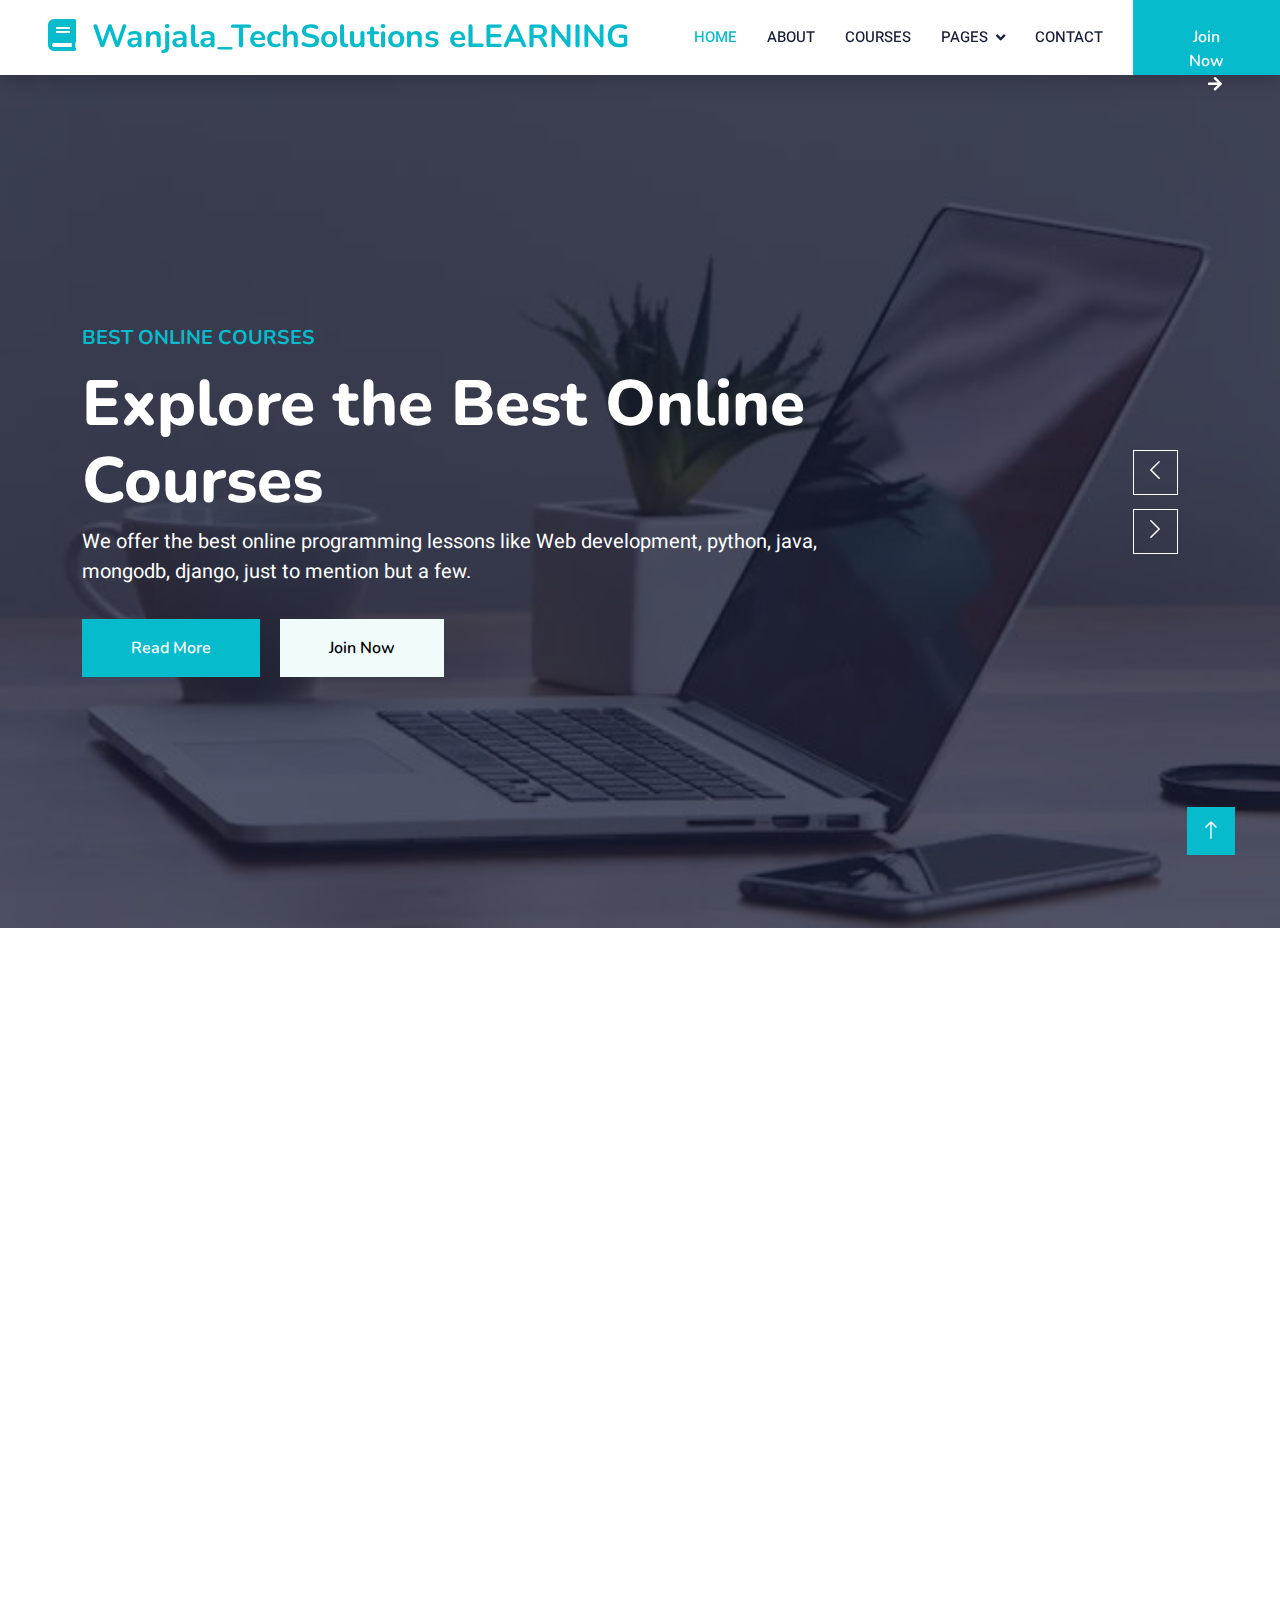
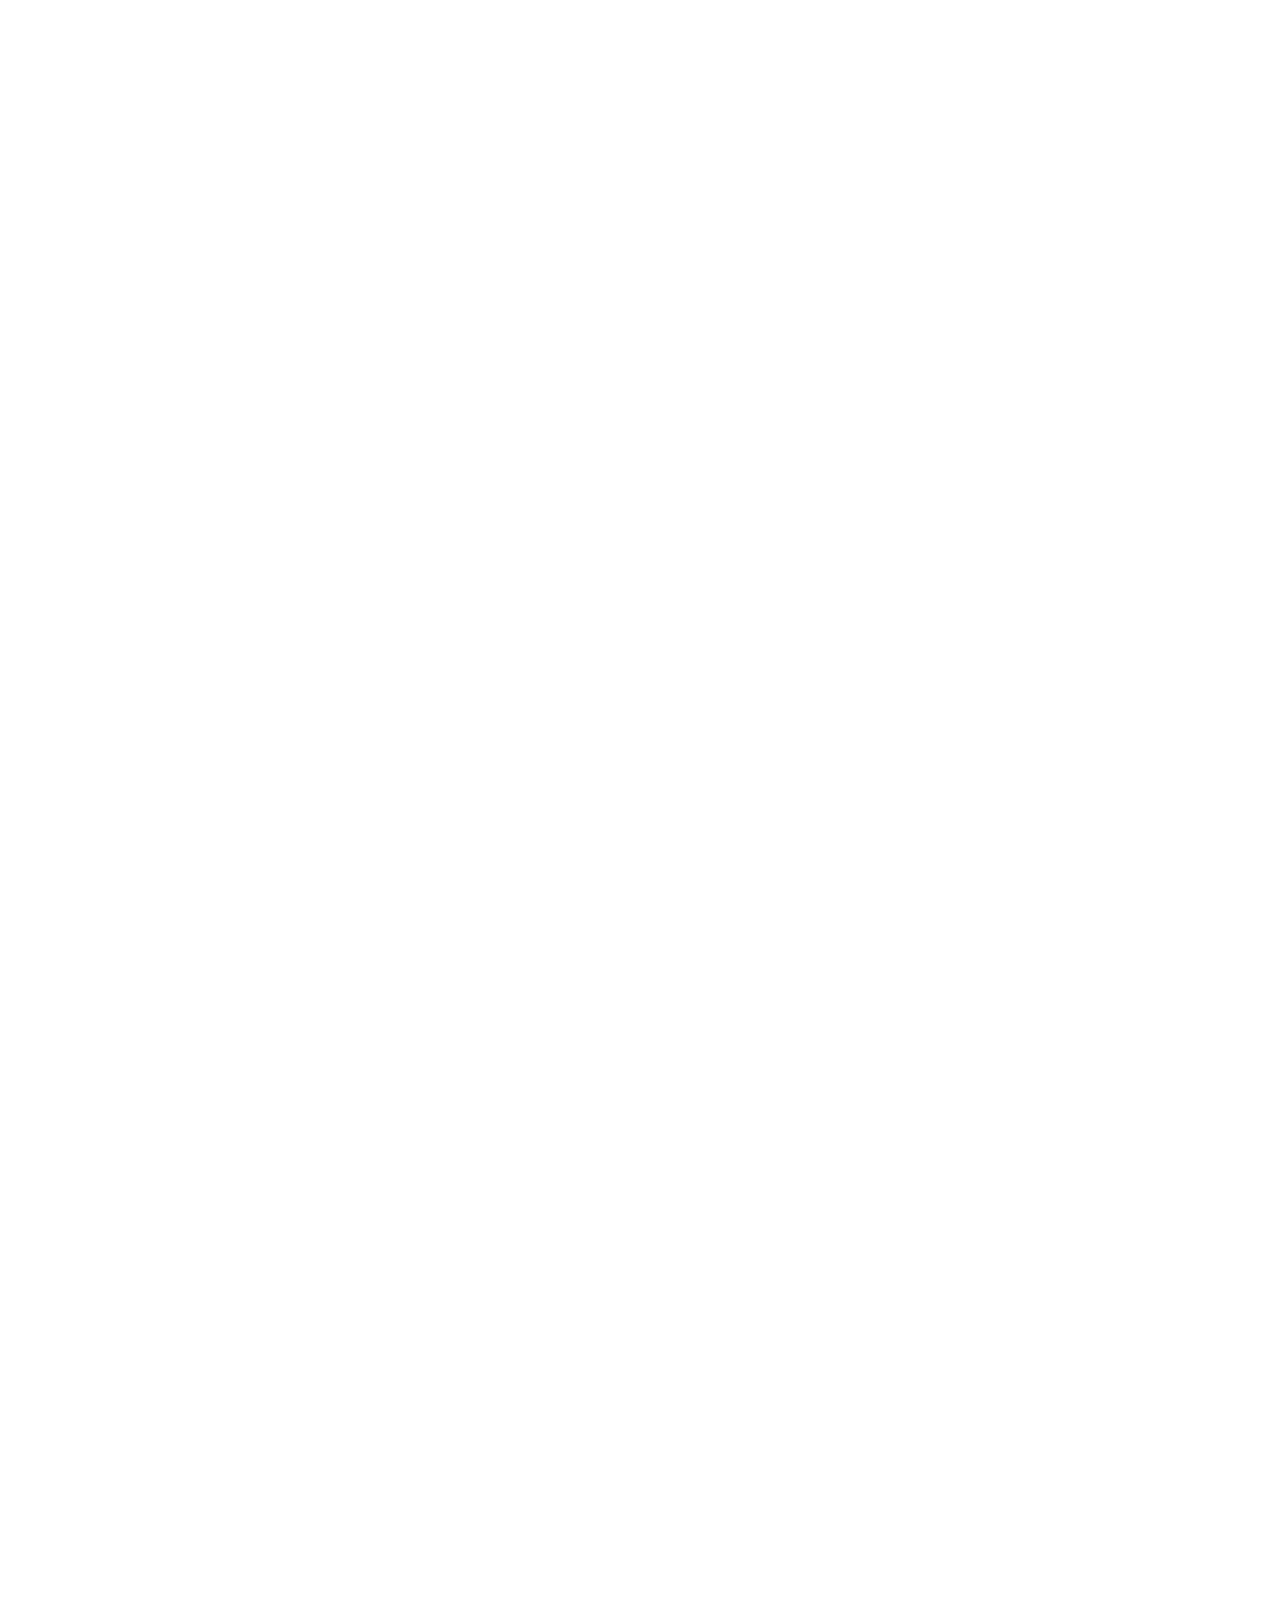
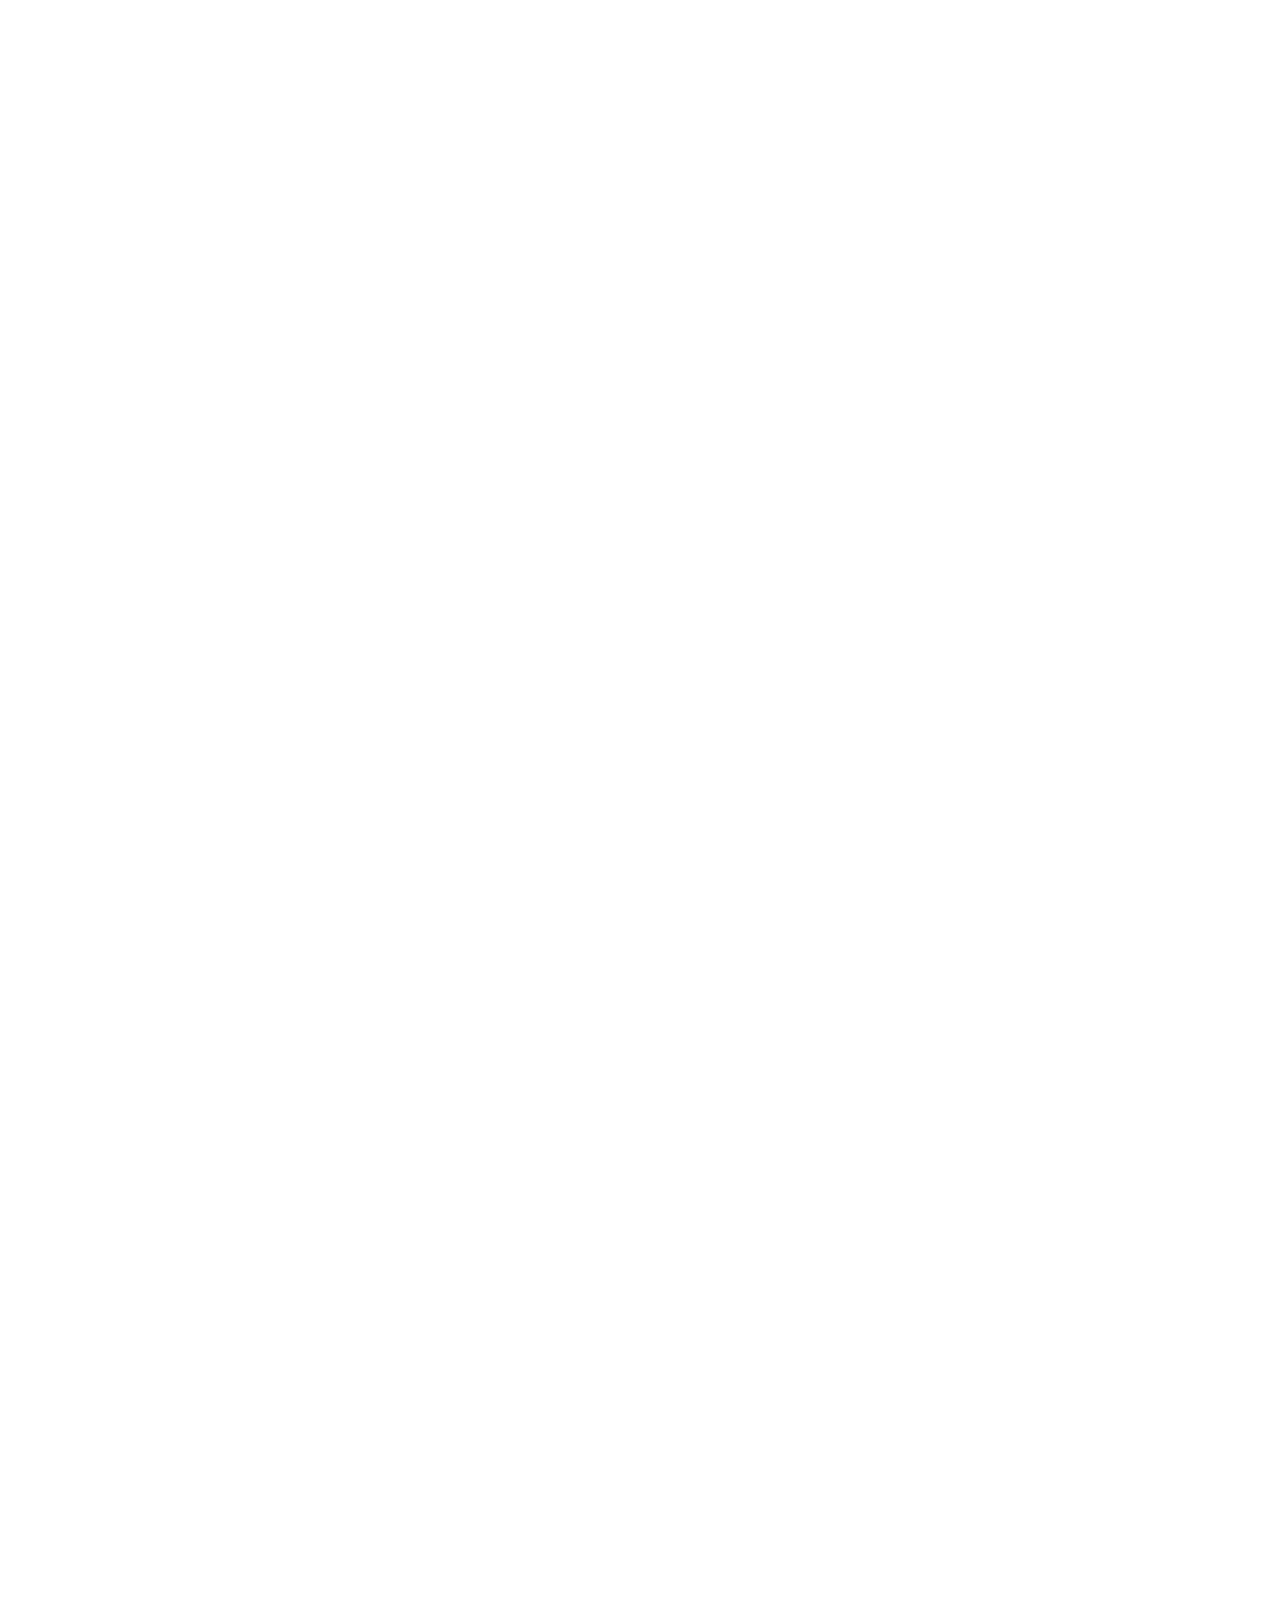
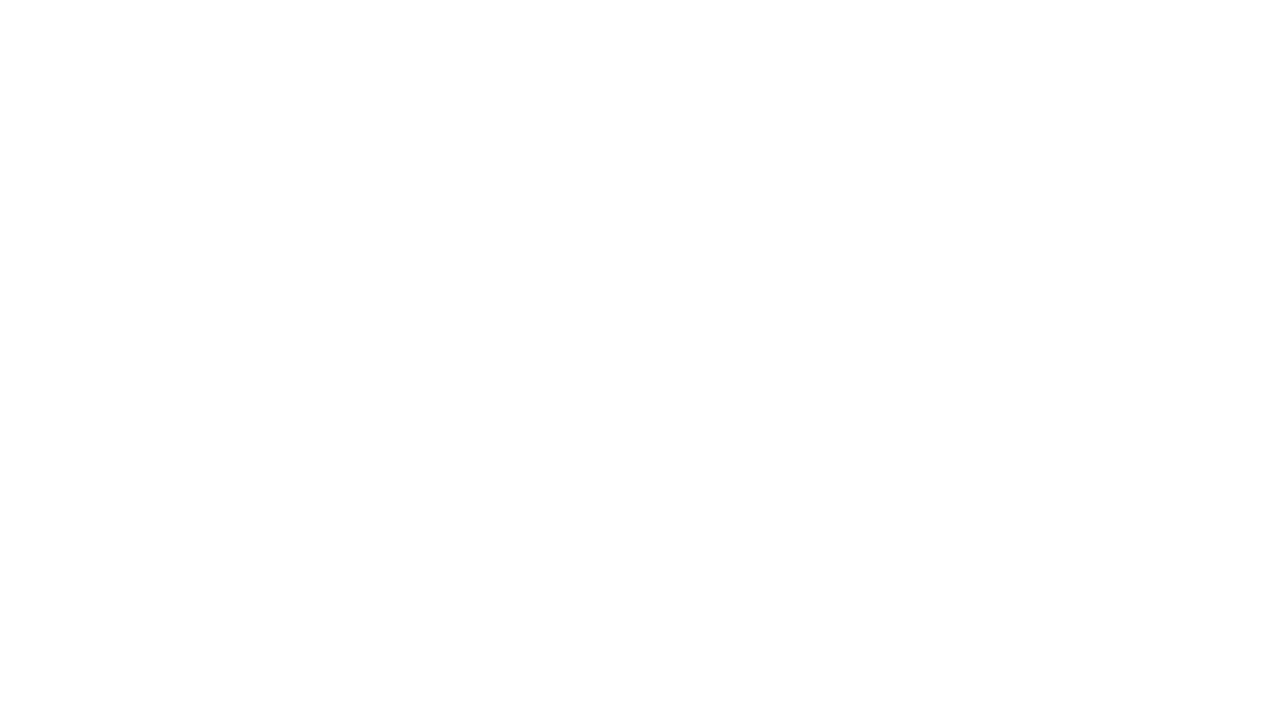
<file: index.html>
<!DOCTYPE html>
<html lang="en">

<head>
    <meta charset="utf-8">
    <title>Wanjala_TechSolutions
    </title>
    <meta content="width=device-width, initial-scale=1.0" name="viewport">
    <meta content="" name="keywords">
    <meta content="" name="description">

    <!-- Favicon -->
    <link href="img/favicon.ico" rel="icon">

    <!-- Google Web Fonts -->
    <link rel="preconnect" href="https://fonts.googleapis.com">
    <link rel="preconnect" href="https://fonts.gstatic.com" crossorigin>
    <link href="https://fonts.googleapis.com/css2?family=Heebo:wght@400;500;600&family=Nunito:wght@600;700;800&display=swap" rel="stylesheet">

    <!-- Icon Font Stylesheet -->
    <link href="https://cdnjs.cloudflare.com/ajax/libs/font-awesome/5.10.0/css/all.min.css" rel="stylesheet">
    <link href="https://cdn.jsdelivr.net/npm/bootstrap-icons@1.4.1/font/bootstrap-icons.css" rel="stylesheet">

    <!-- Libraries Stylesheet -->
    <link href="lib/animate/animate.min.css" rel="stylesheet">
    <link href="lib/owlcarousel/assets/owl.carousel.min.css" rel="stylesheet">

    <!-- Customized Bootstrap Stylesheet -->
    <link href="css/bootstrap.min.css" rel="stylesheet">

    <!-- Template Stylesheet -->
    <link href="css/style.css" rel="stylesheet">
</head>

<body>
    <!-- Spinner Start -->
    <div id="spinner" class="show bg-white position-fixed translate-middle w-100 vh-100 top-50 start-50 d-flex align-items-center justify-content-center">
        <div class="spinner-border text-primary" style="width: 3rem; height: 3rem;" role="status">
            <span class="sr-only">Loading...</span>
        </div>
    </div>
    <!-- Spinner End -->


    <!-- Navbar Start -->
    <nav class="navbar navbar-expand-lg bg-white navbar-light shadow sticky-top p-0">
        <a href="index.html" class="navbar-brand d-flex align-items-center px-4 px-lg-5">
            <h2 class="m-0 text-primary"><i class="fa fa-book me-3"></i>Wanjala_TechSolutions eLEARNING</h2>
        </a>
        <button type="button" class="navbar-toggler me-4" data-bs-toggle="collapse" data-bs-target="#navbarCollapse">
            <span class="navbar-toggler-icon"></span>
        </button>
        <div class="collapse navbar-collapse" id="navbarCollapse">
            <div class="navbar-nav ms-auto p-4 p-lg-0">
                <a href="index.html" class="nav-item nav-link active">Home</a>
                <a href="about.html" class="nav-item nav-link">About</a>
                <a href="courses.html" class="nav-item nav-link">Courses</a>
                <div class="nav-item dropdown">
                    <a href="#" class="nav-link dropdown-toggle" data-bs-toggle="dropdown">Pages</a>
                    <div class="dropdown-menu fade-down m-0">
                        <a href="team.html" class="dropdown-item">Our Team</a>
                        <a href="testimonial.html" class="dropdown-item">Testimonial</a>
                        <a href="404.html" class="dropdown-item">404 Page</a>
                    </div>
                </div>
                <a href="contact.html" class="nav-item nav-link">Contact</a>
            </div>
            <a href="" class="btn btn-primary py-4 px-lg-5 d-none d-lg-block">Join Now<i class="fa fa-arrow-right ms-3"></i></a>
        </div>
    </nav>
    <!-- Navbar End -->


    <!-- Carousel Start -->
    <div class="container-fluid p-0 mb-5">
        <div class="owl-carousel header-carousel position-relative">
            <div class="owl-carousel-item position-relative">
                <img class="img-fluid" src="img/img_3.png" alt="">
                <div class="position-absolute top-0 start-0 w-100 h-100 d-flex align-items-center" style="background: rgba(24, 29, 56, .7);">
                    <div class="container">
                        <div class="row justify-content-start">
                            <div class="col-sm-10 col-lg-8">
                                <h5 class="text-primary text-uppercase mb-3 animated slideInDown">Best Online Courses</h5>
                                <h1 class="display-3 text-white animated slideInDown">Explore the Best Online Courses</h1>
                                <p class="fs-5 text-white mb-4 pb-2">We offer the best online programming lessons like Web development, python, java, mongodb, django, just to mention but a few.</p>
                                <a href="" class="btn btn-primary py-md-3 px-md-5 me-3 animated slideInLeft">Read More</a>
                                <a href="" class="btn btn-light py-md-3 px-md-5 animated slideInRight">Join Now</a>
                            </div>
                        </div>
                    </div>
                </div>
            </div>
            <div class="owl-carousel-item position-relative">
                <img class="img-fluid" src="img/img_4.png" alt="">
                <div class="position-absolute top-0 start-0 w-100 h-100 d-flex align-items-center" style="background: rgba(24, 29, 56, .7);">
                    <div class="container">
                        <div class="row justify-content-start">
                            <div class="col-sm-10 col-lg-8">
                                <h5 class="text-primary text-uppercase mb-3 animated slideInDown">Best Programming Courses</h5>
                                <h1 class="display-3 text-white animated slideInDown">Get Educated Online From Your Home</h1>
                                <p class="fs-5 text-white mb-4 pb-2">Sign up today and book your classes to start your tech courses.</p>
                                <a href="" class="btn btn-primary py-md-3 px-md-5 me-3 animated slideInLeft">Read More</a>
                                <a href="" class="btn btn-light py-md-3 px-md-5 animated slideInRight">Join Now</a>
                            </div>
                        </div>
                    </div>
                </div>
            </div>
        </div>
    </div>
    <!-- Carousel End -->


    <!-- Service Start -->
    <div class="container-xxl py-5">
        <div class="container">
            <div class="row g-4">
                <div class="col-lg-3 col-sm-6 wow fadeInUp" data-wow-delay="0.1s">
                    <div class="service-item text-center pt-3">
                        <div class="p-4">
                            <i class="fa fa-3x fa-graduation-cap text-primary mb-4"></i>
                            <h5 class="mb-3">Skilled Instructors</h5>
                            <p>We have the best professional and skilled instructors to take you through the journey of amazing tech discovering the magic of codes.</p>
                        </div>
                    </div>
                </div>
                <div class="col-lg-3 col-sm-6 wow fadeInUp" data-wow-delay="0.3s">
                    <div class="service-item text-center pt-3">
                        <div class="p-4">
                            <i class="fa fa-3x fa-globe text-primary mb-4"></i>
                            <h5 class="mb-3">Physical Classes</h5>
                            <p>We also offer physical classes of your choise. Visit our institution and sign up today. You can also do so through our email
                                <a href="wanjaladevis81@gmail.com">wanjaladevis81@gmail.com</a></p>
                        </div>
                    </div>
                </div>
                <div class="col-lg-3 col-sm-6 wow fadeInUp" data-wow-delay="0.5s">
                    <div class="service-item text-center pt-3">
                        <div class="p-4">
                            <i class="fa fa-3x fa-home text-primary mb-4"></i>
                            <h5 class="mb-3">Home Projects</h5>
                            <p>Our team of instructors are dedicated to giving your the best home projects to help sharpen your skills in different field of coding</p>
                        </div>
                    </div>
                </div>
                <div class="col-lg-3 col-sm-6 wow fadeInUp" data-wow-delay="0.7s">
                    <div class="service-item text-center pt-3">
                        <div class="p-4">
                            <i class="fa fa-3x fa-book-open text-primary mb-4"></i>
                            <h5 class="mb-3">Book Library</h5>
                            <p>We have the best and large library of books for your to explore as you will be guided by our instructors. You can also get them here. </p>
                        </div>
                    </div>
                </div>
            </div>
        </div>
    </div>
    <!-- Service End -->


    <!-- About Start -->
    <div class="container-xxl py-5">
        <div class="container">
            <div class="row g-5">
                <div class="col-lg-6 wow fadeInUp" data-wow-delay="0.1s" style="min-height: 400px;">
                    <div class="position-relative h-100">
                        <img class="img-fluid position-absolute w-100 h-100" src="img/img_5.png" alt="" style="object-fit: cover;">
                    </div>
                </div>
                <div class="col-lg-6 wow fadeInUp" data-wow-delay="0.3s">
                    <h6 class="section-title bg-white text-start text-primary pe-3">About Us</h6>
                    <h1 class="mb-4">Welcome to eLEARNING</h1>
                    <p class="mb-4">We have the best and large library of books for your to explore as you will be guided by our instructors. You can also get them here.</p>
                    <p class="mb-4">We invite you to explore our e-learning platform and take the first step toward achieving your educational aspirations. Sign up today, browse our courses, and join a community of lifelong learners dedicated to personal and professional growth. Your journey to knowledge and skill enhancement begins here!</p>
                    <div class="row gy-2 gx-4 mb-4">
                        <div class="col-sm-6">
                            <p class="mb-0"><i class="fa fa-arrow-right text-primary me-2"></i>Skilled Instructors</p>
                        </div>
                        <div class="col-sm-6">
                            <p class="mb-0"><i class="fa fa-arrow-right text-primary me-2"></i>Online Classes</p>
                        </div>
                        <div class="col-sm-6">
                            <p class="mb-0"><i class="fa fa-arrow-right text-primary me-2"></i>International Certificate</p>
                        </div>
                        <div class="col-sm-6">
                            <p class="mb-0"><i class="fa fa-arrow-right text-primary me-2"></i>Skilled Instructors</p>
                        </div>
                        <div class="col-sm-6">
                            <p class="mb-0"><i class="fa fa-arrow-right text-primary me-2"></i>Online Classes</p>
                        </div>
                        <div class="col-sm-6">
                            <p class="mb-0"><i class="fa fa-arrow-right text-primary me-2"></i>International Certificate</p>
                        </div>
                    </div>
                    <a class="btn btn-primary py-3 px-5 mt-2" href="">Read More</a>
                </div>
            </div>
        </div>
    </div>
    <!-- About End -->


    <!-- Categories Start -->
    <div class="container-xxl py-5 category">
        <div class="container">
            <div class="text-center wow fadeInUp" data-wow-delay="0.1s">
                <h6 class="section-title bg-white text-center text-primary px-3">Categories</h6>
                <h1 class="mb-5">Courses Categories</h1>
            </div>
            <div class="row g-3">
                <div class="col-lg-7 col-md-6">
                    <div class="row g-3">
                        <div class="col-lg-12 col-md-12 wow zoomIn" data-wow-delay="0.1s">
                            <a class="position-relative d-block overflow-hidden" href="">
                                <img class="img-fluid" src="img/img_6.png" style="height: 50%" alt="">
                                <div class="bg-white text-center position-absolute bottom-0 end-0 py-2 px-3" style="margin: 1px;">
                                    <h5 class="m-0">Web Design</h5>
                                    <small class="text-primary">5 Courses</small>
                                </div>
                            </a>
                        </div>
                        <div class="col-lg-6 col-md-12 wow zoomIn" data-wow-delay="0.3s">
                            <a class="position-relative d-block overflow-hidden" href="">
                                <img class="img-fluid" src="img/img_4.png" alt="">
                                <div class="bg-white text-center position-absolute bottom-0 end-0 py-2 px-3" style="margin: 1px;">
                                    <h5 class="m-0">Graphic Design</h5>
                                    <small class="text-primary">5 Courses</small>
                                </div>
                            </a>
                        </div>
                        <div class="col-lg-6 col-md-12 wow zoomIn" data-wow-delay="0.5s">
                            <a class="position-relative d-block overflow-hidden" href="">
                                <img class="img-fluid" src="img/cat-3.jpg" alt="">
                                <div class="bg-white text-center position-absolute bottom-0 end-0 py-2 px-3" style="margin: 1px;">
                                    <h5 class="m-0">Video Editing</h5>
                                    <small class="text-primary">7 Courses</small>
                                </div>
                            </a>
                        </div>
                    </div>
                </div>
                <div class="col-lg-5 col-md-6 wow zoomIn" data-wow-delay="0.7s" style="min-height: 350px;">
                    <a class="position-relative d-block h-100 overflow-hidden" href="">
                        <img class="img-fluid position-absolute w-100 h-100" src="img/cat-4.jpg" alt="" style="object-fit: cover;">
                        <div class="bg-white text-center position-absolute bottom-0 end-0 py-2 px-3" style="margin:  1px;">
                            <h5 class="m-0">Online Marketing</h5>
                            <small class="text-primary">10 Courses</small>
                        </div>
                    </a>
                </div>
            </div>
        </div>
    </div>
    <!-- Categories Start -->


    <!-- Courses Start -->
    <div class="container-xxl py-5">
        <div class="container">
            <div class="text-center wow fadeInUp" data-wow-delay="0.1s">
                <h6 class="section-title bg-white text-center text-primary px-3">Courses</h6>
                <h1 class="mb-5">Popular Courses</h1>
            </div>
            <div class="row g-4 justify-content-center">
                <div class="col-lg-4 col-md-6 wow fadeInUp" data-wow-delay="0.1s">
                    <div class="course-item bg-light">
                        <div class="position-relative overflow-hidden">
                            <img class="img-fluid" src="img/course-1.jpg" alt="">
                            <div class="w-100 d-flex justify-content-center position-absolute bottom-0 start-0 mb-4">
                                <a href="#" class="flex-shrink-0 btn btn-sm btn-primary px-3 border-end" style="border-radius: 30px 0 0 30px;">Read More</a>
                                <a href="#" class="flex-shrink-0 btn btn-sm btn-primary px-3" style="border-radius: 0 30px 30px 0;">Join Now</a>
                            </div>
                        </div>
                        <div class="text-center p-4 pb-0">
                            <h3 class="mb-0">Ksh.350,000</h3>
                            <div class="mb-3">
                                <small class="fa fa-star text-primary"></small>
                                <small class="fa fa-star text-primary"></small>
                                <small class="fa fa-star text-primary"></small>
                                <small class="fa fa-star text-primary"></small>
                                <small class="fa fa-star text-primary"></small>
                                <small>(123)</small>
                            </div>
                            <h5 class="mb-4">Java For Mobile Development For Beginners</h5>
                        </div>
                        <div class="d-flex border-top">
                            <small class="flex-fill text-center border-end py-2"><i class="fa fa-user-tie text-primary me-2"></i>Wanjala Devis Wafula</small>
                            <small class="flex-fill text-center border-end py-2"><i class="fa fa-clock text-primary me-2"></i>3 months</small>
                            <small class="flex-fill text-center py-2"><i class="fa fa-user text-primary me-2"></i>20 Students</small>
                        </div>
                    </div>
                </div>
                <div class="col-lg-4 col-md-6 wow fadeInUp" data-wow-delay="0.3s">
                    <div class="course-item bg-light">
                        <div class="position-relative overflow-hidden">
                            <img class="img-fluid" src="img/course-2.jpg" alt="">
                            <div class="w-100 d-flex justify-content-center position-absolute bottom-0 start-0 mb-4">
                                <a href="#" class="flex-shrink-0 btn btn-sm btn-primary px-3 border-end" style="border-radius: 30px 0 0 30px;">Read More</a>
                                <a href="#" class="flex-shrink-0 btn btn-sm btn-primary px-3" style="border-radius: 0 30px 30px 0;">Join Now</a>
                            </div>
                        </div>
                        <div class="text-center p-4 pb-0">
                            <h3 class="mb-0">Ksh.63,000</h3>
                            <div class="mb-3">
                                <small class="fa fa-star text-primary"></small>
                                <small class="fa fa-star text-primary"></small>
                                <small class="fa fa-star text-primary"></small>
                                <small class="fa fa-star text-primary"></small>
                                <small class="fa fa-star text-primary"></small>
                                <small>(123)</small>
                            </div>
                            <h5 class="mb-4">Web Design & Development Course for Beginners</h5>
                        </div>
                        <div class="d-flex border-top">
                            <small class="flex-fill text-center border-end py-2"><i class="fa fa-user-tie text-primary me-2"></i>Vivian Rosa</small>
                            <small class="flex-fill text-center border-end py-2"><i class="fa fa-clock text-primary me-2"></i>2.5 months</small>
                            <small class="flex-fill text-center py-2"><i class="fa fa-user text-primary me-2"></i>50 Students</small>
                        </div>
                    </div>
                </div>
                <div class="col-lg-4 col-md-6 wow fadeInUp" data-wow-delay="0.5s">
                    <div class="course-item bg-light">
                        <div class="position-relative overflow-hidden">
                            <img class="img-fluid" src="img/img_3.png" alt="">
                            <div class="w-100 d-flex justify-content-center position-absolute bottom-0 start-0 mb-4">
                                <a href="#" class="flex-shrink-0 btn btn-sm btn-primary px-3 border-end" style="border-radius: 30px 0 0 30px;">Read More</a>
                                <a href="#" class="flex-shrink-0 btn btn-sm btn-primary px-3" style="border-radius: 0 30px 30px 0;">Join Now</a>
                            </div>
                        </div>
                        <div class="text-center p-4 pb-0">
                            <h3 class="mb-0">Ksh.250,000</h3>
                            <div class="mb-3">
                                <small class="fa fa-star text-primary"></small>
                                <small class="fa fa-star text-primary"></small>
                                <small class="fa fa-star text-primary"></small>
                                <small class="fa fa-star text-primary"></small>
                                <small class="fa fa-star text-primary"></small>
                                <small>(123)</small>
                            </div>
                            <h5 class="mb-4">Machine Learning Using PYTHON</h5>
                        </div>
                        <div class="d-flex border-top">
                            <small class="flex-fill text-center border-end py-2"><i class="fa fa-user-tie text-primary me-2"></i>Adrian Roy</small>
                            <small class="flex-fill text-center border-end py-2"><i class="fa fa-clock text-primary me-2"></i>2.5 months</small>
                            <small class="flex-fill text-center py-2"><i class="fa fa-user text-primary me-2"></i>15 Students</small>
                        </div>
                    </div>
                </div>
            </div>
        </div>
    </div>
    <!-- Courses End -->


    <!-- Team Start -->
    <div class="container-xxl py-5">
        <div class="container">
            <div class="text-center wow fadeInUp" data-wow-delay="0.1s">
                <h6 class="section-title bg-white text-center text-primary px-3">Instructors</h6>
                <h1 class="mb-5">Expert Instructors</h1>
            </div>
            <div class="row g-4">
                <div class="col-lg-3 col-md-6 wow fadeInUp" data-wow-delay="0.1s">
                    <div class="team-item bg-light">
                        <div class="overflow-hidden">
                            <img class="img-fluid" src="img/wanjala.png"  style="height: 262px; width: 525px" alt="">
                        </div>
                        <div class="position-relative d-flex justify-content-center" style="margin-top: -23px;">
                            <div class="bg-light d-flex justify-content-center pt-2 px-1">
                                <a class="btn btn-sm-square btn-primary mx-1" href=""><i class="fab fa-facebook-f"></i></a>
                                <a class="btn btn-sm-square btn-primary mx-1" href=""><i class="fab fa-twitter"></i></a>
                                <a class="btn btn-sm-square btn-primary mx-1" href=""><i class="fab fa-instagram"></i></a>
                            </div>
                        </div>
                        <div class="text-center p-4">
                            <h5 class="mb-0">Wanjala Davis</h5>
                            <small>Director</small>
                        </div>
                    </div>
                </div>
                <div class="col-lg-3 col-md-6 wow fadeInUp" data-wow-delay="0.3s">
                    <div class="team-item bg-light">
                        <div class="overflow-hidden">
                            <img class="img-fluid" src="img/derick.jpeg" alt="">
                        </div>
                        <div class="position-relative d-flex justify-content-center" style="margin-top: -23px;">
                            <div class="bg-light d-flex justify-content-center pt-2 px-1">
                                <a class="btn btn-sm-square btn-primary mx-1" href=""><i class="fab fa-facebook-f"></i></a>
                                <a class="btn btn-sm-square btn-primary mx-1" href=""><i class="fab fa-twitter"></i></a>
                                <a class="btn btn-sm-square btn-primary mx-1" href=""><i class="fab fa-instagram"></i></a>
                            </div>
                        </div>
                        <div class="text-center p-4">
                            <h5 class="mb-0">Matias Thymus</h5>
                            <small>Ass. Director</small>
                        </div>
                    </div>
                </div>
                <div class="col-lg-3 col-md-6 wow fadeInUp" data-wow-delay="0.5s">
                    <div class="team-item bg-light">
                        <div class="overflow-hidden">
                            <img class="img-fluid" src="img/img_7.png" style="height: 262px; width: 525px"  alt="">
                        </div>
                        <div class="position-relative d-flex justify-content-center" style="margin-top: -23px;">
                            <div class="bg-light d-flex justify-content-center pt-2 px-1">
                                <a class="btn btn-sm-square btn-primary mx-1" href=""><i class="fab fa-facebook-f"></i></a>
                                <a class="btn btn-sm-square btn-primary mx-1" href=""><i class="fab fa-twitter"></i></a>
                                <a class="btn btn-sm-square btn-primary mx-1" href=""><i class="fab fa-instagram"></i></a>
                            </div>
                        </div>
                        <div class="text-center p-4">
                            <h5 class="mb-0">Adrian Roy</h5>
                            <small>Chief Programs Director</small>
                        </div>
                    </div>
                </div>
                <div class="col-lg-3 col-md-6 wow fadeInUp" data-wow-delay="0.7s">
                    <div class="team-item bg-light">
                        <div class="overflow-hidden">
                            <img class="img-fluid" src="img/vivian.png"  style="width: 525px; height: 262px" alt="">
                        </div>
                        <div class="position-relative d-flex justify-content-center" style="margin-top: -23px;">
                            <div class="bg-light d-flex justify-content-center pt-2 px-1">
                                <a class="btn btn-sm-square btn-primary mx-1" href=""><i class="fab fa-facebook-f"></i></a>
                                <a class="btn btn-sm-square btn-primary mx-1" href=""><i class="fab fa-twitter"></i></a>
                                <a class="btn btn-sm-square btn-primary mx-1" href=""><i class="fab fa-instagram"></i></a>
                            </div>
                        </div>
                        <div class="text-center p-4">
                            <h5 class="mb-0">Vivian Rosa</h5>
                            <small>Ass. Programs Director</small>
                        </div>
                    </div>
                </div>
            </div>
        </div>
    </div>
    <!-- Team End -->


    <!-- Testimonial Start -->
    <div class="container-xxl py-5 wow fadeInUp" data-wow-delay="0.1s">
        <div class="container">
            <div class="text-center">
                <h6 class="section-title bg-white text-center text-primary px-3">Testimonial</h6>
                <h1 class="mb-5">Our Students Say!</h1>
            </div>
            <div class="owl-carousel testimonial-carousel position-relative">
                <div class="testimonial-item text-center">
                    <img class="border rounded-circle p-2 mx-auto mb-3" src="img/img_7.png" style="width: 80px; height: 80px;">
                    <h5 class="mb-0">George Otieno</h5>
                    <p>Web Developer</p>
                    <div class="testimonial-text bg-light text-center p-4">
                    <p class="mb-0">I was such a interesting journey to study at WanjalaTechSolutions. I am a developer </p>
                    </div>
                </div>
                <div class="testimonial-item text-center">
                    <img class="border rounded-circle p-2 mx-auto mb-3" src="img/img.png" style="width: 80px; height: 80px;">
                    <h5 class="mb-0">Shalline Nekoye</h5>
                    <p>Lecturer</p>
                    <div class="testimonial-text bg-light text-center p-4">
                    <p class="mb-0">I was such a interesting journey to study at WanjalaTechSolutions. I am a developer</p>
                    </div>
                </div>
                <div class="testimonial-item text-center">
                    <img class="border rounded-circle p-2 mx-auto mb-3" src="img/vivian.png" style="width: 80px; height: 80px;">
                    <h5 class="mb-0">Gloria Susan</h5>
                    <p>Video Editor</p>
                    <div class="testimonial-text bg-light text-center p-4">
                    <p class="mb-0">I was such a interesting journey to study at WanjalaTechSolutions. I am a developer.</p>
                    </div>
                </div>
                <div class="testimonial-item text-center">
                    <img class="border rounded-circle p-2 mx-auto mb-3" src="img/derick.jpeg" style="width: 80px; height: 80px;">
                    <h5 class="mb-0">Derick Nyongesa</h5>
                    <p>Graphic Designer</p>
                    <div class="testimonial-text bg-light text-center p-4">
                    <p class="mb-0">I was such a interesting journey to study at WanjalaTechSolutions. I am a developer</p>
                    </div>
                </div>
            </div>
        </div>
    </div>
    <!-- Testimonial End -->
        

    <!-- Footer Start -->
    <div class="container-fluid bg-dark text-light footer pt-5 mt-5 wow fadeIn" data-wow-delay="0.1s">
        <div class="container py-5">
            <div class="row g-5">
                <div class="col-lg-3 col-md-6">
                    <h4 class="text-white mb-3">Quick Link</h4>
                    <a class="btn btn-link" href="index.html">About Us</a>
                    <a class="btn btn-link" href="contact.html">Contact Us</a>

                    <a class="btn btn-link" href="">Terms & Condition</a>

                </div>
                <div class="col-lg-3 col-md-6">
                    <h4 class="text-white mb-3">Contact</h4>
                    <p class="mb-2"><i class="fa fa-map-marker-alt me-3"></i>039 Street, Bungoma, Kenya</p>
                    <p class="mb-2"><i class="fa fa-phone-alt me-3"></i>+254 115855856</p>
                    <p class="mb-2"><i class="fa fa-envelope me-3"></i>wanjaladevis81@gmail.com</p>
                    <div class="d-flex pt-2">
                        <a class="btn btn-outline-light btn-social" href=""><i class="fab fa-twitter"></i></a>
                        <a class="btn btn-outline-light btn-social" href=""><i class="fab fa-facebook-f"></i></a>
                        <a class="btn btn-outline-light btn-social" href=""><i class="fab fa-youtube"></i></a>
                        <a class="btn btn-outline-light btn-social" href=""><i class="fab fa-linkedin-in"></i></a>
                    </div>
                </div>
                <div class="col-lg-3 col-md-6">
                    <h4 class="text-white mb-3">Gallery</h4>
                    <div class="row g-2 pt-2">
                        <div class="col-4">
                            <img class="img-fluid bg-light p-1" src="img/course-1.jpg" alt="">
                        </div>
                        <div class="col-4">
                            <img class="img-fluid bg-light p-1" src="img/course-2.jpg" alt="">
                        </div>
                        <div class="col-4">
                            <img class="img-fluid bg-light p-1" src="img/course-3.jpg" alt="">
                        </div>
                        <div class="col-4">
                            <img class="img-fluid bg-light p-1" src="img/course-2.jpg" alt="">
                        </div>
                        <div class="col-4">
                            <img class="img-fluid bg-light p-1" src="img/course-3.jpg" alt="">
                        </div>
                        <div class="col-4">
                            <img class="img-fluid bg-light p-1" src="img/course-1.jpg" alt="">
                        </div>
                    </div>
                </div>
                <div class="col-lg-3 col-md-6">
                    <h4 class="text-white mb-3">Newsletter</h4>
                    <p>Subscribe to our newsletter for daily updates.</p>
                    <div class="position-relative mx-auto" style="max-width: 400px;">
                        <input class="form-control border-0 w-100 py-3 ps-4 pe-5" type="text" placeholder="Your email">
                        <button type="button" class="btn btn-primary py-2 position-absolute top-0 end-0 mt-2 me-2">SignUp</button>
                    </div>
                </div>
            </div>
        </div>
        <div class="container">
            <div class="copyright">
                <div class="row">
                    <div class="col-md-6 text-center text-md-start mb-3 mb-md-0">
                        &copy; <a class="border-bottom" href="#">WanjalaTechSolutions</a>, All Right Reserved.

                        <!--/*** This template is free as long as you keep the footer author’s credit link/attribution link/backlink. If you'd like to use the template without the footer author’s credit link/attribution link/backlink, you can purchase the Credit Removal License from "https://htmlcodex.com/credit-removal". Thank you for your support. ***/-->
                        Designed By <a class="border-bottom" href="wanjaladevis81@gmail.com">WanjalaDavis</a>
                    </div>
                    <div class="col-md-6 text-center text-md-end">
                        <div class="footer-menu">
                            <a href="index.html">Home</a>

                            <a href="contact.html">Help</a>

                        </div>
                    </div>
                </div>
            </div>
        </div>
    </div>
    <!-- Footer End -->


    <!-- Back to Top -->
    <a href="#" class="btn btn-lg btn-primary btn-lg-square back-to-top"><i class="bi bi-arrow-up"></i></a>


    <!-- JavaScript Libraries -->
    <script src="https://code.jquery.com/jquery-3.4.1.min.js"></script>
    <script src="https://cdn.jsdelivr.net/npm/bootstrap@5.0.0/dist/js/bootstrap.bundle.min.js"></script>
    <script src="lib/wow/wow.min.js"></script>
    <script src="lib/easing/easing.min.js"></script>
    <script src="lib/waypoints/waypoints.min.js"></script>
    <script src="lib/owlcarousel/owl.carousel.min.js"></script>

    <!-- Template Javascript -->
    <script src="js/main.js"></script>
</body>

</html>
</file>
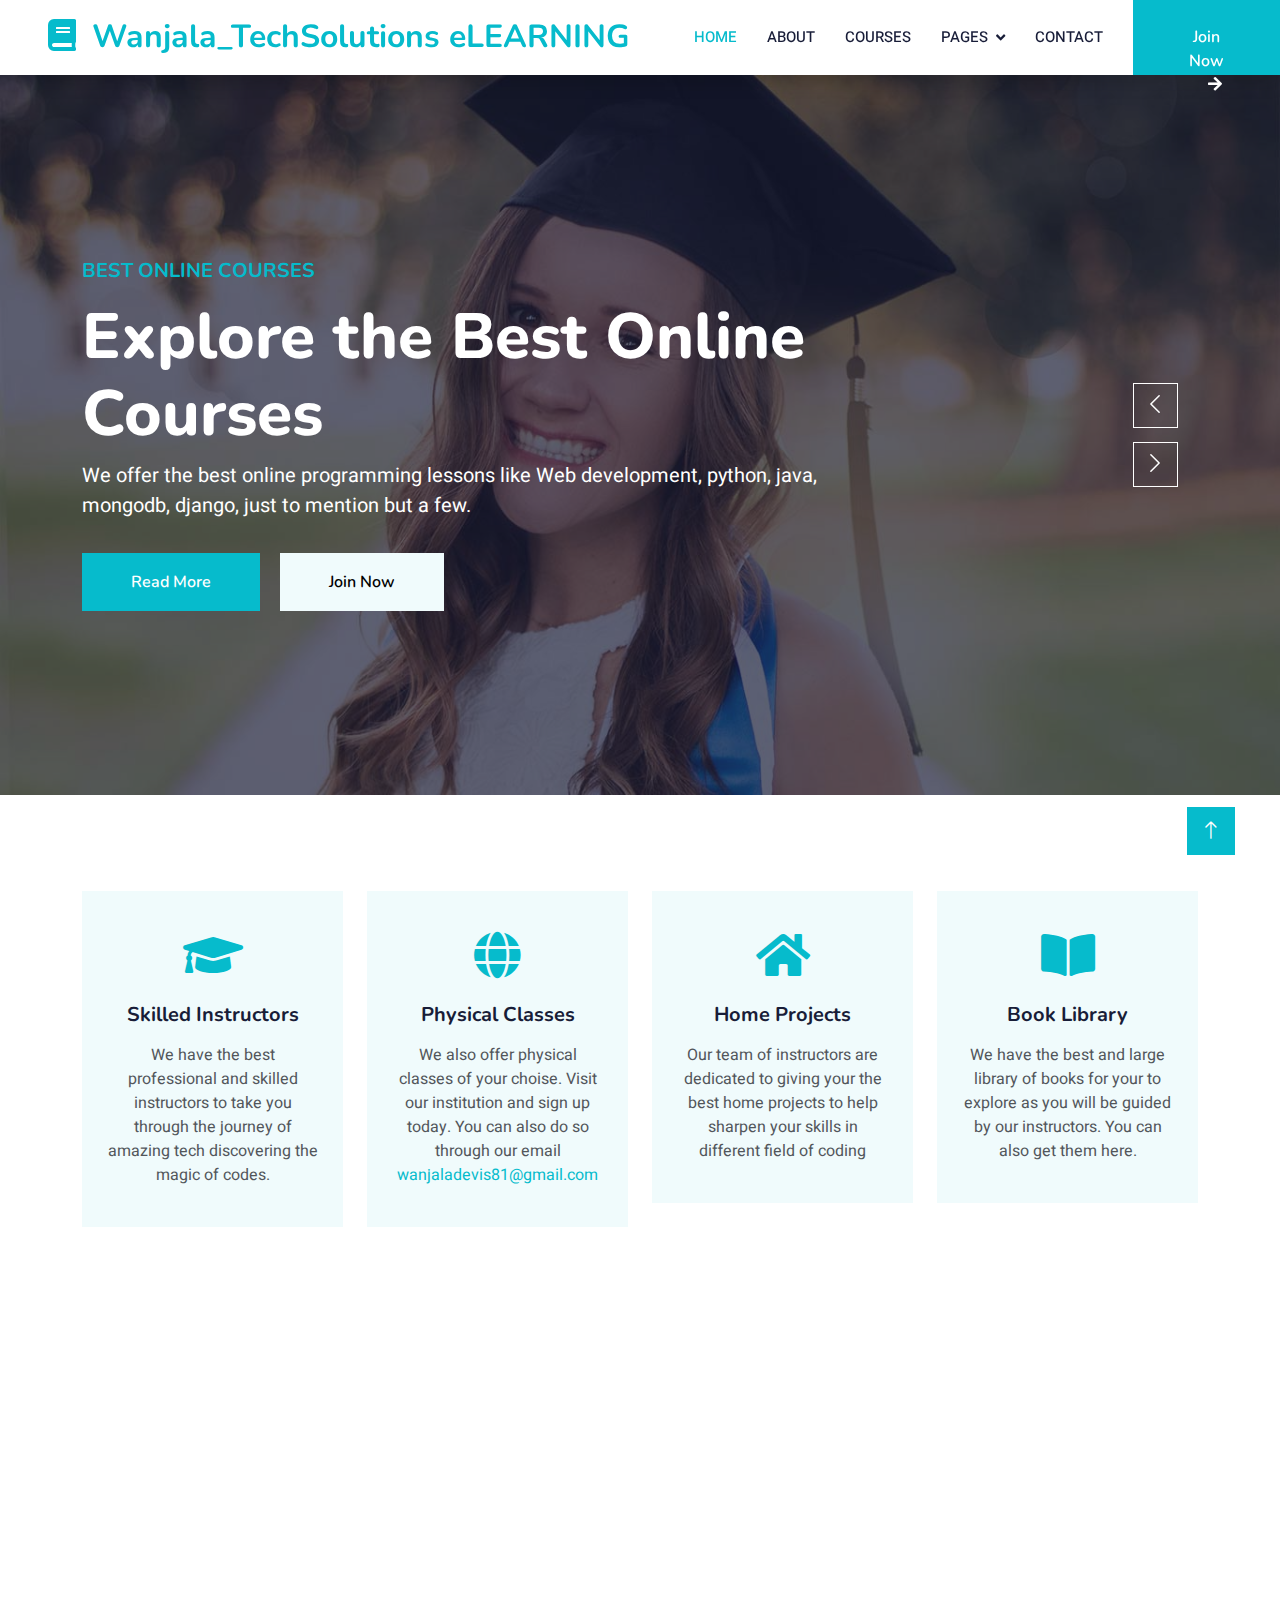
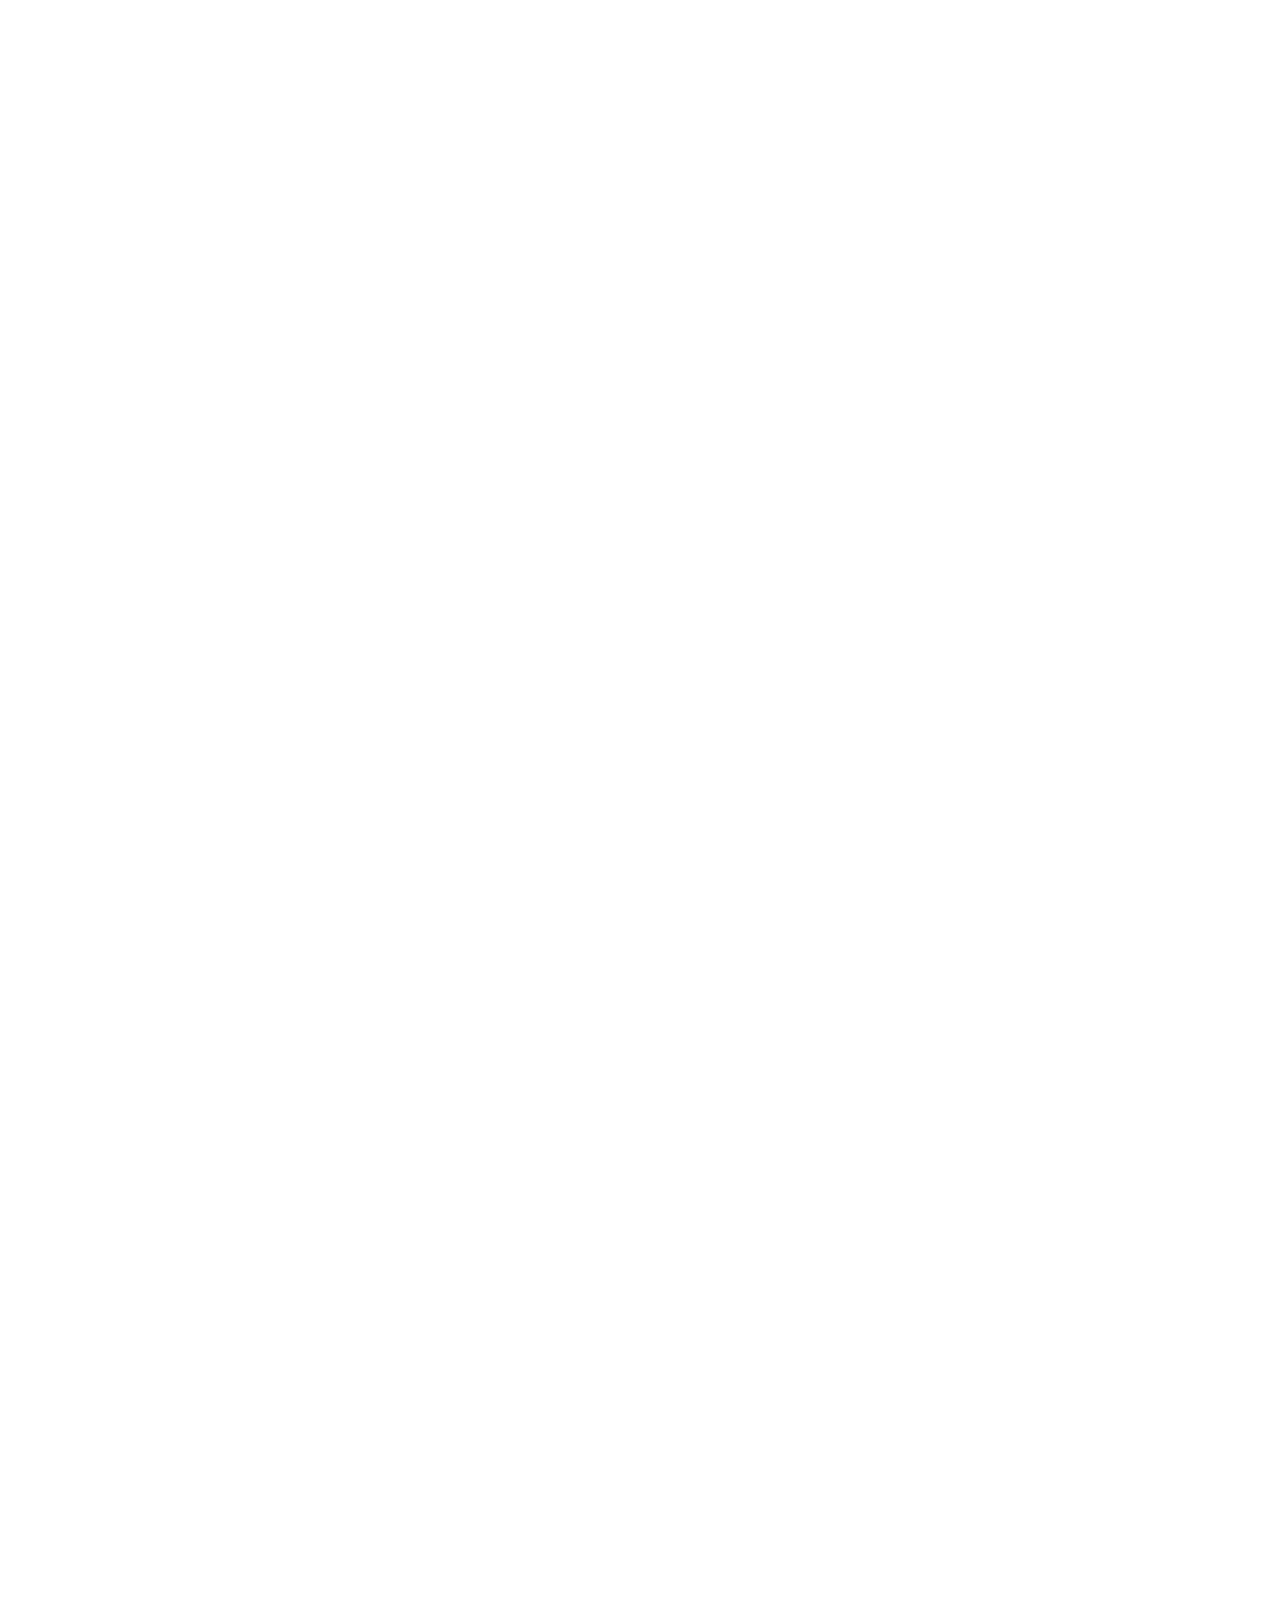
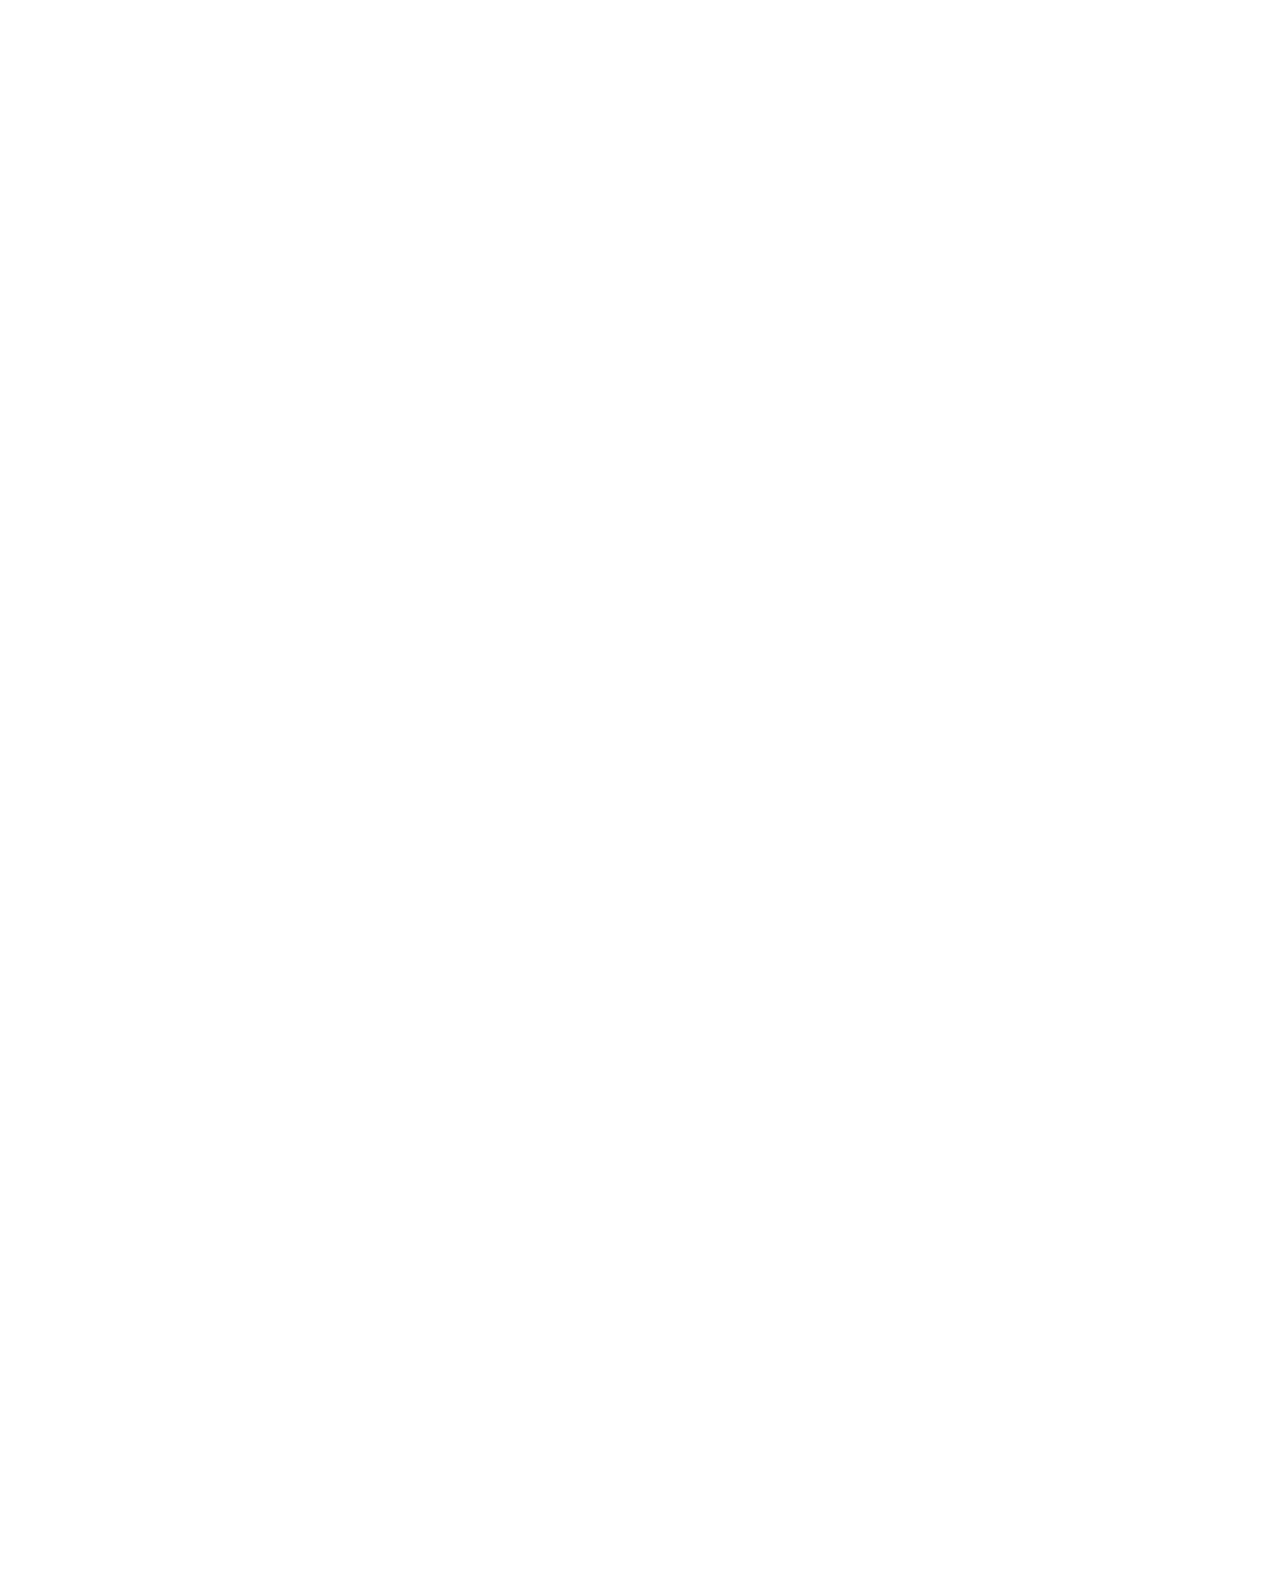
<file: elearning-html-template/index.html>
<!DOCTYPE html>
<html lang="en">

<head>
    <meta charset="utf-8">
    <title>Wanjala_TechSolutions
    </title>
    <meta content="width=device-width, initial-scale=1.0" name="viewport">
    <meta content="" name="keywords">
    <meta content="" name="description">

    <!-- Favicon -->
    <link href="img/favicon.ico" rel="icon">

    <!-- Google Web Fonts -->
    <link rel="preconnect" href="https://fonts.googleapis.com">
    <link rel="preconnect" href="https://fonts.gstatic.com" crossorigin>
    <link href="https://fonts.googleapis.com/css2?family=Heebo:wght@400;500;600&family=Nunito:wght@600;700;800&display=swap" rel="stylesheet">

    <!-- Icon Font Stylesheet -->
    <link href="https://cdnjs.cloudflare.com/ajax/libs/font-awesome/5.10.0/css/all.min.css" rel="stylesheet">
    <link href="https://cdn.jsdelivr.net/npm/bootstrap-icons@1.4.1/font/bootstrap-icons.css" rel="stylesheet">

    <!-- Libraries Stylesheet -->
    <link href="lib/animate/animate.min.css" rel="stylesheet">
    <link href="lib/owlcarousel/assets/owl.carousel.min.css" rel="stylesheet">

    <!-- Customized Bootstrap Stylesheet -->
    <link href="css/bootstrap.min.css" rel="stylesheet">

    <!-- Template Stylesheet -->
    <link href="css/style.css" rel="stylesheet">
</head>

<body>
    <!-- Spinner Start -->
    <div id="spinner" class="show bg-white position-fixed translate-middle w-100 vh-100 top-50 start-50 d-flex align-items-center justify-content-center">
        <div class="spinner-border text-primary" style="width: 3rem; height: 3rem;" role="status">
            <span class="sr-only">Loading...</span>
        </div>
    </div>
    <!-- Spinner End -->


    <!-- Navbar Start -->
    <nav class="navbar navbar-expand-lg bg-white navbar-light shadow sticky-top p-0">
        <a href="index.html" class="navbar-brand d-flex align-items-center px-4 px-lg-5">
            <h2 class="m-0 text-primary"><i class="fa fa-book me-3"></i>Wanjala_TechSolutions eLEARNING</h2>
        </a>
        <button type="button" class="navbar-toggler me-4" data-bs-toggle="collapse" data-bs-target="#navbarCollapse">
            <span class="navbar-toggler-icon"></span>
        </button>
        <div class="collapse navbar-collapse" id="navbarCollapse">
            <div class="navbar-nav ms-auto p-4 p-lg-0">
                <a href="index.html" class="nav-item nav-link active">Home</a>
                <a href="about.html" class="nav-item nav-link">About</a>
                <a href="courses.html" class="nav-item nav-link">Courses</a>
                <div class="nav-item dropdown">
                    <a href="#" class="nav-link dropdown-toggle" data-bs-toggle="dropdown">Pages</a>
                    <div class="dropdown-menu fade-down m-0">
                        <a href="team.html" class="dropdown-item">Our Team</a>
                        <a href="testimonial.html" class="dropdown-item">Testimonial</a>
                        <a href="404.html" class="dropdown-item">404 Page</a>
                    </div>
                </div>
                <a href="contact.html" class="nav-item nav-link">Contact</a>
            </div>
            <a href="" class="btn btn-primary py-4 px-lg-5 d-none d-lg-block">Join Now<i class="fa fa-arrow-right ms-3"></i></a>
        </div>
    </nav>
    <!-- Navbar End -->


    <!-- Carousel Start -->
    <div class="container-fluid p-0 mb-5">
        <div class="owl-carousel header-carousel position-relative">
            <div class="owl-carousel-item position-relative">
                <img class="img-fluid" src="img/carousel-1.jpg" alt="">
                <div class="position-absolute top-0 start-0 w-100 h-100 d-flex align-items-center" style="background: rgba(24, 29, 56, .7);">
                    <div class="container">
                        <div class="row justify-content-start">
                            <div class="col-sm-10 col-lg-8">
                                <h5 class="text-primary text-uppercase mb-3 animated slideInDown">Best Online Courses</h5>
                                <h1 class="display-3 text-white animated slideInDown">Explore the Best Online Courses</h1>
                                <p class="fs-5 text-white mb-4 pb-2">We offer the best online programming lessons like Web development, python, java, mongodb, django, just to mention but a few.</p>
                                <a href="" class="btn btn-primary py-md-3 px-md-5 me-3 animated slideInLeft">Read More</a>
                                <a href="" class="btn btn-light py-md-3 px-md-5 animated slideInRight">Join Now</a>
                            </div>
                        </div>
                    </div>
                </div>
            </div>
            <div class="owl-carousel-item position-relative">
                <img class="img-fluid" src="img/carousel-2.jpg" alt="">
                <div class="position-absolute top-0 start-0 w-100 h-100 d-flex align-items-center" style="background: rgba(24, 29, 56, .7);">
                    <div class="container">
                        <div class="row justify-content-start">
                            <div class="col-sm-10 col-lg-8">
                                <h5 class="text-primary text-uppercase mb-3 animated slideInDown">Best Programming Courses</h5>
                                <h1 class="display-3 text-white animated slideInDown">Get Educated Online From Your Home</h1>
                                <p class="fs-5 text-white mb-4 pb-2">Sign up today and book your classes to start your tech courses.</p>
                                <a href="" class="btn btn-primary py-md-3 px-md-5 me-3 animated slideInLeft">Read More</a>
                                <a href="" class="btn btn-light py-md-3 px-md-5 animated slideInRight">Join Now</a>
                            </div>
                        </div>
                    </div>
                </div>
            </div>
        </div>
    </div>
    <!-- Carousel End -->


    <!-- Service Start -->
    <div class="container-xxl py-5">
        <div class="container">
            <div class="row g-4">
                <div class="col-lg-3 col-sm-6 wow fadeInUp" data-wow-delay="0.1s">
                    <div class="service-item text-center pt-3">
                        <div class="p-4">
                            <i class="fa fa-3x fa-graduation-cap text-primary mb-4"></i>
                            <h5 class="mb-3">Skilled Instructors</h5>
                            <p>We have the best professional and skilled instructors to take you through the journey of amazing tech discovering the magic of codes.</p>
                        </div>
                    </div>
                </div>
                <div class="col-lg-3 col-sm-6 wow fadeInUp" data-wow-delay="0.3s">
                    <div class="service-item text-center pt-3">
                        <div class="p-4">
                            <i class="fa fa-3x fa-globe text-primary mb-4"></i>
                            <h5 class="mb-3">Physical Classes</h5>
                            <p>We also offer physical classes of your choise. Visit our institution and sign up today. You can also do so through our email
                                <a href="wanjaladevis81@gmail.com">wanjaladevis81@gmail.com</a></p>
                        </div>
                    </div>
                </div>
                <div class="col-lg-3 col-sm-6 wow fadeInUp" data-wow-delay="0.5s">
                    <div class="service-item text-center pt-3">
                        <div class="p-4">
                            <i class="fa fa-3x fa-home text-primary mb-4"></i>
                            <h5 class="mb-3">Home Projects</h5>
                            <p>Our team of instructors are dedicated to giving your the best home projects to help sharpen your skills in different field of coding</p>
                        </div>
                    </div>
                </div>
                <div class="col-lg-3 col-sm-6 wow fadeInUp" data-wow-delay="0.7s">
                    <div class="service-item text-center pt-3">
                        <div class="p-4">
                            <i class="fa fa-3x fa-book-open text-primary mb-4"></i>
                            <h5 class="mb-3">Book Library</h5>
                            <p>We have the best and large library of books for your to explore as you will be guided by our instructors. You can also get them here. </p>
                        </div>
                    </div>
                </div>
            </div>
        </div>
    </div>
    <!-- Service End -->


    <!-- About Start -->
    <div class="container-xxl py-5">
        <div class="container">
            <div class="row g-5">
                <div class="col-lg-6 wow fadeInUp" data-wow-delay="0.1s" style="min-height: 400px;">
                    <div class="position-relative h-100">
                        <img class="img-fluid position-absolute w-100 h-100" src="img/about.jpg" alt="" style="object-fit: cover;">
                    </div>
                </div>
                <div class="col-lg-6 wow fadeInUp" data-wow-delay="0.3s">
                    <h6 class="section-title bg-white text-start text-primary pe-3">About Us</h6>
                    <h1 class="mb-4">Welcome to eLEARNING</h1>
                    <p class="mb-4">We have the best and large library of books for your to explore as you will be guided by our instructors. You can also get them here.</p>
                    <p class="mb-4">We invite you to explore our e-learning platform and take the first step toward achieving your educational aspirations. Sign up today, browse our courses, and join a community of lifelong learners dedicated to personal and professional growth. Your journey to knowledge and skill enhancement begins here!</p>
                    <div class="row gy-2 gx-4 mb-4">
                        <div class="col-sm-6">
                            <p class="mb-0"><i class="fa fa-arrow-right text-primary me-2"></i>Skilled Instructors</p>
                        </div>
                        <div class="col-sm-6">
                            <p class="mb-0"><i class="fa fa-arrow-right text-primary me-2"></i>Online Classes</p>
                        </div>
                        <div class="col-sm-6">
                            <p class="mb-0"><i class="fa fa-arrow-right text-primary me-2"></i>International Certificate</p>
                        </div>
                        <div class="col-sm-6">
                            <p class="mb-0"><i class="fa fa-arrow-right text-primary me-2"></i>Skilled Instructors</p>
                        </div>
                        <div class="col-sm-6">
                            <p class="mb-0"><i class="fa fa-arrow-right text-primary me-2"></i>Online Classes</p>
                        </div>
                        <div class="col-sm-6">
                            <p class="mb-0"><i class="fa fa-arrow-right text-primary me-2"></i>International Certificate</p>
                        </div>
                    </div>
                    <a class="btn btn-primary py-3 px-5 mt-2" href="">Read More</a>
                </div>
            </div>
        </div>
    </div>
    <!-- About End -->


    <!-- Categories Start -->
    <div class="container-xxl py-5 category">
        <div class="container">
            <div class="text-center wow fadeInUp" data-wow-delay="0.1s">
                <h6 class="section-title bg-white text-center text-primary px-3">Categories</h6>
                <h1 class="mb-5">Courses Categories</h1>
            </div>
            <div class="row g-3">
                <div class="col-lg-7 col-md-6">
                    <div class="row g-3">
                        <div class="col-lg-12 col-md-12 wow zoomIn" data-wow-delay="0.1s">
                            <a class="position-relative d-block overflow-hidden" href="">
                                <img class="img-fluid" src="img/cat-1.jpg" alt="">
                                <div class="bg-white text-center position-absolute bottom-0 end-0 py-2 px-3" style="margin: 1px;">
                                    <h5 class="m-0">Web Design</h5>
                                    <small class="text-primary">5 Courses</small>
                                </div>
                            </a>
                        </div>
                        <div class="col-lg-6 col-md-12 wow zoomIn" data-wow-delay="0.3s">
                            <a class="position-relative d-block overflow-hidden" href="">
                                <img class="img-fluid" src="img/cat-2.jpg" alt="">
                                <div class="bg-white text-center position-absolute bottom-0 end-0 py-2 px-3" style="margin: 1px;">
                                    <h5 class="m-0">Graphic Design</h5>
                                    <small class="text-primary">5 Courses</small>
                                </div>
                            </a>
                        </div>
                        <div class="col-lg-6 col-md-12 wow zoomIn" data-wow-delay="0.5s">
                            <a class="position-relative d-block overflow-hidden" href="">
                                <img class="img-fluid" src="img/cat-3.jpg" alt="">
                                <div class="bg-white text-center position-absolute bottom-0 end-0 py-2 px-3" style="margin: 1px;">
                                    <h5 class="m-0">Video Editing</h5>
                                    <small class="text-primary">7 Courses</small>
                                </div>
                            </a>
                        </div>
                    </div>
                </div>
                <div class="col-lg-5 col-md-6 wow zoomIn" data-wow-delay="0.7s" style="min-height: 350px;">
                    <a class="position-relative d-block h-100 overflow-hidden" href="">
                        <img class="img-fluid position-absolute w-100 h-100" src="img/cat-4.jpg" alt="" style="object-fit: cover;">
                        <div class="bg-white text-center position-absolute bottom-0 end-0 py-2 px-3" style="margin:  1px;">
                            <h5 class="m-0">Online Marketing</h5>
                            <small class="text-primary">10 Courses</small>
                        </div>
                    </a>
                </div>
            </div>
        </div>
    </div>
    <!-- Categories Start -->


    <!-- Courses Start -->
    <div class="container-xxl py-5">
        <div class="container">
            <div class="text-center wow fadeInUp" data-wow-delay="0.1s">
                <h6 class="section-title bg-white text-center text-primary px-3">Courses</h6>
                <h1 class="mb-5">Popular Courses</h1>
            </div>
            <div class="row g-4 justify-content-center">
                <div class="col-lg-4 col-md-6 wow fadeInUp" data-wow-delay="0.1s">
                    <div class="course-item bg-light">
                        <div class="position-relative overflow-hidden">
                            <img class="img-fluid" src="img/course-1.jpg" alt="">
                            <div class="w-100 d-flex justify-content-center position-absolute bottom-0 start-0 mb-4">
                                <a href="#" class="flex-shrink-0 btn btn-sm btn-primary px-3 border-end" style="border-radius: 30px 0 0 30px;">Read More</a>
                                <a href="#" class="flex-shrink-0 btn btn-sm btn-primary px-3" style="border-radius: 0 30px 30px 0;">Join Now</a>
                            </div>
                        </div>
                        <div class="text-center p-4 pb-0">
                            <h3 class="mb-0">Ksh.350,000</h3>
                            <div class="mb-3">
                                <small class="fa fa-star text-primary"></small>
                                <small class="fa fa-star text-primary"></small>
                                <small class="fa fa-star text-primary"></small>
                                <small class="fa fa-star text-primary"></small>
                                <small class="fa fa-star text-primary"></small>
                                <small>(123)</small>
                            </div>
                            <h5 class="mb-4">Java For Mobile Development For Beginners</h5>
                        </div>
                        <div class="d-flex border-top">
                            <small class="flex-fill text-center border-end py-2"><i class="fa fa-user-tie text-primary me-2"></i>Wanjala Devis Wafula</small>
                            <small class="flex-fill text-center border-end py-2"><i class="fa fa-clock text-primary me-2"></i>3 months</small>
                            <small class="flex-fill text-center py-2"><i class="fa fa-user text-primary me-2"></i>20 Students</small>
                        </div>
                    </div>
                </div>
                <div class="col-lg-4 col-md-6 wow fadeInUp" data-wow-delay="0.3s">
                    <div class="course-item bg-light">
                        <div class="position-relative overflow-hidden">
                            <img class="img-fluid" src="img/course-2.jpg" alt="">
                            <div class="w-100 d-flex justify-content-center position-absolute bottom-0 start-0 mb-4">
                                <a href="#" class="flex-shrink-0 btn btn-sm btn-primary px-3 border-end" style="border-radius: 30px 0 0 30px;">Read More</a>
                                <a href="#" class="flex-shrink-0 btn btn-sm btn-primary px-3" style="border-radius: 0 30px 30px 0;">Join Now</a>
                            </div>
                        </div>
                        <div class="text-center p-4 pb-0">
                            <h3 class="mb-0">Ksh.63,000</h3>
                            <div class="mb-3">
                                <small class="fa fa-star text-primary"></small>
                                <small class="fa fa-star text-primary"></small>
                                <small class="fa fa-star text-primary"></small>
                                <small class="fa fa-star text-primary"></small>
                                <small class="fa fa-star text-primary"></small>
                                <small>(123)</small>
                            </div>
                            <h5 class="mb-4">Web Design & Development Course for Beginners</h5>
                        </div>
                        <div class="d-flex border-top">
                            <small class="flex-fill text-center border-end py-2"><i class="fa fa-user-tie text-primary me-2"></i>Vivian Rosa</small>
                            <small class="flex-fill text-center border-end py-2"><i class="fa fa-clock text-primary me-2"></i>2.5 months</small>
                            <small class="flex-fill text-center py-2"><i class="fa fa-user text-primary me-2"></i>50 Students</small>
                        </div>
                    </div>
                </div>
                <div class="col-lg-4 col-md-6 wow fadeInUp" data-wow-delay="0.5s">
                    <div class="course-item bg-light">
                        <div class="position-relative overflow-hidden">
                            <img class="img-fluid" src="img/course-3.jpg" alt="">
                            <div class="w-100 d-flex justify-content-center position-absolute bottom-0 start-0 mb-4">
                                <a href="#" class="flex-shrink-0 btn btn-sm btn-primary px-3 border-end" style="border-radius: 30px 0 0 30px;">Read More</a>
                                <a href="#" class="flex-shrink-0 btn btn-sm btn-primary px-3" style="border-radius: 0 30px 30px 0;">Join Now</a>
                            </div>
                        </div>
                        <div class="text-center p-4 pb-0">
                            <h3 class="mb-0">Ksh.250,000</h3>
                            <div class="mb-3">
                                <small class="fa fa-star text-primary"></small>
                                <small class="fa fa-star text-primary"></small>
                                <small class="fa fa-star text-primary"></small>
                                <small class="fa fa-star text-primary"></small>
                                <small class="fa fa-star text-primary"></small>
                                <small>(123)</small>
                            </div>
                            <h5 class="mb-4">Machine Learning Using PYTHON</h5>
                        </div>
                        <div class="d-flex border-top">
                            <small class="flex-fill text-center border-end py-2"><i class="fa fa-user-tie text-primary me-2"></i>Adrian Roy</small>
                            <small class="flex-fill text-center border-end py-2"><i class="fa fa-clock text-primary me-2"></i>2.5 months</small>
                            <small class="flex-fill text-center py-2"><i class="fa fa-user text-primary me-2"></i>15 Students</small>
                        </div>
                    </div>
                </div>
            </div>
        </div>
    </div>
    <!-- Courses End -->


    <!-- Team Start -->
    <div class="container-xxl py-5">
        <div class="container">
            <div class="text-center wow fadeInUp" data-wow-delay="0.1s">
                <h6 class="section-title bg-white text-center text-primary px-3">Instructors</h6>
                <h1 class="mb-5">Expert Instructors</h1>
            </div>
            <div class="row g-4">
                <div class="col-lg-3 col-md-6 wow fadeInUp" data-wow-delay="0.1s">
                    <div class="team-item bg-light">
                        <div class="overflow-hidden">
                            <img class="img-fluid" src="img/wanjala.png"  style="height: 262px; width: 525px" alt="">
                        </div>
                        <div class="position-relative d-flex justify-content-center" style="margin-top: -23px;">
                            <div class="bg-light d-flex justify-content-center pt-2 px-1">
                                <a class="btn btn-sm-square btn-primary mx-1" href=""><i class="fab fa-facebook-f"></i></a>
                                <a class="btn btn-sm-square btn-primary mx-1" href=""><i class="fab fa-twitter"></i></a>
                                <a class="btn btn-sm-square btn-primary mx-1" href=""><i class="fab fa-instagram"></i></a>
                            </div>
                        </div>
                        <div class="text-center p-4">
                            <h5 class="mb-0">Wanjala Davis</h5>
                            <small>Director</small>
                        </div>
                    </div>
                </div>
                <div class="col-lg-3 col-md-6 wow fadeInUp" data-wow-delay="0.3s">
                    <div class="team-item bg-light">
                        <div class="overflow-hidden">
                            <img class="img-fluid" src="img/team-1.jpg" alt="">
                        </div>
                        <div class="position-relative d-flex justify-content-center" style="margin-top: -23px;">
                            <div class="bg-light d-flex justify-content-center pt-2 px-1">
                                <a class="btn btn-sm-square btn-primary mx-1" href=""><i class="fab fa-facebook-f"></i></a>
                                <a class="btn btn-sm-square btn-primary mx-1" href=""><i class="fab fa-twitter"></i></a>
                                <a class="btn btn-sm-square btn-primary mx-1" href=""><i class="fab fa-instagram"></i></a>
                            </div>
                        </div>
                        <div class="text-center p-4">
                            <h5 class="mb-0">Matias Thymus</h5>
                            <small>Ass. Director</small>
                        </div>
                    </div>
                </div>
                <div class="col-lg-3 col-md-6 wow fadeInUp" data-wow-delay="0.5s">
                    <div class="team-item bg-light">
                        <div class="overflow-hidden">
                            <img class="img-fluid" src="img/team-3.jpg" alt="">
                        </div>
                        <div class="position-relative d-flex justify-content-center" style="margin-top: -23px;">
                            <div class="bg-light d-flex justify-content-center pt-2 px-1">
                                <a class="btn btn-sm-square btn-primary mx-1" href=""><i class="fab fa-facebook-f"></i></a>
                                <a class="btn btn-sm-square btn-primary mx-1" href=""><i class="fab fa-twitter"></i></a>
                                <a class="btn btn-sm-square btn-primary mx-1" href=""><i class="fab fa-instagram"></i></a>
                            </div>
                        </div>
                        <div class="text-center p-4">
                            <h5 class="mb-0">Adrian Roy</h5>
                            <small>Chief Programs Director</small>
                        </div>
                    </div>
                </div>
                <div class="col-lg-3 col-md-6 wow fadeInUp" data-wow-delay="0.7s">
                    <div class="team-item bg-light">
                        <div class="overflow-hidden">
                            <img class="img-fluid" src="img/vivian.png"  style="width: 525px; height: 262px" alt="">
                        </div>
                        <div class="position-relative d-flex justify-content-center" style="margin-top: -23px;">
                            <div class="bg-light d-flex justify-content-center pt-2 px-1">
                                <a class="btn btn-sm-square btn-primary mx-1" href=""><i class="fab fa-facebook-f"></i></a>
                                <a class="btn btn-sm-square btn-primary mx-1" href=""><i class="fab fa-twitter"></i></a>
                                <a class="btn btn-sm-square btn-primary mx-1" href=""><i class="fab fa-instagram"></i></a>
                            </div>
                        </div>
                        <div class="text-center p-4">
                            <h5 class="mb-0">Vivian Rosa</h5>
                            <small>Ass. Programs Director</small>
                        </div>
                    </div>
                </div>
            </div>
        </div>
    </div>
    <!-- Team End -->


    <!-- Testimonial Start -->
    <div class="container-xxl py-5 wow fadeInUp" data-wow-delay="0.1s">
        <div class="container">
            <div class="text-center">
                <h6 class="section-title bg-white text-center text-primary px-3">Testimonial</h6>
                <h1 class="mb-5">Our Students Say!</h1>
            </div>
            <div class="owl-carousel testimonial-carousel position-relative">
                <div class="testimonial-item text-center">
                    <img class="border rounded-circle p-2 mx-auto mb-3" src="img/testimonial-1.jpg" style="width: 80px; height: 80px;">
                    <h5 class="mb-0">Gloria Susan</h5>
                    <p>Web Developer</p>
                    <div class="testimonial-text bg-light text-center p-4">
                    <p class="mb-0">I was such a interesting journey to study at WanjalaTechSolutions. I am a developer </p>
                    </div>
                </div>
                <div class="testimonial-item text-center">
                    <img class="border rounded-circle p-2 mx-auto mb-3" src="img/testimonial-2.jpg" style="width: 80px; height: 80px;">
                    <h5 class="mb-0">Derick Nyongesa</h5>
                    <p>Lecturer</p>
                    <div class="testimonial-text bg-light text-center p-4">
                    <p class="mb-0">I was such a interesting journey to study at WanjalaTechSolutions. I am a developer</p>
                    </div>
                </div>
                <div class="testimonial-item text-center">
                    <img class="border rounded-circle p-2 mx-auto mb-3" src="img/testimonial-3.jpg" style="width: 80px; height: 80px;">
                    <h5 class="mb-0">George Otieno</h5>
                    <p>Video Editor</p>
                    <div class="testimonial-text bg-light text-center p-4">
                    <p class="mb-0">I was such a interesting journey to study at WanjalaTechSolutions. I am a developer.</p>
                    </div>
                </div>
                <div class="testimonial-item text-center">
                    <img class="border rounded-circle p-2 mx-auto mb-3" src="img/testimonial-4.jpg" style="width: 80px; height: 80px;">
                    <h5 class="mb-0">Shallin Nekoye</h5>
                    <p>Graphic Designer</p>
                    <div class="testimonial-text bg-light text-center p-4">
                    <p class="mb-0">I was such a interesting journey to study at WanjalaTechSolutions. I am a developer</p>
                    </div>
                </div>
            </div>
        </div>
    </div>
    <!-- Testimonial End -->
        

    <!-- Footer Start -->
    <div class="container-fluid bg-dark text-light footer pt-5 mt-5 wow fadeIn" data-wow-delay="0.1s">
        <div class="container py-5">
            <div class="row g-5">
                <div class="col-lg-3 col-md-6">
                    <h4 class="text-white mb-3">Quick Link</h4>
                    <a class="btn btn-link" href="index.html">About Us</a>
                    <a class="btn btn-link" href="contact.html">Contact Us</a>

                    <a class="btn btn-link" href="">Terms & Condition</a>

                </div>
                <div class="col-lg-3 col-md-6">
                    <h4 class="text-white mb-3">Contact</h4>
                    <p class="mb-2"><i class="fa fa-map-marker-alt me-3"></i>039 Street, Bungoma, Kenya</p>
                    <p class="mb-2"><i class="fa fa-phone-alt me-3"></i>+254 115855856</p>
                    <p class="mb-2"><i class="fa fa-envelope me-3"></i>wanjaladevis81@gmail.com</p>
                    <div class="d-flex pt-2">
                        <a class="btn btn-outline-light btn-social" href=""><i class="fab fa-twitter"></i></a>
                        <a class="btn btn-outline-light btn-social" href=""><i class="fab fa-facebook-f"></i></a>
                        <a class="btn btn-outline-light btn-social" href=""><i class="fab fa-youtube"></i></a>
                        <a class="btn btn-outline-light btn-social" href=""><i class="fab fa-linkedin-in"></i></a>
                    </div>
                </div>
                <div class="col-lg-3 col-md-6">
                    <h4 class="text-white mb-3">Gallery</h4>
                    <div class="row g-2 pt-2">
                        <div class="col-4">
                            <img class="img-fluid bg-light p-1" src="img/course-1.jpg" alt="">
                        </div>
                        <div class="col-4">
                            <img class="img-fluid bg-light p-1" src="img/course-2.jpg" alt="">
                        </div>
                        <div class="col-4">
                            <img class="img-fluid bg-light p-1" src="img/course-3.jpg" alt="">
                        </div>
                        <div class="col-4">
                            <img class="img-fluid bg-light p-1" src="img/course-2.jpg" alt="">
                        </div>
                        <div class="col-4">
                            <img class="img-fluid bg-light p-1" src="img/course-3.jpg" alt="">
                        </div>
                        <div class="col-4">
                            <img class="img-fluid bg-light p-1" src="img/course-1.jpg" alt="">
                        </div>
                    </div>
                </div>
                <div class="col-lg-3 col-md-6">
                    <h4 class="text-white mb-3">Newsletter</h4>
                    <p>Subscribe to our newsletter for daily updates.</p>
                    <div class="position-relative mx-auto" style="max-width: 400px;">
                        <input class="form-control border-0 w-100 py-3 ps-4 pe-5" type="text" placeholder="Your email">
                        <button type="button" class="btn btn-primary py-2 position-absolute top-0 end-0 mt-2 me-2">SignUp</button>
                    </div>
                </div>
            </div>
        </div>
        <div class="container">
            <div class="copyright">
                <div class="row">
                    <div class="col-md-6 text-center text-md-start mb-3 mb-md-0">
                        &copy; <a class="border-bottom" href="#">WanjalaTechSolutions</a>, All Right Reserved.

                        <!--/*** This template is free as long as you keep the footer author’s credit link/attribution link/backlink. If you'd like to use the template without the footer author’s credit link/attribution link/backlink, you can purchase the Credit Removal License from "https://htmlcodex.com/credit-removal". Thank you for your support. ***/-->
                        Designed By <a class="border-bottom" href="wanjaladevis81@gmail.com">WanjalaDavis</a>
                    </div>
                    <div class="col-md-6 text-center text-md-end">
                        <div class="footer-menu">
                            <a href="index.html">Home</a>

                            <a href="contact.html">Help</a>

                        </div>
                    </div>
                </div>
            </div>
        </div>
    </div>
    <!-- Footer End -->


    <!-- Back to Top -->
    <a href="#" class="btn btn-lg btn-primary btn-lg-square back-to-top"><i class="bi bi-arrow-up"></i></a>


    <!-- JavaScript Libraries -->
    <script src="https://code.jquery.com/jquery-3.4.1.min.js"></script>
    <script src="https://cdn.jsdelivr.net/npm/bootstrap@5.0.0/dist/js/bootstrap.bundle.min.js"></script>
    <script src="lib/wow/wow.min.js"></script>
    <script src="lib/easing/easing.min.js"></script>
    <script src="lib/waypoints/waypoints.min.js"></script>
    <script src="lib/owlcarousel/owl.carousel.min.js"></script>

    <!-- Template Javascript -->
    <script src="js/main.js"></script>
</body>

</html>
</file>
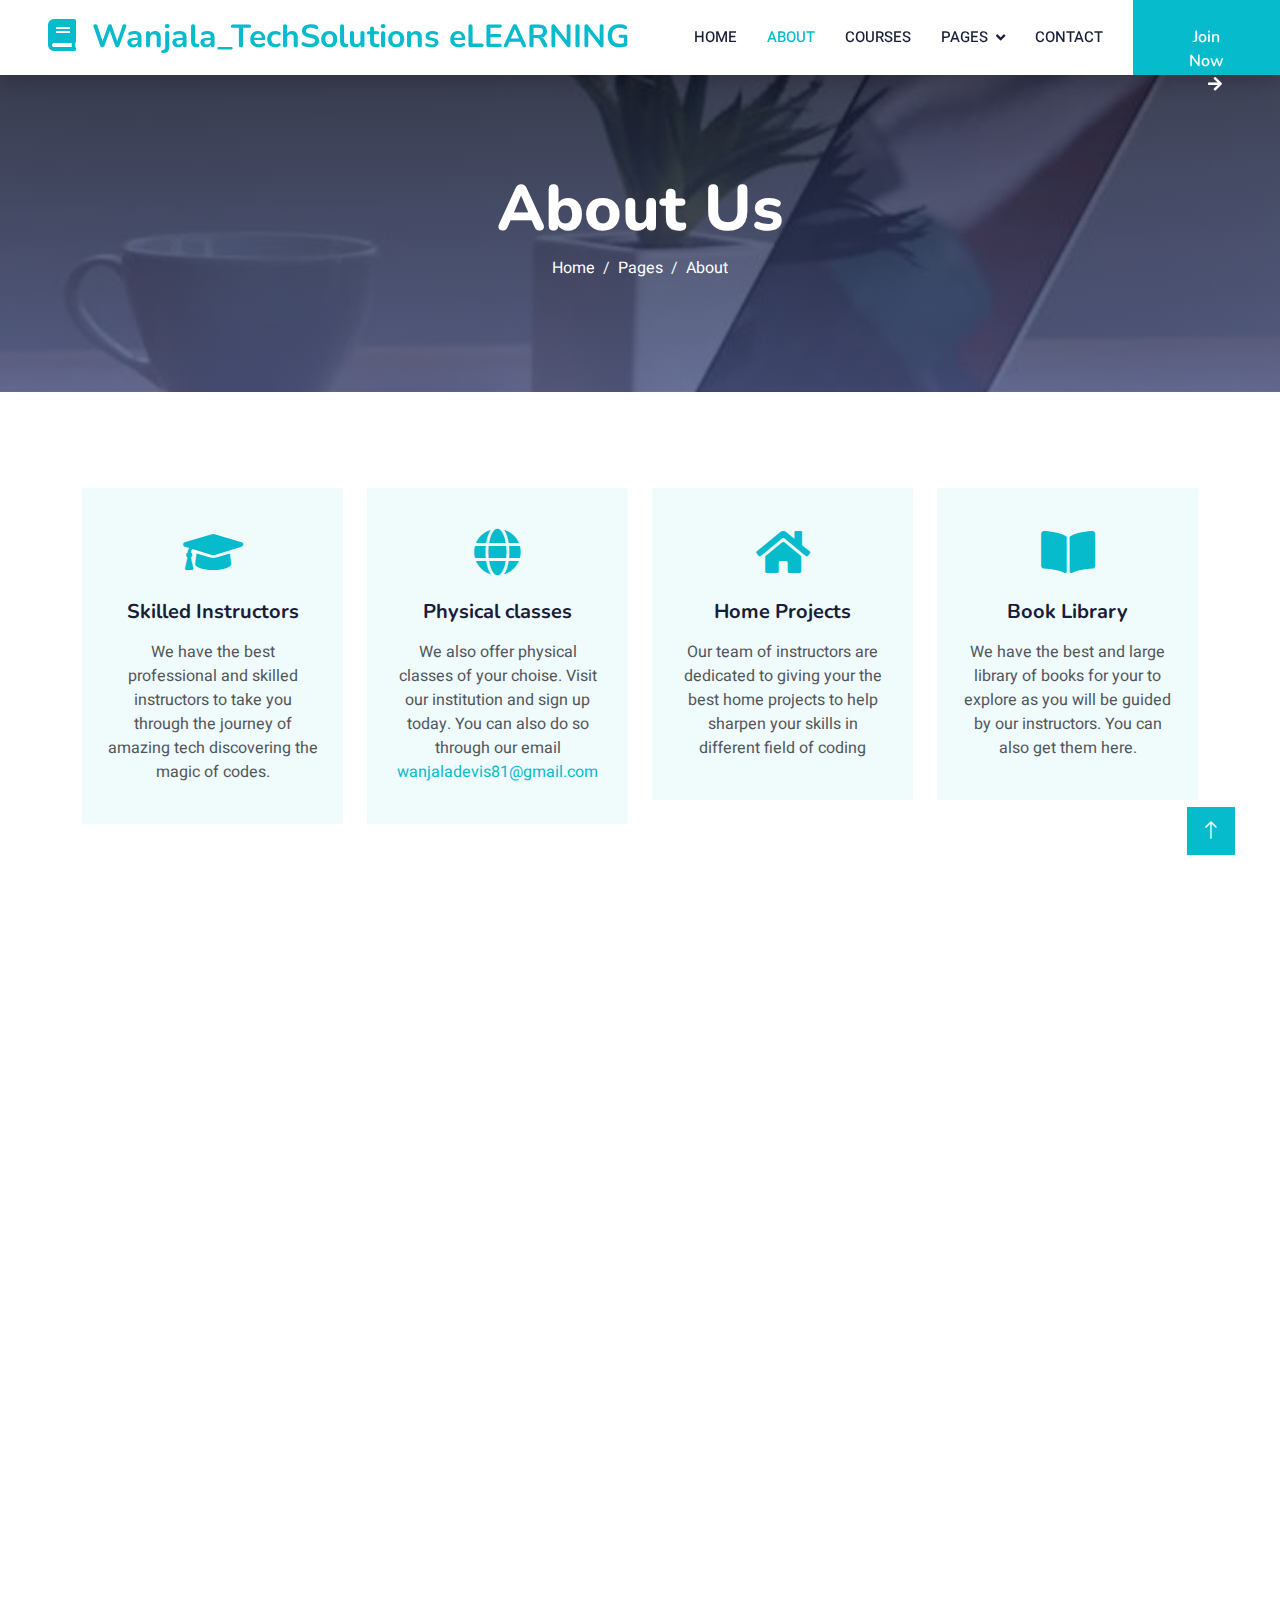
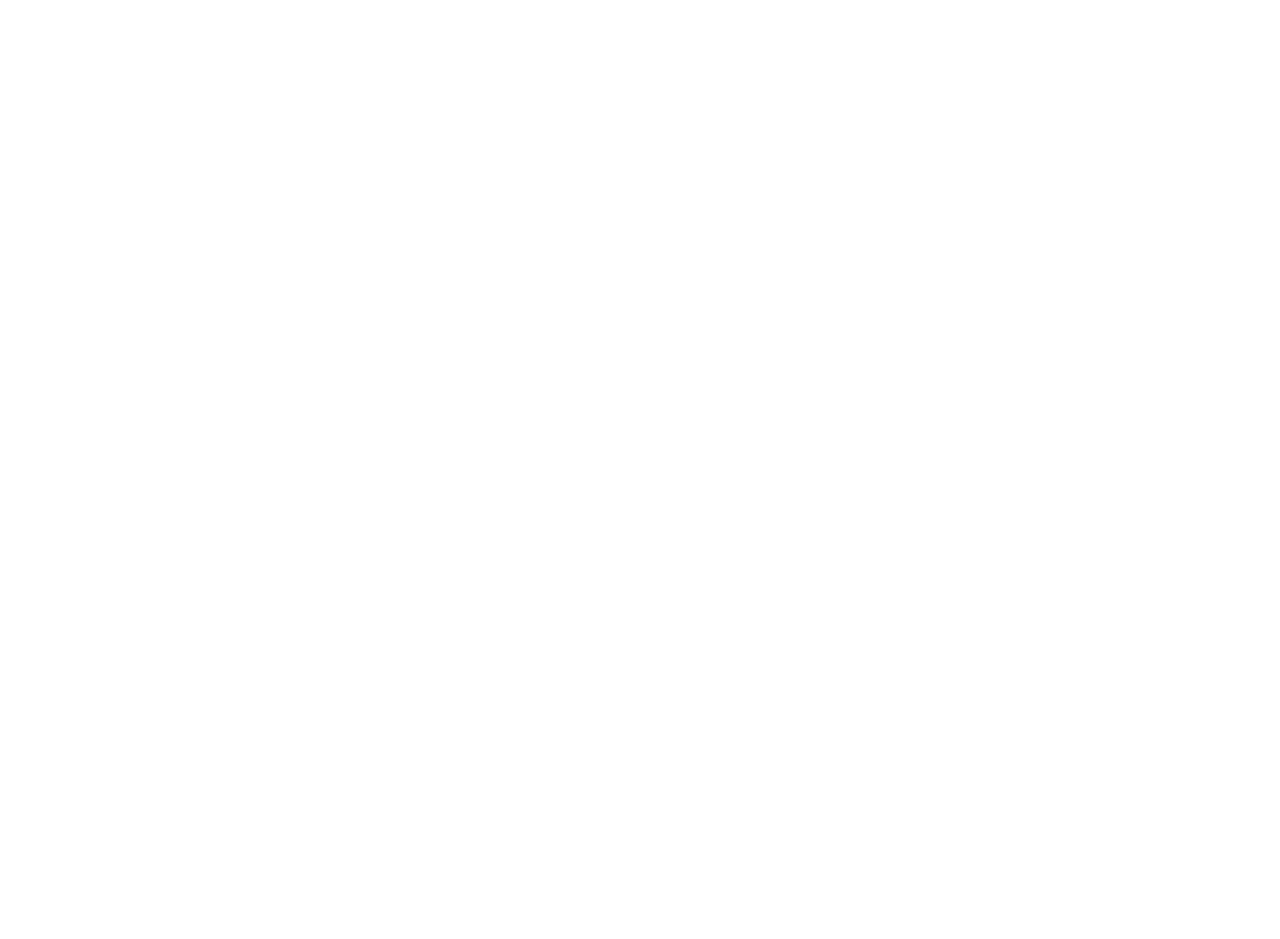
<file: about.html>
<!DOCTYPE html>
<html lang="en">

<head>
    <meta charset="utf-8">
    <title>WanjalaTechSolutions</title>
    <meta content="width=device-width, initial-scale=1.0" name="viewport">
    <meta content="" name="keywords">
    <meta content="" name="description">

    <!-- Favicon -->
    <link href="img/favicon.ico" rel="icon">

    <!-- Google Web Fonts -->
    <link rel="preconnect" href="https://fonts.googleapis.com">
    <link rel="preconnect" href="https://fonts.gstatic.com" crossorigin>
    <link href="https://fonts.googleapis.com/css2?family=Heebo:wght@400;500;600&family=Nunito:wght@600;700;800&display=swap" rel="stylesheet">

    <!-- Icon Font Stylesheet -->
    <link href="https://cdnjs.cloudflare.com/ajax/libs/font-awesome/5.10.0/css/all.min.css" rel="stylesheet">
    <link href="https://cdn.jsdelivr.net/npm/bootstrap-icons@1.4.1/font/bootstrap-icons.css" rel="stylesheet">

    <!-- Libraries Stylesheet -->
    <link href="lib/animate/animate.min.css" rel="stylesheet">
    <link href="lib/owlcarousel/assets/owl.carousel.min.css" rel="stylesheet">

    <!-- Customized Bootstrap Stylesheet -->
    <link href="css/bootstrap.min.css" rel="stylesheet">

    <!-- Template Stylesheet -->
    <link href="css/style.css" rel="stylesheet">
</head>

<body>
    <!-- Spinner Start -->
    <div id="spinner" class="show bg-white position-fixed translate-middle w-100 vh-100 top-50 start-50 d-flex align-items-center justify-content-center">
        <div class="spinner-border text-primary" style="width: 3rem; height: 3rem;" role="status">
            <span class="sr-only">Loading...</span>
        </div>
    </div>
    <!-- Spinner End -->


    <!-- Navbar Start -->
    <nav class="navbar navbar-expand-lg bg-white navbar-light shadow sticky-top p-0">
        <a href="index.html" class="navbar-brand d-flex align-items-center px-4 px-lg-5">
            <h2 class="m-0 text-primary"><i class="fa fa-book me-3"></i>Wanjala_TechSolutions eLEARNING</h2>
        </a>
        <button type="button" class="navbar-toggler me-4" data-bs-toggle="collapse" data-bs-target="#navbarCollapse">
            <span class="navbar-toggler-icon"></span>
        </button>
        <div class="collapse navbar-collapse" id="navbarCollapse">
            <div class="navbar-nav ms-auto p-4 p-lg-0">
                <a href="index.html" class="nav-item nav-link">Home</a>
                <a href="about.html" class="nav-item nav-link active">About</a>
                <a href="courses.html" class="nav-item nav-link">Courses</a>
                <div class="nav-item dropdown">
                    <a href="#" class="nav-link dropdown-toggle" data-bs-toggle="dropdown">Pages</a>
                    <div class="dropdown-menu fade-down m-0">
                        <a href="team.html" class="dropdown-item">Our Team</a>
                        <a href="testimonial.html" class="dropdown-item">Testimonial</a>
                        <a href="404.html" class="dropdown-item">404 Page</a>
                    </div>
                </div>
                <a href="contact.html" class="nav-item nav-link">Contact</a>
            </div>
            <a href="" class="btn btn-primary py-4 px-lg-5 d-none d-lg-block">Join Now<i class="fa fa-arrow-right ms-3"></i></a>
        </div>
    </nav>
    <!-- Navbar End -->


    <!-- Header Start -->
    <div class="container-fluid bg-primary py-5 mb-5 page-header">
        <div class="container py-5">
            <div class="row justify-content-center">
                <div class="col-lg-10 text-center">
                    <h1 class="display-3 text-white animated slideInDown">About Us</h1>
                    <nav aria-label="breadcrumb">
                        <ol class="breadcrumb justify-content-center">
                            <li class="breadcrumb-item"><a class="text-white" href="#">Home</a></li>
                            <li class="breadcrumb-item"><a class="text-white" href="#">Pages</a></li>
                            <li class="breadcrumb-item text-white active" aria-current="page">About</li>
                        </ol>
                    </nav>
                </div>
            </div>
        </div>
    </div>
    <!-- Header End -->


    <!-- Service Start -->
    <div class="container-xxl py-5">
        <div class="container">
            <div class="row g-4">
                <div class="col-lg-3 col-sm-6 wow fadeInUp" data-wow-delay="0.1s">
                    <div class="service-item text-center pt-3">
                        <div class="p-4">
                            <i class="fa fa-3x fa-graduation-cap text-primary mb-4"></i>
                            <h5 class="mb-3">Skilled Instructors</h5>
                            <p>We have the best professional and skilled instructors to take you through the journey of amazing tech discovering the magic of codes.</p>
                        </div>
                    </div>
                </div>
                <div class="col-lg-3 col-sm-6 wow fadeInUp" data-wow-delay="0.3s">
                    <div class="service-item text-center pt-3">
                        <div class="p-4">
                            <i class="fa fa-3x fa-globe text-primary mb-4"></i>
                            <h5 class="mb-3">Physical classes</h5>
                            <p>We also offer physical classes of your choise. Visit our institution and sign up today. You can also do so through our email
                                <a href="wanjaladevis81@gmail.com">wanjaladevis81@gmail.com</a></p>
                        </div>
                    </div>
                </div>
                <div class="col-lg-3 col-sm-6 wow fadeInUp" data-wow-delay="0.5s">
                    <div class="service-item text-center pt-3">
                        <div class="p-4">
                            <i class="fa fa-3x fa-home text-primary mb-4"></i>
                            <h5 class="mb-3">Home Projects</h5>
                            <p>Our team of instructors are dedicated to giving your the best home projects to help sharpen your skills in different field of coding</p>
                        </div>
                    </div>
                </div>
                <div class="col-lg-3 col-sm-6 wow fadeInUp" data-wow-delay="0.7s">
                    <div class="service-item text-center pt-3">
                        <div class="p-4">
                            <i class="fa fa-3x fa-book-open text-primary mb-4"></i>
                            <h5 class="mb-3">Book Library</h5>
                            <p>We have the best and large library of books for your to explore as you will be guided by our instructors. You can also get them here.</p>
                        </div>
                    </div>
                </div>
            </div>
        </div>
    </div>
    <!-- Service End -->


    <!-- About Start -->
    <div class="container-xxl py-5">
        <div class="container">
            <div class="row g-5">
                <div class="col-lg-6 wow fadeInUp" data-wow-delay="0.1s" style="min-height: 400px;">
                    <div class="position-relative h-100">
                        <img class="img-fluid position-absolute w-100 h-100" src="img/img_5.png" alt="" style="object-fit: cover;">
                    </div>
                </div>
                <div class="col-lg-6 wow fadeInUp" data-wow-delay="0.3s">
                    <h6 class="section-title bg-white text-start text-primary pe-3">About Us</h6>
                    <h1 class="mb-4">Welcome to eLEARNING</h1>
                    <p class="mb-4"> We have the best and large library of books for your to explore as you will be guided by our instructors. You can also get them here.</p>
                    <p class="mb-4">We invite you to explore our e-learning platform and take the first step toward achieving your educational aspirations. Sign up today, browse our courses, and join a community of lifelong learners dedicated to personal and professional growth. Your journey to knowledge and skill enhancement begins here!</p>
                    <div class="row gy-2 gx-4 mb-4">
                        <div class="col-sm-6">
                            <p class="mb-0"><i class="fa fa-arrow-right text-primary me-2"></i>Skilled Instructors</p>
                        </div>
                        <div class="col-sm-6">
                            <p class="mb-0"><i class="fa fa-arrow-right text-primary me-2"></i>Online Classes</p>
                        </div>
                        <div class="col-sm-6">
                            <p class="mb-0"><i class="fa fa-arrow-right text-primary me-2"></i>International Certificate</p>
                        </div>
                        <div class="col-sm-6">
                            <p class="mb-0"><i class="fa fa-arrow-right text-primary me-2"></i>Skilled Instructors</p>
                        </div>
                        <div class="col-sm-6">
                            <p class="mb-0"><i class="fa fa-arrow-right text-primary me-2"></i>Online Classes</p>
                        </div>
                        <div class="col-sm-6">
                            <p class="mb-0"><i class="fa fa-arrow-right text-primary me-2"></i>International Certificate</p>
                        </div>
                    </div>
                    <a class="btn btn-primary py-3 px-5 mt-2" href="">Read More</a>
                </div>
            </div>
        </div>
    </div>
    <!-- About End -->


    <!-- Team Start -->
    <div class="container-xxl py-5">
        <div class="container">
            <div class="text-center wow fadeInUp" data-wow-delay="0.1s">
                <h6 class="section-title bg-white text-center text-primary px-3">Instructors</h6>
                <h1 class="mb-5">Expert Instructors</h1>
            </div>
            <div class="row g-4">
                <div class="col-lg-3 col-md-6 wow fadeInUp" data-wow-delay="0.1s">
                    <div class="team-item bg-light">
                        <div class="overflow-hidden">
                            <img class="img-fluid" src="img/wanjala.png"  style="height: 262px; width: 525px" alt="">
                        </div>
                        <div class="position-relative d-flex justify-content-center" style="margin-top: -23px;">
                            <div class="bg-light d-flex justify-content-center pt-2 px-1">
                                <a class="btn btn-sm-square btn-primary mx-1" href=""><i class="fab fa-facebook-f"></i></a>
                                <a class="btn btn-sm-square btn-primary mx-1" href=""><i class="fab fa-twitter"></i></a>
                                <a class="btn btn-sm-square btn-primary mx-1" href=""><i class="fab fa-instagram"></i></a>
                            </div>
                        </div>
                        <div class="text-center p-4">
                            <h5 class="mb-0">Wanjala Davis</h5>
                            <small>Director</small>
                        </div>
                    </div>
                </div>
                <div class="col-lg-3 col-md-6 wow fadeInUp" data-wow-delay="0.3s">
                    <div class="team-item bg-light">
                        <div class="overflow-hidden">
                            <img class="img-fluid" src="img/derick.jpeg" alt="">
                        </div>
                        <div class="position-relative d-flex justify-content-center" style="margin-top: -23px;">
                            <div class="bg-light d-flex justify-content-center pt-2 px-1">
                                <a class="btn btn-sm-square btn-primary mx-1" href=""><i class="fab fa-facebook-f"></i></a>
                                <a class="btn btn-sm-square btn-primary mx-1" href=""><i class="fab fa-twitter"></i></a>
                                <a class="btn btn-sm-square btn-primary mx-1" href=""><i class="fab fa-instagram"></i></a>
                            </div>
                        </div>
                        <div class="text-center p-4">
                            <h5 class="mb-0">Matias Thymus</h5>
                            <small>Director</small>
                        </div>
                    </div>
                </div>
                <div class="col-lg-3 col-md-6 wow fadeInUp" data-wow-delay="0.5s">
                    <div class="team-item bg-light">
                        <div class="overflow-hidden">
                            <img class="img-fluid" src="img/img_7.png" style="height: 262px; width: 525px" alt="">
                        </div>
                        <div class="position-relative d-flex justify-content-center" style="margin-top: -23px;">
                            <div class="bg-light d-flex justify-content-center pt-2 px-1">
                                <a class="btn btn-sm-square btn-primary mx-1" href=""><i class="fab fa-facebook-f"></i></a>
                                <a class="btn btn-sm-square btn-primary mx-1" href=""><i class="fab fa-twitter"></i></a>
                                <a class="btn btn-sm-square btn-primary mx-1" href=""><i class="fab fa-instagram"></i></a>
                            </div>
                        </div>
                        <div class="text-center p-4">
                            <h5 class="mb-0">Adrain Roy</h5>
                            <small>Chief Programs Director</small>
                        </div>
                    </div>
                </div>
                <div class="col-lg-3 col-md-6 wow fadeInUp" data-wow-delay="0.7s">
                    <div class="team-item bg-light">
                        <div class="overflow-hidden">
                            <img class="img-fluid" src="img/vivian.png"  style="width: 525px; height: 262px"  alt="">
                        </div>
                        <div class="position-relative d-flex justify-content-center" style="margin-top: -23px;">
                            <div class="bg-light d-flex justify-content-center pt-2 px-1">
                                <a class="btn btn-sm-square btn-primary mx-1" href=""><i class="fab fa-facebook-f"></i></a>
                                <a class="btn btn-sm-square btn-primary mx-1" href=""><i class="fab fa-twitter"></i></a>
                                <a class="btn btn-sm-square btn-primary mx-1" href=""><i class="fab fa-instagram"></i></a>
                            </div>
                        </div>
                        <div class="text-center p-4">
                            <h5 class="mb-0">Vivian Rosa </h5>
                            <small>Ass. Programs Director</small>
                        </div>
                    </div>
                </div>
            </div>
        </div>
    </div>
    <!-- Team End -->
        

    <!-- Footer Start -->
    <div class="container-fluid bg-dark text-light footer pt-5 mt-5 wow fadeIn" data-wow-delay="0.1s">
        <div class="container py-5">
            <div class="row g-5">
                <div class="col-lg-3 col-md-6">
                    <h4 class="text-white mb-3">Quick Link</h4>
                    <a class="btn btn-link" href="index.html">About Us</a>
                    <a class="btn btn-link" href="contact.html">Contact Us</a>

                    <a class="btn btn-link" href="">Terms & Condition</a>

                </div>
                <div class="col-lg-3 col-md-6">
                    <h4 class="text-white mb-3">Contact</h4>
                    <p class="mb-2"><i class="fa fa-map-marker-alt me-3"></i>039 Street, Bungoma, Kenya</p>
                    <p class="mb-2"><i class="fa fa-phone-alt me-3"></i>+254 115855856</p>
                    <p class="mb-2"><i class="fa fa-envelope me-3"></i>wanjaladevis81@gmail.com</p>
                    <div class="d-flex pt-2">
                        <a class="btn btn-outline-light btn-social" href=""><i class="fab fa-twitter"></i></a>
                        <a class="btn btn-outline-light btn-social" href=""><i class="fab fa-facebook-f"></i></a>
                        <a class="btn btn-outline-light btn-social" href=""><i class="fab fa-youtube"></i></a>
                        <a class="btn btn-outline-light btn-social" href=""><i class="fab fa-linkedin-in"></i></a>
                    </div>
                </div>
                <div class="col-lg-3 col-md-6">
                    <h4 class="text-white mb-3">Gallery</h4>
                    <div class="row g-2 pt-2">
                        <div class="col-4">
                            <img class="img-fluid bg-light p-1" src="img/course-1.jpg" alt="">
                        </div>
                        <div class="col-4">
                            <img class="img-fluid bg-light p-1" src="img/course-2.jpg" alt="">
                        </div>
                        <div class="col-4">
                            <img class="img-fluid bg-light p-1" src="img/img_4.png" alt="">
                        </div>
                        <div class="col-4">
                            <img class="img-fluid bg-light p-1" src="img/course-2.jpg" alt="">
                        </div>
                        <div class="col-4">
                            <img class="img-fluid bg-light p-1" src="img/img_4.png" alt="">
                        </div>
                        <div class="col-4">
                            <img class="img-fluid bg-light p-1" src="img/course-1.jpg" alt="">
                        </div>
                    </div>
                </div>
                <div class="col-lg-3 col-md-6">
                    <h4 class="text-white mb-3">Newsletter</h4>
                    <p>Subscribe to our newsletter for daily updates.</p>
                    <div class="position-relative mx-auto" style="max-width: 400px;">
                        <input class="form-control border-0 w-100 py-3 ps-4 pe-5" type="text" placeholder="Your email">
                        <button type="button" class="btn btn-primary py-2 position-absolute top-0 end-0 mt-2 me-2">SignUp</button>
                    </div>
                </div>
            </div>
        </div>
        <div class="container">
            <div class="copyright">
                <div class="row">
                    <div class="col-md-6 text-center text-md-start mb-3 mb-md-0">
                        &copy; <a class="border-bottom" href="#">WanjalaTechSolutions</a>, All Right Reserved.

                        <!--/*** This template is free as long as you keep the footer author’s credit link/attribution link/backlink. If you'd like to use the template without the footer author’s credit link/attribution link/backlink, you can purchase the Credit Removal License from "https://htmlcodex.com/credit-removal". Thank you for your support. ***/-->
                        Designed By <a class="border-bottom" href="wanjaladevis81@gmail.com">WanjalaDavis</a>
                    </div>
                    <div class="col-md-6 text-center text-md-end">
                        <div class="footer-menu">
                            <a href="index.html">Home</a>

                            <a href="contact.html">Help</a>

                        </div>
                    </div>
                </div>
            </div>
        </div>
    </div>
    <!-- Footer End -->


    <!-- Back to Top -->
    <a href="#" class="btn btn-lg btn-primary btn-lg-square back-to-top"><i class="bi bi-arrow-up"></i></a>


    <!-- JavaScript Libraries -->
    <script src="https://code.jquery.com/jquery-3.4.1.min.js"></script>
    <script src="https://cdn.jsdelivr.net/npm/bootstrap@5.0.0/dist/js/bootstrap.bundle.min.js"></script>
    <script src="lib/wow/wow.min.js"></script>
    <script src="lib/easing/easing.min.js"></script>
    <script src="lib/waypoints/waypoints.min.js"></script>
    <script src="lib/owlcarousel/owl.carousel.min.js"></script>

    <!-- Template Javascript -->
    <script src="js/main.js"></script>
</body>

</html>
</file>
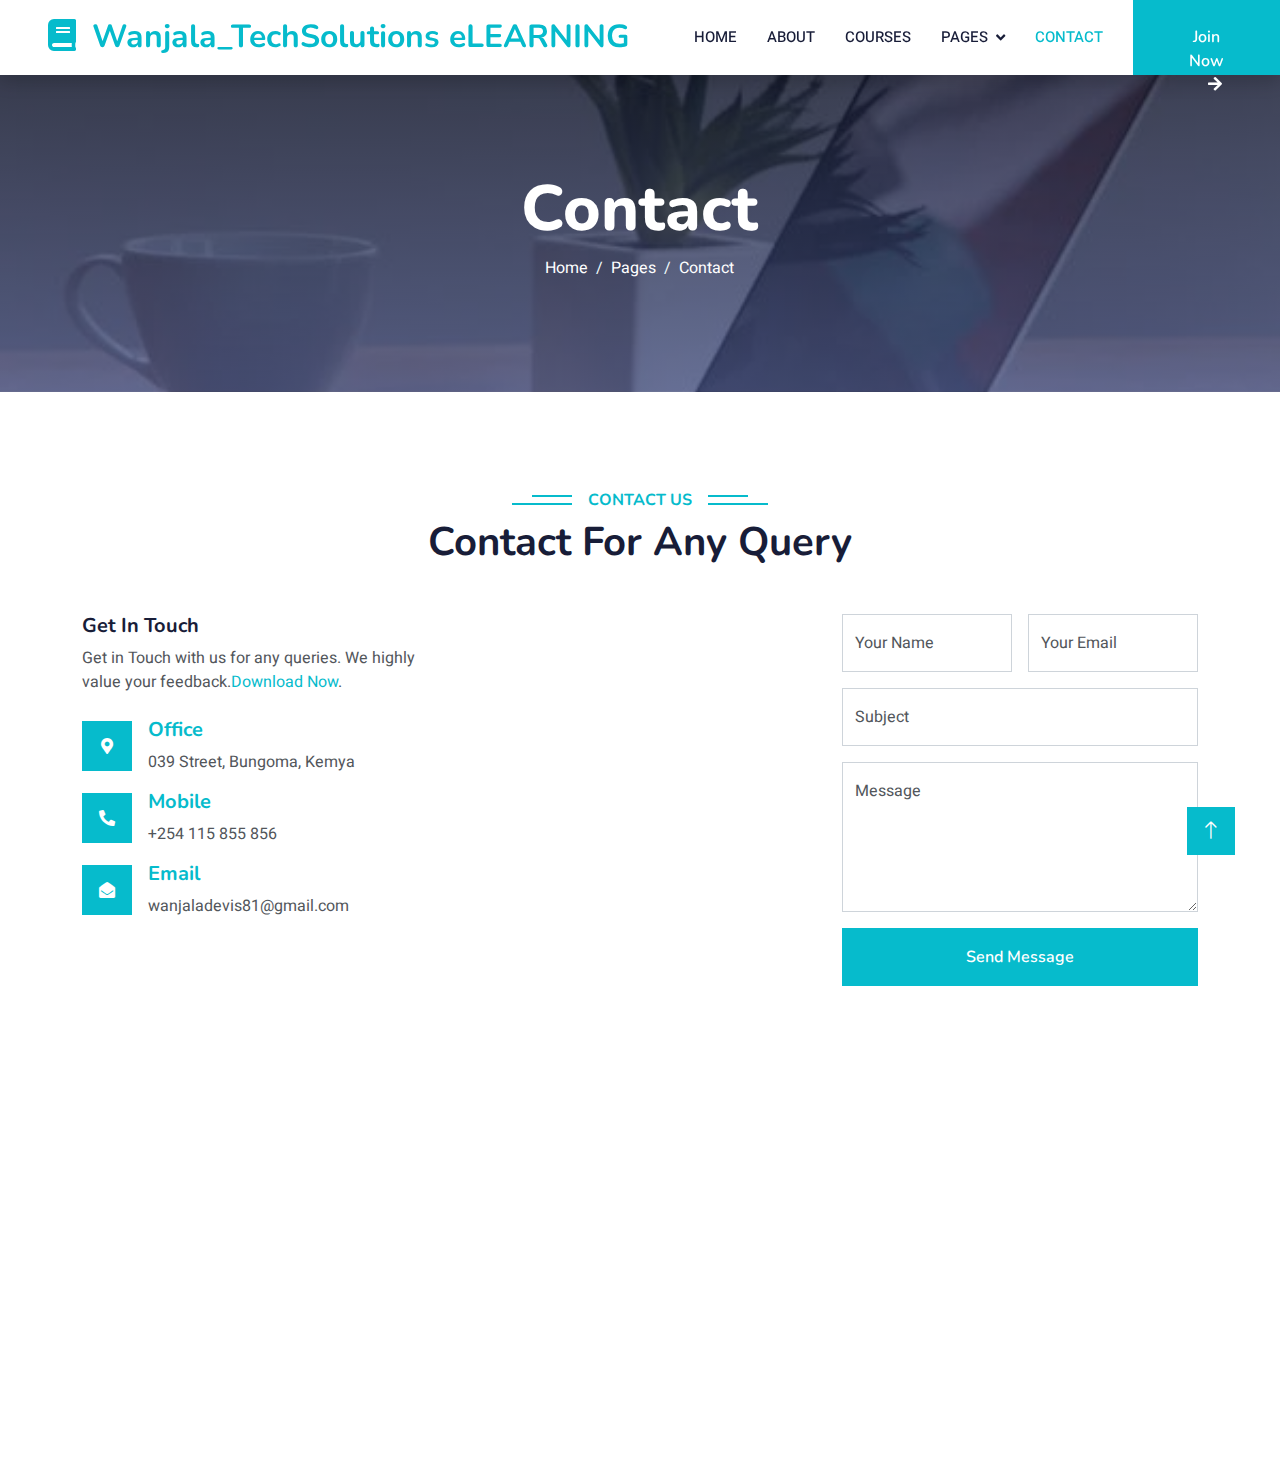
<file: contact.html>
<!DOCTYPE html>
<html lang="en">

<head>
    <meta charset="utf-8">
    <title>Wanjala_TechSolutions</title>
    <meta content="width=device-width, initial-scale=1.0" name="viewport">
    <meta content="" name="keywords">
    <meta content="" name="description">

    <!-- Favicon -->
    <link href="img/favicon.ico" rel="icon">

    <!-- Google Web Fonts -->
    <link rel="preconnect" href="https://fonts.googleapis.com">
    <link rel="preconnect" href="https://fonts.gstatic.com" crossorigin>
    <link href="https://fonts.googleapis.com/css2?family=Heebo:wght@400;500;600&family=Nunito:wght@600;700;800&display=swap" rel="stylesheet">

    <!-- Icon Font Stylesheet -->
    <link href="https://cdnjs.cloudflare.com/ajax/libs/font-awesome/5.10.0/css/all.min.css" rel="stylesheet">
    <link href="https://cdn.jsdelivr.net/npm/bootstrap-icons@1.4.1/font/bootstrap-icons.css" rel="stylesheet">

    <!-- Libraries Stylesheet -->
    <link href="lib/animate/animate.min.css" rel="stylesheet">
    <link href="lib/owlcarousel/assets/owl.carousel.min.css" rel="stylesheet">

    <!-- Customized Bootstrap Stylesheet -->
    <link href="css/bootstrap.min.css" rel="stylesheet">

    <!-- Template Stylesheet -->
    <link href="css/style.css" rel="stylesheet">
</head>

<body>
    <!-- Spinner Start -->
    <div id="spinner" class="show bg-white position-fixed translate-middle w-100 vh-100 top-50 start-50 d-flex align-items-center justify-content-center">
        <div class="spinner-border text-primary" style="width: 3rem; height: 3rem;" role="status">
            <span class="sr-only">Loading...</span>
        </div>
    </div>
    <!-- Spinner End -->


    <!-- Navbar Start -->
    <nav class="navbar navbar-expand-lg bg-white navbar-light shadow sticky-top p-0">
        <a href="index.html" class="navbar-brand d-flex align-items-center px-4 px-lg-5">
            <h2 class="m-0 text-primary"><i class="fa fa-book me-3"></i>Wanjala_TechSolutions eLEARNING</h2>
        </a>
        <button type="button" class="navbar-toggler me-4" data-bs-toggle="collapse" data-bs-target="#navbarCollapse">
            <span class="navbar-toggler-icon"></span>
        </button>
        <div class="collapse navbar-collapse" id="navbarCollapse">
            <div class="navbar-nav ms-auto p-4 p-lg-0">
                <a href="index.html" class="nav-item nav-link">Home</a>
                <a href="about.html" class="nav-item nav-link">About</a>
                <a href="courses.html" class="nav-item nav-link">Courses</a>
                <div class="nav-item dropdown">
                    <a href="#" class="nav-link dropdown-toggle" data-bs-toggle="dropdown">Pages</a>
                    <div class="dropdown-menu fade-down m-0">
                        <a href="team.html" class="dropdown-item">Our Team</a>
                        <a href="testimonial.html" class="dropdown-item">Testimonial</a>
                        <a href="404.html" class="dropdown-item">404 Page</a>
                    </div>
                </div>
                <a href="contact.html" class="nav-item nav-link active">Contact</a>
            </div>
            <a href="" class="btn btn-primary py-4 px-lg-5 d-none d-lg-block">Join Now<i class="fa fa-arrow-right ms-3"></i></a>
        </div>
    </nav>
    <!-- Navbar End -->


    <!-- Header Start -->
    <div class="container-fluid bg-primary py-5 mb-5 page-header">
        <div class="container py-5">
            <div class="row justify-content-center">
                <div class="col-lg-10 text-center">
                    <h1 class="display-3 text-white animated slideInDown">Contact</h1>
                    <nav aria-label="breadcrumb">
                        <ol class="breadcrumb justify-content-center">
                            <li class="breadcrumb-item"><a class="text-white" href="#">Home</a></li>
                            <li class="breadcrumb-item"><a class="text-white" href="#">Pages</a></li>
                            <li class="breadcrumb-item text-white active" aria-current="page">Contact</li>
                        </ol>
                    </nav>
                </div>
            </div>
        </div>
    </div>
    <!-- Header End -->


    <!-- Contact Start -->
    <div class="container-xxl py-5">
        <div class="container">
            <div class="text-center wow fadeInUp" data-wow-delay="0.1s">
                <h6 class="section-title bg-white text-center text-primary px-3">Contact Us</h6>
                <h1 class="mb-5">Contact For Any Query</h1>
            </div>
            <div class="row g-4">
                <div class="col-lg-4 col-md-6 wow fadeInUp" data-wow-delay="0.1s">
                    <h5>Get In Touch</h5>
                    <p class="mb-4">Get in Touch with us for any queries. We highly value your feedback.<a href="https://htmlcodex.com/contact-form">Download Now</a>.</p>
                    <div class="d-flex align-items-center mb-3">
                        <div class="d-flex align-items-center justify-content-center flex-shrink-0 bg-primary" style="width: 50px; height: 50px;">
                            <i class="fa fa-map-marker-alt text-white"></i>
                        </div>
                        <div class="ms-3">
                            <h5 class="text-primary">Office</h5>
                            <p class="mb-0">039 Street, Bungoma, Kemya</p>
                        </div>
                    </div>
                    <div class="d-flex align-items-center mb-3">
                        <div class="d-flex align-items-center justify-content-center flex-shrink-0 bg-primary" style="width: 50px; height: 50px;">
                            <i class="fa fa-phone-alt text-white"></i>
                        </div>
                        <div class="ms-3">
                            <h5 class="text-primary">Mobile</h5>
                            <p class="mb-0">+254 115 855 856</p>
                        </div>
                    </div>
                    <div class="d-flex align-items-center">
                        <div class="d-flex align-items-center justify-content-center flex-shrink-0 bg-primary" style="width: 50px; height: 50px;">
                            <i class="fa fa-envelope-open text-white"></i>
                        </div>
                        <div class="ms-3">
                            <h5 class="text-primary">Email</h5>
                            <p class="mb-0">wanjaladevis81@gmail.com</p>
                        </div>
                    </div>
                </div>
                <div class="col-lg-4 col-md-6 wow fadeInUp" data-wow-delay="0.3s">
                    <iframe class="position-relative rounded w-100 h-100"
                        src="https://www.google.com/maps/embed?pb=!1m18!1m12!1m3!1d3989.601899344275!2d34.4431231!3d0.5967779!2m3!1f0!2f0!3f0!3m2!1i1024!2i768!4f13.1!3m3!1m2!1s0x177f7d2d5d40fbe9%3A0x514f16185e73d806!2sKimwanga%20Trading%20center!5e0!3m2!1sen!2ske!4v1729766149238!5m2!1sen!2ske" width="600" height="450" style="border:0;" allowfullscreen="" loading="lazy" referrerpolicy="no-referrer-when-downgrade"></iframe>


                </div>
                <div class="col-lg-4 col-md-12 wow fadeInUp" data-wow-delay="0.5s">
                    <form>
                        <div class="row g-3">
                            <div class="col-md-6">
                                <div class="form-floating">
                                    <input type="text" class="form-control" id="name" placeholder="Your Name">
                                    <label for="name">Your Name</label>
                                </div>
                            </div>
                            <div class="col-md-6">
                                <div class="form-floating">
                                    <input type="email" class="form-control" id="email" placeholder="Your Email">
                                    <label for="email">Your Email</label>
                                </div>
                            </div>
                            <div class="col-12">
                                <div class="form-floating">
                                    <input type="text" class="form-control" id="subject" placeholder="Subject">
                                    <label for="subject">Subject</label>
                                </div>
                            </div>
                            <div class="col-12">
                                <div class="form-floating">
                                    <textarea class="form-control" placeholder="Leave a message here" id="message" style="height: 150px"></textarea>
                                    <label for="message">Message</label>
                                </div>
                            </div>
                            <div class="col-12">
                                <button class="btn btn-primary w-100 py-3" type="submit">Send Message</button>
                            </div>
                        </div>
                    </form>
                </div>
            </div>
        </div>
    </div>
    <!-- Contact End -->


    <!-- Footer Start -->
    <div class="container-fluid bg-dark text-light footer pt-5 mt-5 wow fadeIn" data-wow-delay="0.1s">
        <div class="container py-5">
            <div class="row g-5">
                <div class="col-lg-3 col-md-6">
                    <h4 class="text-white mb-3">Quick Link</h4>
                    <a class="btn btn-link" href="about.html">About Us</a>
                    <a class="btn btn-link" href="contact.html">Contact Us</a>

                    <a class="btn btn-link" href="">Terms & Condition</a>

                </div>
                <div class="col-lg-3 col-md-6">
                    <h4 class="text-white mb-3">Contact</h4>
                    <p class="mb-2"><i class="fa fa-map-marker-alt me-3"></i>039 Street, Bungoma, Kenya</p>
                    <p class="mb-2"><i class="fa fa-phone-alt me-3"></i>+254 115 855 856</p>
                    <p class="mb-2"><i class="fa fa-envelope me-3"></i>wanjaladevis81@gmail.com</p>
                    <div class="d-flex pt-2">
                        <a class="btn btn-outline-light btn-social" href=""><i class="fab fa-twitter"></i></a>
                        <a class="btn btn-outline-light btn-social" href=""><i class="fab fa-facebook-f"></i></a>
                        <a class="btn btn-outline-light btn-social" href=""><i class="fab fa-youtube"></i></a>
                        <a class="btn btn-outline-light btn-social" href=""><i class="fab fa-linkedin-in"></i></a>
                    </div>
                </div>
                <div class="col-lg-3 col-md-6">
                    <h4 class="text-white mb-3">Gallery</h4>
                    <div class="row g-2 pt-2">
                        <div class="col-4">
                            <img class="img-fluid bg-light p-1" src="img/course-1.jpg" alt="">
                        </div>
                        <div class="col-4">
                            <img class="img-fluid bg-light p-1" src="img/course-2.jpg" alt="">
                        </div>
                        <div class="col-4">
                            <img class="img-fluid bg-light p-1" src="img/course-3.jpg" alt="">
                        </div>
                        <div class="col-4">
                            <img class="img-fluid bg-light p-1" src="img/course-2.jpg" alt="">
                        </div>
                        <div class="col-4">
                            <img class="img-fluid bg-light p-1" src="img/course-3.jpg" alt="">
                        </div>
                        <div class="col-4">
                            <img class="img-fluid bg-light p-1" src="img/course-1.jpg" alt="">
                        </div>
                    </div>
                </div>
                <div class="col-lg-3 col-md-6">
                    <h4 class="text-white mb-3">Newsletter</h4>
                    <p>Subscribe to our newsletter for daily updates.</p>
                    <div class="position-relative mx-auto" style="max-width: 400px;">
                        <input class="form-control border-0 w-100 py-3 ps-4 pe-5" type="text" placeholder="Your email">
                        <button type="button" class="btn btn-primary py-2 position-absolute top-0 end-0 mt-2 me-2">SignUp</button>
                    </div>
                </div>
            </div>
        </div>
        <div class="container">
            <div class="copyright">
                <div class="row">
                    <div class="col-md-6 text-center text-md-start mb-3 mb-md-0">
                        &copy; <a class="border-bottom" href="#">WanjalaTechSolutions</a>, All Right Reserved.

                        <!--/*** This template is free as long as you keep the footer author’s credit link/attribution link/backlink. If you'd like to use the template without the footer author’s credit link/attribution link/backlink, you can purchase the Credit Removal License from "https://htmlcodex.com/credit-removal". Thank you for your support. ***/-->
                        Designed By <a class="border-bottom" href="wanjaladevis81@gmail.com">WanjalaDevis</a>
                    </div>
                    <div class="col-md-6 text-center text-md-end">
                        <div class="footer-menu">
                            <a href="index.html">Home</a>

                            <a href="contact.html">Help</a>

                        </div>
                    </div>
                </div>
            </div>
        </div>
    </div>
    <!-- Footer End -->


    <!-- Back to Top -->
    <a href="#" class="btn btn-lg btn-primary btn-lg-square back-to-top"><i class="bi bi-arrow-up"></i></a>


    <!-- JavaScript Libraries -->
    <script src="https://code.jquery.com/jquery-3.4.1.min.js"></script>
    <script src="https://cdn.jsdelivr.net/npm/bootstrap@5.0.0/dist/js/bootstrap.bundle.min.js"></script>
    <script src="lib/wow/wow.min.js"></script>
    <script src="lib/easing/easing.min.js"></script>
    <script src="lib/waypoints/waypoints.min.js"></script>
    <script src="lib/owlcarousel/owl.carousel.min.js"></script>

    <!-- Template Javascript -->
    <script src="js/main.js"></script>
</body>

</html>
</file>
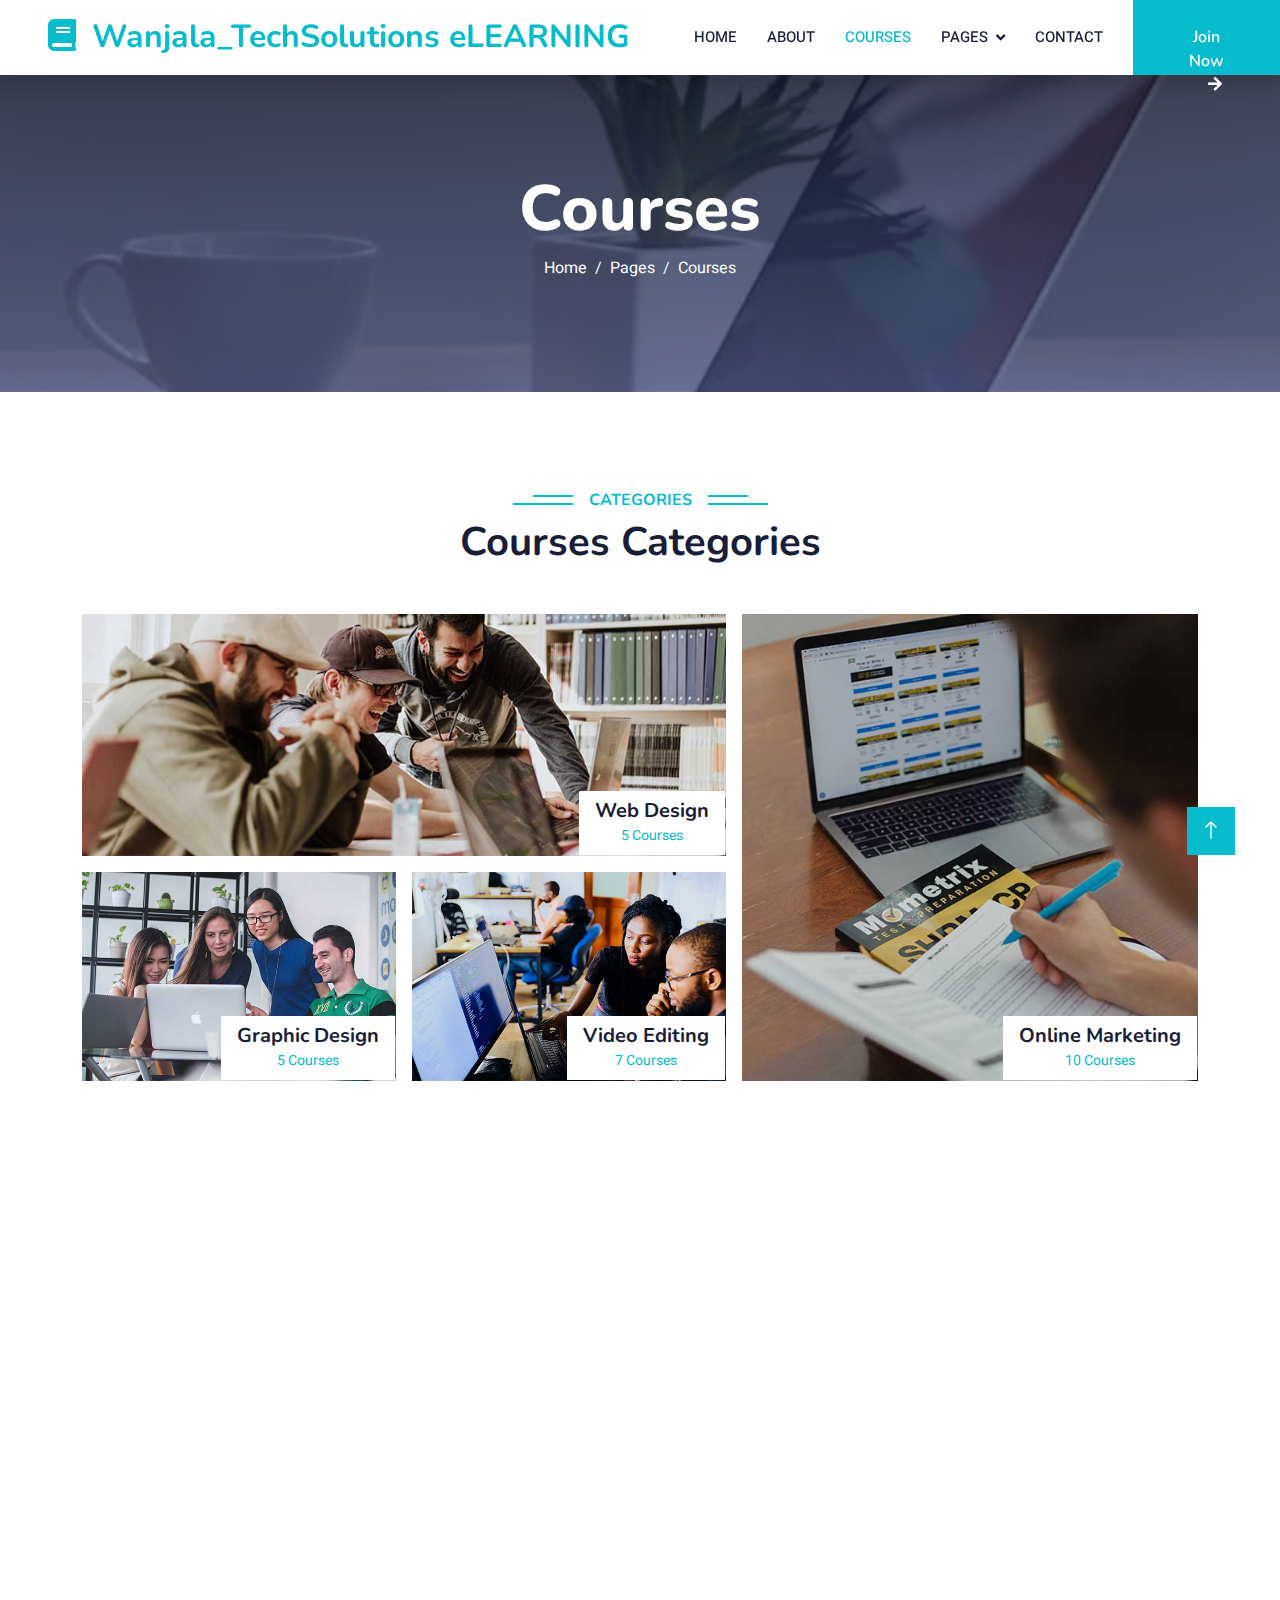
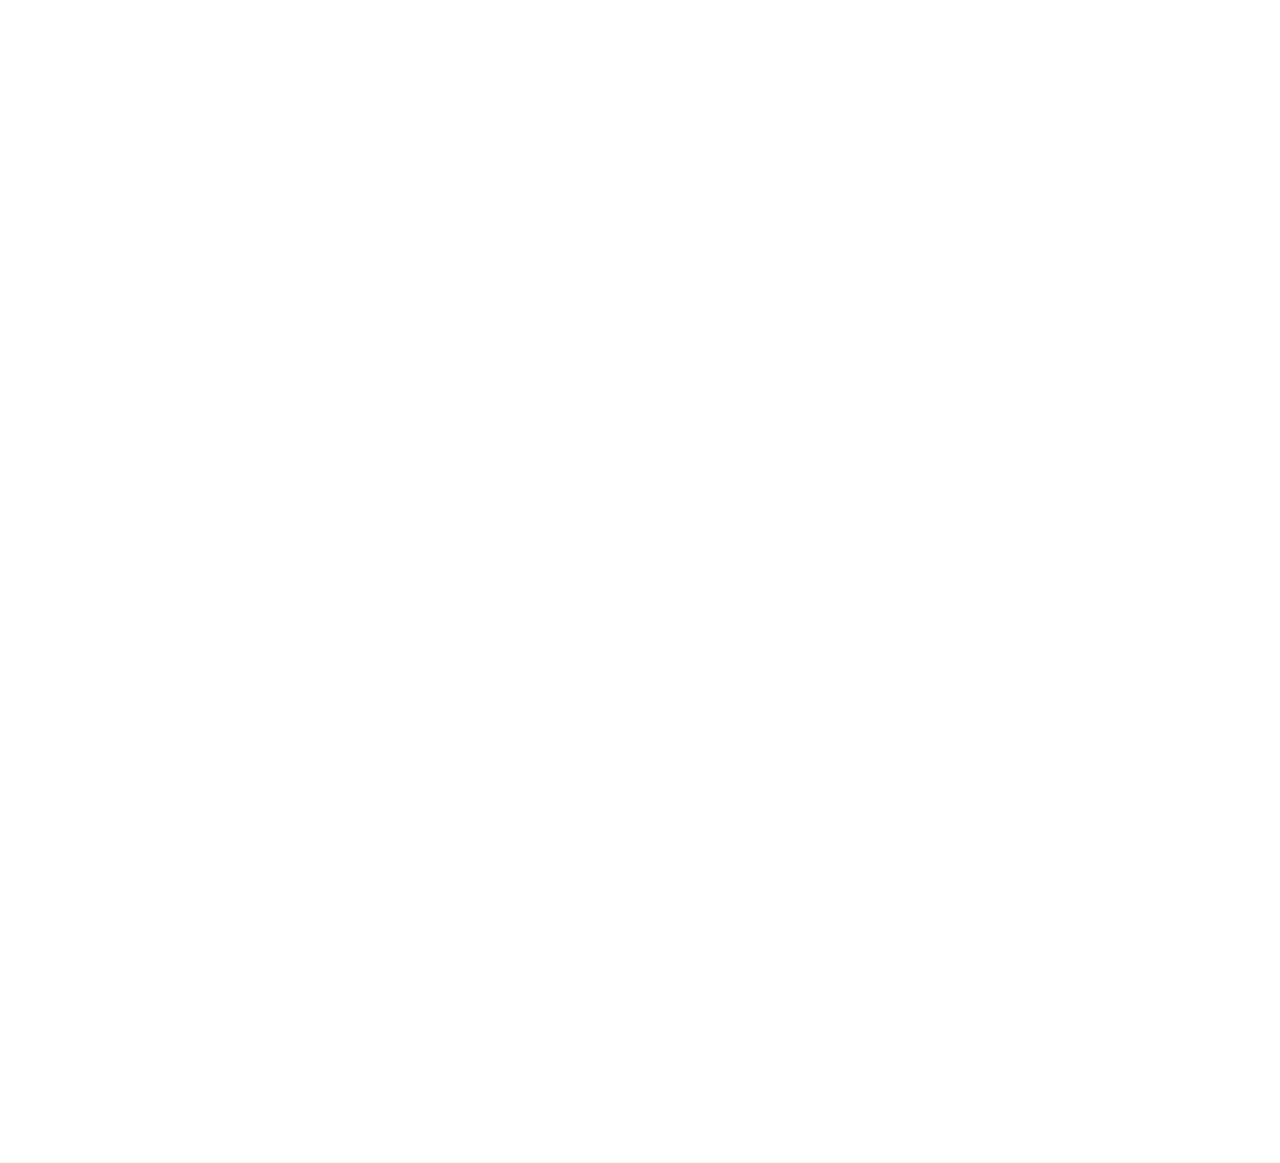
<file: courses.html>
<!DOCTYPE html>
<html lang="en">

<head>
    <meta charset="utf-8">
    <title>Wanjala_TechSolutions</title>
    <meta content="width=device-width, initial-scale=1.0" name="viewport">
    <meta content="" name="keywords">
    <meta content="" name="description">

    <!-- Favicon -->
    <link href="img/favicon.ico" rel="icon">

    <!-- Google Web Fonts -->
    <link rel="preconnect" href="https://fonts.googleapis.com">
    <link rel="preconnect" href="https://fonts.gstatic.com" crossorigin>
    <link href="https://fonts.googleapis.com/css2?family=Heebo:wght@400;500;600&family=Nunito:wght@600;700;800&display=swap" rel="stylesheet">

    <!-- Icon Font Stylesheet -->
    <link href="https://cdnjs.cloudflare.com/ajax/libs/font-awesome/5.10.0/css/all.min.css" rel="stylesheet">
    <link href="https://cdn.jsdelivr.net/npm/bootstrap-icons@1.4.1/font/bootstrap-icons.css" rel="stylesheet">

    <!-- Libraries Stylesheet -->
    <link href="lib/animate/animate.min.css" rel="stylesheet">
    <link href="lib/owlcarousel/assets/owl.carousel.min.css" rel="stylesheet">

    <!-- Customized Bootstrap Stylesheet -->
    <link href="css/bootstrap.min.css" rel="stylesheet">

    <!-- Template Stylesheet -->
    <link href="css/style.css" rel="stylesheet">
</head>

<body>
    <!-- Spinner Start -->
    <div id="spinner" class="show bg-white position-fixed translate-middle w-100 vh-100 top-50 start-50 d-flex align-items-center justify-content-center">
        <div class="spinner-border text-primary" style="width: 3rem; height: 3rem;" role="status">
            <span class="sr-only">Loading...</span>
        </div>
    </div>
    <!-- Spinner End -->


    <!-- Navbar Start -->
    <nav class="navbar navbar-expand-lg bg-white navbar-light shadow sticky-top p-0">
        <a href="index.html" class="navbar-brand d-flex align-items-center px-4 px-lg-5">
            <h2 class="m-0 text-primary"><i class="fa fa-book me-3"></i>Wanjala_TechSolutions eLEARNING</h2>
        </a>
        <button type="button" class="navbar-toggler me-4" data-bs-toggle="collapse" data-bs-target="#navbarCollapse">
            <span class="navbar-toggler-icon"></span>
        </button>
        <div class="collapse navbar-collapse" id="navbarCollapse">
            <div class="navbar-nav ms-auto p-4 p-lg-0">
                <a href="index.html" class="nav-item nav-link">Home</a>
                <a href="about.html" class="nav-item nav-link">About</a>
                <a href="courses.html" class="nav-item nav-link active">Courses</a>
                <div class="nav-item dropdown">
                    <a href="#" class="nav-link dropdown-toggle" data-bs-toggle="dropdown">Pages</a>
                    <div class="dropdown-menu fade-down m-0">
                        <a href="team.html" class="dropdown-item">Our Team</a>
                        <a href="testimonial.html" class="dropdown-item">Testimonial</a>
                        <a href="404.html" class="dropdown-item">404 Page</a>
                    </div>
                </div>
                <a href="contact.html" class="nav-item nav-link">Contact</a>
            </div>
            <a href="" class="btn btn-primary py-4 px-lg-5 d-none d-lg-block">Join Now<i class="fa fa-arrow-right ms-3"></i></a>
        </div>
    </nav>
    <!-- Navbar End -->


    <!-- Header Start -->
    <div class="container-fluid bg-primary py-5 mb-5 page-header">
        <div class="container py-5">
            <div class="row justify-content-center">
                <div class="col-lg-10 text-center">
                    <h1 class="display-3 text-white animated slideInDown">Courses</h1>
                    <nav aria-label="breadcrumb">
                        <ol class="breadcrumb justify-content-center">
                            <li class="breadcrumb-item"><a class="text-white" href="#">Home</a></li>
                            <li class="breadcrumb-item"><a class="text-white" href="#">Pages</a></li>
                            <li class="breadcrumb-item text-white active" aria-current="page">Courses</li>
                        </ol>
                    </nav>
                </div>
            </div>
        </div>
    </div>
    <!-- Header End -->


    <!-- Categories Start -->
    <div class="container-xxl py-5 category">
        <div class="container">
            <div class="text-center wow fadeInUp" data-wow-delay="0.1s">
                <h6 class="section-title bg-white text-center text-primary px-3">Categories</h6>
                <h1 class="mb-5">Courses Categories</h1>
            </div>
            <div class="row g-3">
                <div class="col-lg-7 col-md-6">
                    <div class="row g-3">
                        <div class="col-lg-12 col-md-12 wow zoomIn" data-wow-delay="0.1s">
                            <a class="position-relative d-block overflow-hidden" href="">
                                <img class="img-fluid" src="img/cat-1.jpg" alt="">
                                <div class="bg-white text-center position-absolute bottom-0 end-0 py-2 px-3" style="margin: 1px;">
                                    <h5 class="m-0">Web Design</h5>
                                    <small class="text-primary">5 Courses</small>
                                </div>
                            </a>
                        </div>
                        <div class="col-lg-6 col-md-12 wow zoomIn" data-wow-delay="0.3s">
                            <a class="position-relative d-block overflow-hidden" href="">
                                <img class="img-fluid" src="img/cat-2.jpg" alt="">
                                <div class="bg-white text-center position-absolute bottom-0 end-0 py-2 px-3" style="margin: 1px;">
                                    <h5 class="m-0">Graphic Design</h5>
                                    <small class="text-primary">5 Courses</small>
                                </div>
                            </a>
                        </div>
                        <div class="col-lg-6 col-md-12 wow zoomIn" data-wow-delay="0.5s">
                            <a class="position-relative d-block overflow-hidden" href="">
                                <img class="img-fluid" src="img/cat-3.jpg" alt="">
                                <div class="bg-white text-center position-absolute bottom-0 end-0 py-2 px-3" style="margin: 1px;">
                                    <h5 class="m-0">Video Editing</h5>
                                    <small class="text-primary">7 Courses</small>
                                </div>
                            </a>
                        </div>
                    </div>
                </div>
                <div class="col-lg-5 col-md-6 wow zoomIn" data-wow-delay="0.7s" style="min-height: 350px;">
                    <a class="position-relative d-block h-100 overflow-hidden" href="">
                        <img class="img-fluid position-absolute w-100 h-100" src="img/cat-4.jpg" alt="" style="object-fit: cover;">
                        <div class="bg-white text-center position-absolute bottom-0 end-0 py-2 px-3" style="margin:  1px;">
                            <h5 class="m-0">Online Marketing</h5>
                            <small class="text-primary">10 Courses</small>
                        </div>
                    </a>
                </div>
            </div>
        </div>
    </div>
    <!-- Categories Start -->


    <!-- Courses Start -->
    <div class="container-xxl py-5">
        <div class="container">
            <div class="text-center wow fadeInUp" data-wow-delay="0.1s">
                <h6 class="section-title bg-white text-center text-primary px-3">Courses</h6>
                <h1 class="mb-5">Popular Courses</h1>
            </div>
            <div class="row g-4 justify-content-center">
                <div class="col-lg-4 col-md-6 wow fadeInUp" data-wow-delay="0.1s">
                    <div class="course-item bg-light">
                        <div class="position-relative overflow-hidden">
                            <img class="img-fluid" src="img/course-1.jpg" alt="">
                            <div class="w-100 d-flex justify-content-center position-absolute bottom-0 start-0 mb-4">
                                <a href="#" class="flex-shrink-0 btn btn-sm btn-primary px-3 border-end" style="border-radius: 30px 0 0 30px;">Read More</a>
                                <a href="#" class="flex-shrink-0 btn btn-sm btn-primary px-3" style="border-radius: 0 30px 30px 0;">Join Now</a>
                            </div>
                        </div>
                        <div class="text-center p-4 pb-0">
                            <h3 class="mb-0">Ksh. 350,000</h3>
                            <div class="mb-3">
                                <small class="fa fa-star text-primary"></small>
                                <small class="fa fa-star text-primary"></small>
                                <small class="fa fa-star text-primary"></small>
                                <small class="fa fa-star text-primary"></small>
                                <small class="fa fa-star text-primary"></small>
                                <small>(123)</small>
                            </div>
                            <h5 class="mb-4">Java For Mobile Development For Beginners</h5>
                        </div>
                        <div class="d-flex border-top">
                            <small class="flex-fill text-center border-end py-2"><i class="fa fa-user-tie text-primary me-2"></i>Wanjala Devis Wafula</small>
                            <small class="flex-fill text-center border-end py-2"><i class="fa fa-clock text-primary me-2"></i>3 Months</small>
                            <small class="flex-fill text-center py-2"><i class="fa fa-user text-primary me-2"></i>20 Students</small>
                        </div>
                    </div>
                </div>
                <div class="col-lg-4 col-md-6 wow fadeInUp" data-wow-delay="0.3s">
                    <div class="course-item bg-light">
                        <div class="position-relative overflow-hidden">
                            <img class="img-fluid" src="img/course-2.jpg" alt="">
                            <div class="w-100 d-flex justify-content-center position-absolute bottom-0 start-0 mb-4">
                                <a href="#" class="flex-shrink-0 btn btn-sm btn-primary px-3 border-end" style="border-radius: 30px 0 0 30px;">Read More</a>
                                <a href="#" class="flex-shrink-0 btn btn-sm btn-primary px-3" style="border-radius: 0 30px 30px 0;">Join Now</a>
                            </div>
                        </div>
                        <div class="text-center p-4 pb-0">
                            <h3 class="mb-0">Ksh.63,000</h3>
                            <div class="mb-3">
                                <small class="fa fa-star text-primary"></small>
                                <small class="fa fa-star text-primary"></small>
                                <small class="fa fa-star text-primary"></small>
                                <small class="fa fa-star text-primary"></small>
                                <small class="fa fa-star text-primary"></small>
                                <small>(123)</small>
                            </div>
                            <h5 class="mb-4">Web Design & Development Course for Beginners</h5>
                        </div>
                        <div class="d-flex border-top">
                            <small class="flex-fill text-center border-end py-2"><i class="fa fa-user-tie text-primary me-2"></i>Vivia Rosa</small>
                            <small class="flex-fill text-center border-end py-2"><i class="fa fa-clock text-primary me-2"></i>2.5 Months</small>
                            <small class="flex-fill text-center py-2"><i class="fa fa-user text-primary me-2"></i>50 Students</small>
                        </div>
                    </div>
                </div>
                <div class="col-lg-4 col-md-6 wow fadeInUp" data-wow-delay="0.5s">
                    <div class="course-item bg-light">
                        <div class="position-relative overflow-hidden">
                            <img class="img-fluid" src="img/img_3.png" alt="">
                            <div class="w-100 d-flex justify-content-center position-absolute bottom-0 start-0 mb-4">
                                <a href="#" class="flex-shrink-0 btn btn-sm btn-primary px-3 border-end" style="border-radius: 30px 0 0 30px;">Read More</a>
                                <a href="#" class="flex-shrink-0 btn btn-sm btn-primary px-3" style="border-radius: 0 30px 30px 0;">Join Now</a>
                            </div>
                        </div>
                        <div class="text-center p-4 pb-0">
                            <h3 class="mb-0">Ksh. 250,000</h3>
                            <div class="mb-3">
                                <small class="fa fa-star text-primary"></small>
                                <small class="fa fa-star text-primary"></small>
                                <small class="fa fa-star text-primary"></small>
                                <small class="fa fa-star text-primary"></small>
                                <small class="fa fa-star text-primary"></small>
                                <small>(123)</small>
                            </div>
                            <h5 class="mb-4">Machine Learning Using PYTHON</h5>
                        </div>
                        <div class="d-flex border-top">
                            <small class="flex-fill text-center border-end py-2"><i class="fa fa-user-tie text-primary me-2"></i>Adrian Roy</small>
                            <small class="flex-fill text-center border-end py-2"><i class="fa fa-clock text-primary me-2"></i>2.5 Months</small>
                            <small class="flex-fill text-center py-2"><i class="fa fa-user text-primary me-2"></i>15 Students</small>
                        </div>
                    </div>
                </div>
            </div>
        </div>
    </div>
    <!-- Courses End -->


    <!-- Testimonial Start -->
    <div class="container-xxl py-5 wow fadeInUp" data-wow-delay="0.1s">
        <div class="container">
            <div class="text-center">
                <h6 class="section-title bg-white text-center text-primary px-3">Testimonial</h6>
                <h1 class="mb-5">Our Students Say!</h1>
            </div>
            <div class="owl-carousel testimonial-carousel position-relative">
                <div class="testimonial-item text-center">
                    <img class="border rounded-circle p-2 mx-auto mb-3" src="img/vivian.png" style="width: 80px; height: 80px;">
                    <h5 class="mb-0">Gloria Susan</h5>
                    <p>Web Developer</p>
                    <div class="testimonial-text bg-light text-center p-4">
                    <p class="mb-0">I was such a interesting journey to study at WanjalaTechSolutions. I am a developer.</p>
                    </div>
                </div>
                <div class="testimonial-item text-center">
                    <img class="border rounded-circle p-2 mx-auto mb-3" src="img/derick.jpeg" style="width: 80px; height: 80px;">
                    <h5 class="mb-0">Derick Nyongesa</h5>
                    <p>Lecturer</p>
                    <div class="testimonial-text bg-light text-center p-4">
                    <p class="mb-0">I was such a interesting journey to study at WanjalaTechSolutions. I am a developer.</p>
                    </div>
                </div>
                <div class="testimonial-item text-center">
                    <img class="border rounded-circle p-2 mx-auto mb-3" src="img/img_7.png" style="width: 80px; height: 80px;">
                    <h5 class="mb-0">George Otieno</h5>
                    <p>Video Editor</p>
                    <div class="testimonial-text bg-light text-center p-4">
                    <p class="mb-0"> I was such a interesting journey to study at WanjalaTechSolutions. I am a developer.</p>
                    </div>
                </div>
                <div class="testimonial-item text-center">
                    <img class="border rounded-circle p-2 mx-auto mb-3" src="img/img.png" style="width: 80px; height: 80px;">
                    <h5 class="mb-0">Shalline Nekoye</h5>
                    <p>Graphic Designer</p>
                    <div class="testimonial-text bg-light text-center p-4">
                    <p class="mb-0">I was such a interesting journey to study at WanjalaTechSolutions. I am a developer.</p>
                    </div>
                </div>
            </div>
        </div>
    </div>
    <!-- Testimonial End -->
        

    <!-- Footer Start -->
    <div class="container-fluid bg-dark text-light footer pt-5 mt-5 wow fadeIn" data-wow-delay="0.1s">
        <div class="container py-5">
            <div class="row g-5">
                <div class="col-lg-3 col-md-6">
                    <h4 class="text-white mb-3">Quick Link</h4>
                    <a class="btn btn-link" href="about.html">About Us</a>
                    <a class="btn btn-link" href="contact.html">Contact Us</a>

                    <a class="btn btn-link" href="">Terms & Condition</a>

                </div>
                <div class="col-lg-3 col-md-6">
                    <h4 class="text-white mb-3">Contact</h4>
                    <p class="mb-2"><i class="fa fa-map-marker-alt me-3"></i>39 Street, Bungoma, Kenya</p>
                    <p class="mb-2"><i class="fa fa-phone-alt me-3"></i>+254 115 858 556</p>
                    <p class="mb-2"><i class="fa fa-envelope me-3"></i>wanjaladevis81@.com</p>
                    <div class="d-flex pt-2">
                        <a class="btn btn-outline-light btn-social" href=""><i class="fab fa-twitter"></i></a>
                        <a class="btn btn-outline-light btn-social" href=""><i class="fab fa-facebook-f"></i></a>
                        <a class="btn btn-outline-light btn-social" href=""><i class="fab fa-youtube"></i></a>
                        <a class="btn btn-outline-light btn-social" href=""><i class="fab fa-linkedin-in"></i></a>
                    </div>
                </div>
                <div class="col-lg-3 col-md-6">
                    <h4 class="text-white mb-3">Gallery</h4>
                    <div class="row g-2 pt-2">
                        <div class="col-4">
                            <img class="img-fluid bg-light p-1" src="img/course-1.jpg" alt="">
                        </div>
                        <div class="col-4">
                            <img class="img-fluid bg-light p-1" src="img/course-2.jpg" alt="">
                        </div>
                        <div class="col-4">
                            <img class="img-fluid bg-light p-1" src="img/course-3.jpg" alt="">
                        </div>
                        <div class="col-4">
                            <img class="img-fluid bg-light p-1" src="img/course-2.jpg" alt="">
                        </div>
                        <div class="col-4">
                            <img class="img-fluid bg-light p-1" src="img/course-3.jpg" alt="">
                        </div>
                        <div class="col-4">
                            <img class="img-fluid bg-light p-1" src="img/course-1.jpg" alt="">
                        </div>
                    </div>
                </div>
                <div class="col-lg-3 col-md-6">
                    <h4 class="text-white mb-3">Newsletter</h4>
                    <p>Subscribe to our newsletter for daily updates.</p>
                    <div class="position-relative mx-auto" style="max-width: 400px;">
                        <input class="form-control border-0 w-100 py-3 ps-4 pe-5" type="text" placeholder="Your email">
                        <button type="button" class="btn btn-primary py-2 position-absolute top-0 end-0 mt-2 me-2">SignUp</button>
                    </div>
                </div>
            </div>
        </div>
        <div class="container">
            <div class="copyright">
                <div class="row">
                    <div class="col-md-6 text-center text-md-start mb-3 mb-md-0">
                        &copy; <a class="border-bottom" href="#">WanjalaTechSolutions</a>, All Right Reserved.

                        <!--/*** This template is free as long as you keep the footer author’s credit link/attribution link/backlink. If you'd like to use the template without the footer author’s credit link/attribution link/backlink, you can purchase the Credit Removal License from "https://htmlcodex.com/credit-removal". Thank you for your support. ***/-->
                        Designed By <a class="border-bottom" href="wanjaladevis81@gmail.com">WanjalaDavis</a>
                    </div>
                    <div class="col-md-6 text-center text-md-end">
                        <div class="footer-menu">
                            <a href="index.html">Home</a>
                            <a href="">Cookies</a>


                        </div>
                    </div>
                </div>
            </div>
        </div>
    </div>
    <!-- Footer End -->


    <!-- Back to Top -->
    <a href="#" class="btn btn-lg btn-primary btn-lg-square back-to-top"><i class="bi bi-arrow-up"></i></a>


    <!-- JavaScript Libraries -->
    <script src="https://code.jquery.com/jquery-3.4.1.min.js"></script>
    <script src="https://cdn.jsdelivr.net/npm/bootstrap@5.0.0/dist/js/bootstrap.bundle.min.js"></script>
    <script src="lib/wow/wow.min.js"></script>
    <script src="lib/easing/easing.min.js"></script>
    <script src="lib/waypoints/waypoints.min.js"></script>
    <script src="lib/owlcarousel/owl.carousel.min.js"></script>

    <!-- Template Javascript -->
    <script src="js/main.js"></script>
</body>

</html>
</file>
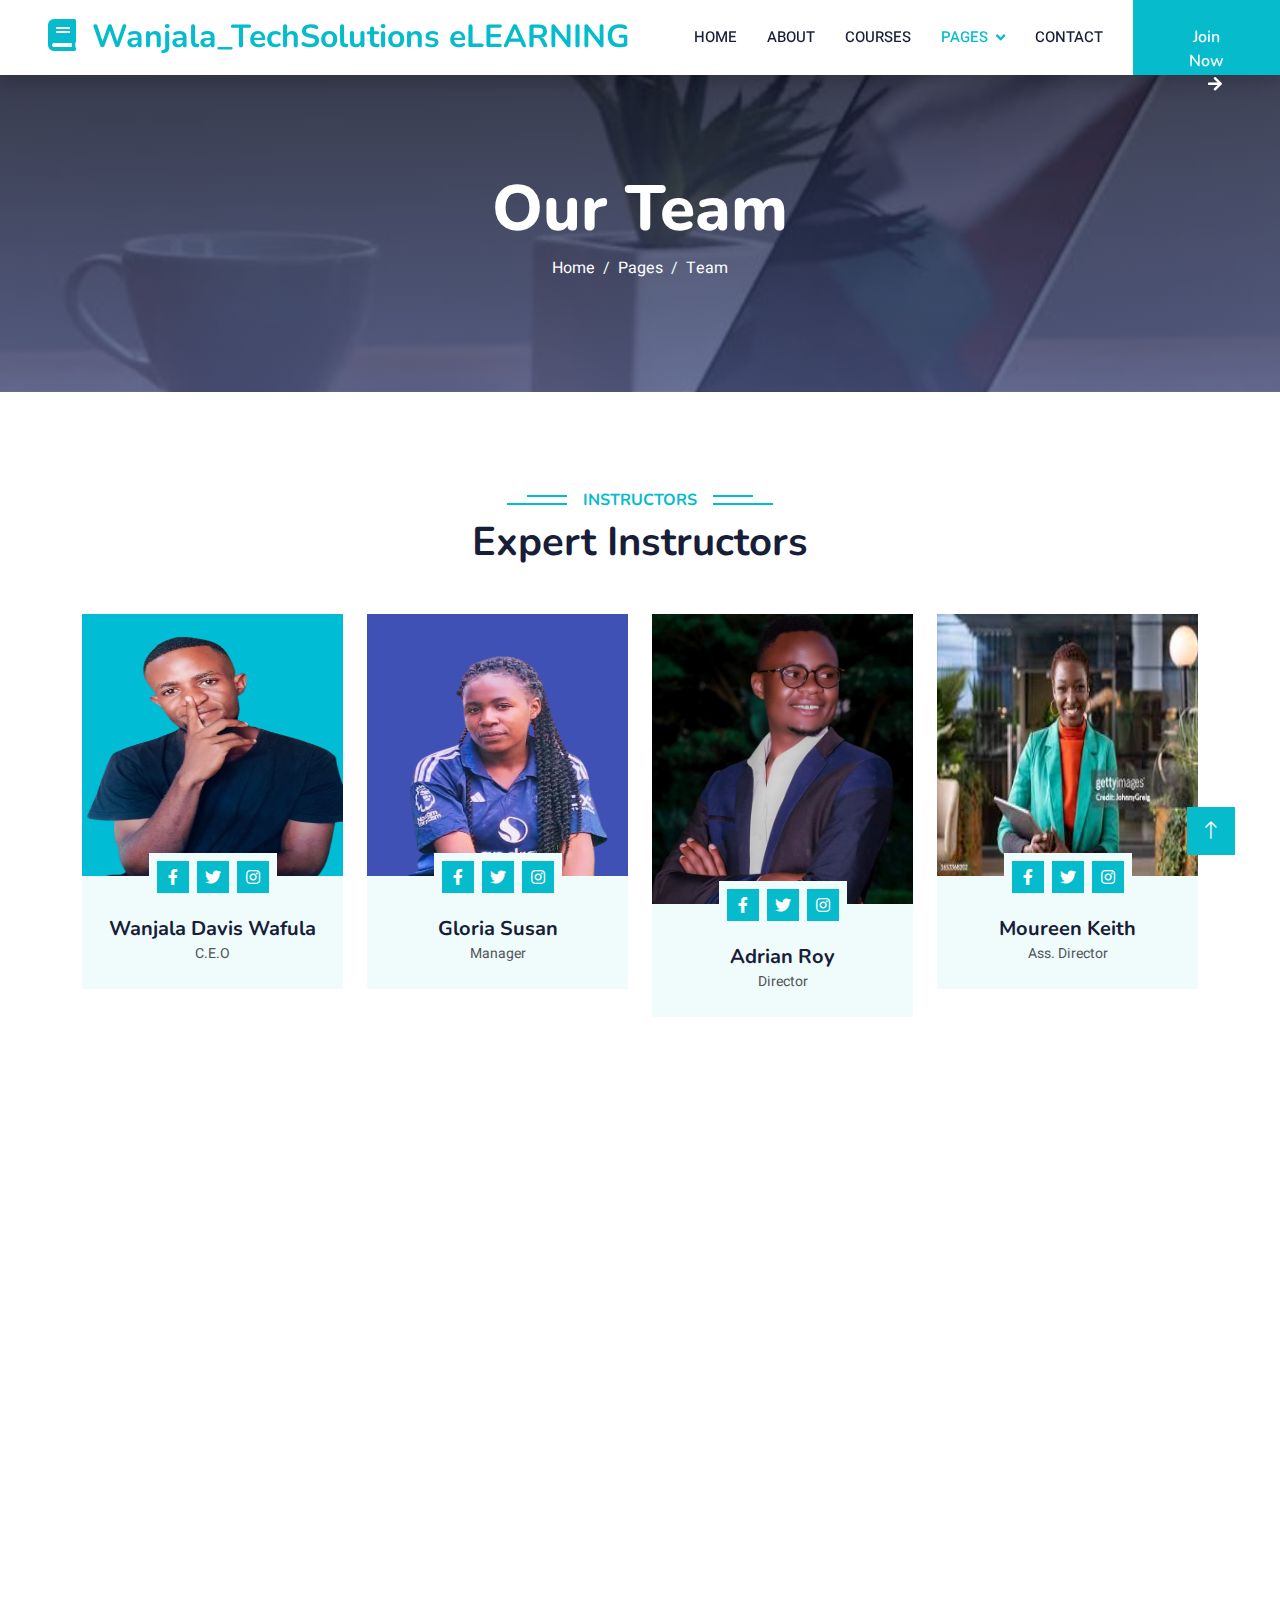
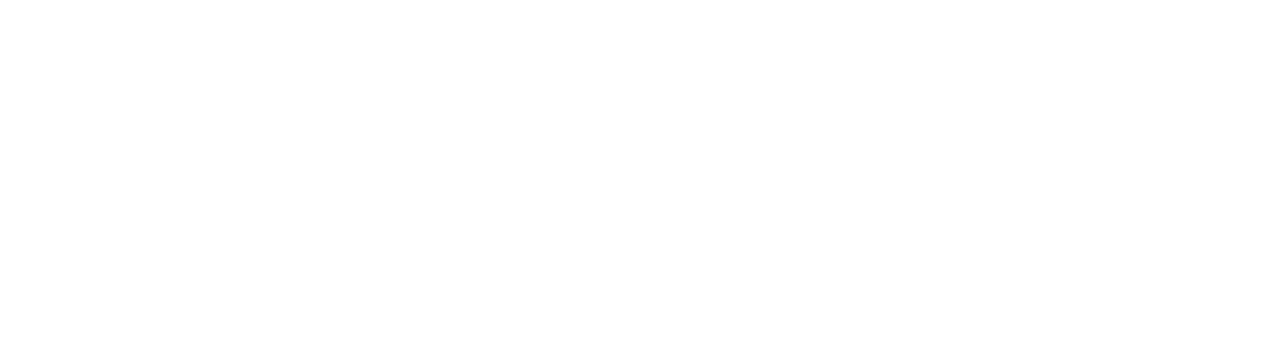
<file: team.html>
<!DOCTYPE html>
<html lang="en">

<head>
    <meta charset="utf-8">
    <title>Wanjala_TechSolutions</title>
    <meta content="width=device-width, initial-scale=1.0" name="viewport">
    <meta content="" name="keywords">
    <meta content="" name="description">

    <!-- Favicon -->
    <link href="img/favicon.ico" rel="icon">

    <!-- Google Web Fonts -->
    <link rel="preconnect" href="https://fonts.googleapis.com">
    <link rel="preconnect" href="https://fonts.gstatic.com" crossorigin>
    <link href="https://fonts.googleapis.com/css2?family=Heebo:wght@400;500;600&family=Nunito:wght@600;700;800&display=swap" rel="stylesheet">

    <!-- Icon Font Stylesheet -->
    <link href="https://cdnjs.cloudflare.com/ajax/libs/font-awesome/5.10.0/css/all.min.css" rel="stylesheet">
    <link href="https://cdn.jsdelivr.net/npm/bootstrap-icons@1.4.1/font/bootstrap-icons.css" rel="stylesheet">

    <!-- Libraries Stylesheet -->
    <link href="lib/animate/animate.min.css" rel="stylesheet">
    <link href="lib/owlcarousel/assets/owl.carousel.min.css" rel="stylesheet">

    <!-- Customized Bootstrap Stylesheet -->
    <link href="css/bootstrap.min.css" rel="stylesheet">

    <!-- Template Stylesheet -->
    <link href="css/style.css" rel="stylesheet">
</head>

<body>
    <!-- Spinner Start -->
    <div id="spinner" class="show bg-white position-fixed translate-middle w-100 vh-100 top-50 start-50 d-flex align-items-center justify-content-center">
        <div class="spinner-border text-primary" style="width: 3rem; height: 3rem;" role="status">
            <span class="sr-only">Loading...</span>
        </div>
    </div>
    <!-- Spinner End -->


    <!-- Navbar Start -->
    <nav class="navbar navbar-expand-lg bg-white navbar-light shadow sticky-top p-0">
        <a href="index.html" class="navbar-brand d-flex align-items-center px-4 px-lg-5">
            <h2 class="m-0 text-primary"><i class="fa fa-book me-3"></i>Wanjala_TechSolutions eLEARNING</h2>
        </a>
        <button type="button" class="navbar-toggler me-4" data-bs-toggle="collapse" data-bs-target="#navbarCollapse">
            <span class="navbar-toggler-icon"></span>
        </button>
        <div class="collapse navbar-collapse" id="navbarCollapse">
            <div class="navbar-nav ms-auto p-4 p-lg-0">
                <a href="index.html" class="nav-item nav-link">Home</a>
                <a href="about.html" class="nav-item nav-link">About</a>
                <a href="courses.html" class="nav-item nav-link">Courses</a>
                <div class="nav-item dropdown">
                    <a href="#" class="nav-link dropdown-toggle active" data-bs-toggle="dropdown">Pages</a>
                    <div class="dropdown-menu fade-down m-0">
                        <a href="team.html" class="dropdown-item active">Our Team</a>
                        <a href="testimonial.html" class="dropdown-item">Testimonial</a>
                        <a href="404.html" class="dropdown-item">404 Page</a>
                    </div>
                </div>
                <a href="contact.html" class="nav-item nav-link">Contact</a>
            </div>
            <a href="" class="btn btn-primary py-4 px-lg-5 d-none d-lg-block">Join Now<i class="fa fa-arrow-right ms-3"></i></a>
        </div>
    </nav>
    <!-- Navbar End -->


    <!-- Header Start -->
    <div class="container-fluid bg-primary py-5 mb-5 page-header">
        <div class="container py-5">
            <div class="row justify-content-center">
                <div class="col-lg-10 text-center">
                    <h1 class="display-3 text-white animated slideInDown">Our Team</h1>
                    <nav aria-label="breadcrumb">
                        <ol class="breadcrumb justify-content-center">
                            <li class="breadcrumb-item"><a class="text-white" href="#">Home</a></li>
                            <li class="breadcrumb-item"><a class="text-white" href="#">Pages</a></li>
                            <li class="breadcrumb-item text-white active" aria-current="page">Team</li>
                        </ol>
                    </nav>
                </div>
            </div>
        </div>
    </div>
    <!-- Header End -->


    <!-- Team Start -->
    <div class="container-xxl py-5">
        <div class="container">
            <div class="text-center wow fadeInUp" data-wow-delay="0.1s">
                <h6 class="section-title bg-white text-center text-primary px-3">Instructors</h6>
                <h1 class="mb-5">Expert Instructors</h1>
            </div>
            <div class="row g-4">
                <div class="col-lg-3 col-md-6 wow fadeInUp" data-wow-delay="0.1s">
                    <div class="team-item bg-light">
                        <div class="overflow-hidden">
                            <img class="img-fluid" src="img/wanjala.png" style="height: 262px; width: 525px" alt="">
                        </div>
                        <div class="position-relative d-flex justify-content-center" style="margin-top: -23px;">
                            <div class="bg-light d-flex justify-content-center pt-2 px-1">
                                <a class="btn btn-sm-square btn-primary mx-1" href=""><i class="fab fa-facebook-f"></i></a>
                                <a class="btn btn-sm-square btn-primary mx-1" href=""><i class="fab fa-twitter"></i></a>
                                <a class="btn btn-sm-square btn-primary mx-1" href=""><i class="fab fa-instagram"></i></a>
                            </div>
                        </div>
                        <div class="text-center p-4">
                            <h5 class="mb-0">Wanjala Davis Wafula</h5>
                            <small>C.E.O</small>
                        </div>
                    </div>
                </div>
                <div class="col-lg-3 col-md-6 wow fadeInUp" data-wow-delay="0.3s">
                    <div class="team-item bg-light">
                        <div class="overflow-hidden">
                            <img class="img-fluid" src="img/vivian.png" style="height: 262px; width: 525px" alt="">
                        </div>
                        <div class="position-relative d-flex justify-content-center" style="margin-top: -23px;">
                            <div class="bg-light d-flex justify-content-center pt-2 px-1">
                                <a class="btn btn-sm-square btn-primary mx-1" href=""><i class="fab fa-facebook-f"></i></a>
                                <a class="btn btn-sm-square btn-primary mx-1" href=""><i class="fab fa-twitter"></i></a>
                                <a class="btn btn-sm-square btn-primary mx-1" href=""><i class="fab fa-instagram"></i></a>
                            </div>
                        </div>
                        <div class="text-center p-4">
                            <h5 class="mb-0">Gloria Susan</h5>
                            <small>Manager</small>
                        </div>
                    </div>
                </div>
                <div class="col-lg-3 col-md-6 wow fadeInUp" data-wow-delay="0.5s">
                    <div class="team-item bg-light">
                        <div class="overflow-hidden">
                            <img class="img-fluid" src="img/derick.jpeg" alt="">
                        </div>
                        <div class="position-relative d-flex justify-content-center" style="margin-top: -23px;">
                            <div class="bg-light d-flex justify-content-center pt-2 px-1">
                                <a class="btn btn-sm-square btn-primary mx-1" href=""><i class="fab fa-facebook-f"></i></a>
                                <a class="btn btn-sm-square btn-primary mx-1" href=""><i class="fab fa-twitter"></i></a>
                                <a class="btn btn-sm-square btn-primary mx-1" href=""><i class="fab fa-instagram"></i></a>
                            </div>
                        </div>
                        <div class="text-center p-4">
                            <h5 class="mb-0">Adrian Roy</h5>
                            <small>Director</small>
                        </div>
                    </div>
                </div>
                <div class="col-lg-3 col-md-6 wow fadeInUp" data-wow-delay="0.7s">
                    <div class="team-item bg-light">
                        <div class="overflow-hidden">
                            <img class="img-fluid" src="img/img.png" style="height: 262px; width: 525px" alt="">
                        </div>
                        <div class="position-relative d-flex justify-content-center" style="margin-top: -23px;">
                            <div class="bg-light d-flex justify-content-center pt-2 px-1">
                                <a class="btn btn-sm-square btn-primary mx-1" href=""><i class="fab fa-facebook-f"></i></a>
                                <a class="btn btn-sm-square btn-primary mx-1" href=""><i class="fab fa-twitter"></i></a>
                                <a class="btn btn-sm-square btn-primary mx-1" href=""><i class="fab fa-instagram"></i></a>
                            </div>
                        </div>
                        <div class="text-center p-4">
                            <h5 class="mb-0">Moureen Keith</h5>
                            <small>Ass. Director</small>
                        </div>
                    </div>
                </div>
                <div class="col-lg-3 col-md-6 wow fadeInUp" data-wow-delay="0.1s">
                    <div class="team-item bg-light">
                        <div class="overflow-hidden">
                            <img class="img-fluid" src="img/derick.jpeg" alt="">
                        </div>
                        <div class="position-relative d-flex justify-content-center" style="margin-top: -23px;">
                            <div class="bg-light d-flex justify-content-center pt-2 px-1">
                                <a class="btn btn-sm-square btn-primary mx-1" href=""><i class="fab fa-facebook-f"></i></a>
                                <a class="btn btn-sm-square btn-primary mx-1" href=""><i class="fab fa-twitter"></i></a>
                                <a class="btn btn-sm-square btn-primary mx-1" href=""><i class="fab fa-instagram"></i></a>
                            </div>
                        </div>
                        <div class="text-center p-4">
                            <h5 class="mb-0">Derick Nyongesa</h5>
                            <small>Treasurer</small>
                        </div>
                    </div>
                </div>
                <div class="col-lg-3 col-md-6 wow fadeInUp" data-wow-delay="0.3s">
                    <div class="team-item bg-light">
                        <div class="overflow-hidden">
                            <img class="img-fluid" src="img/img_1.png" style="height: 262px; width: 525px" alt="">
                        </div>
                        <div class="position-relative d-flex justify-content-center" style="margin-top: -23px;">
                            <div class="bg-light d-flex justify-content-center pt-2 px-1">
                                <a class="btn btn-sm-square btn-primary mx-1" href=""><i class="fab fa-facebook-f"></i></a>
                                <a class="btn btn-sm-square btn-primary mx-1" href=""><i class="fab fa-twitter"></i></a>
                                <a class="btn btn-sm-square btn-primary mx-1" href=""><i class="fab fa-instagram"></i></a>
                            </div>
                        </div>
                        <div class="text-center p-4">
                            <h5 class="mb-0">Rusef Alexander</h5>
                            <small>Secretary</small>
                        </div>
                    </div>
                </div>
                <div class="col-lg-3 col-md-6 wow fadeInUp" data-wow-delay="0.5s">
                    <div class="team-item bg-light">
                        <div class="overflow-hidden">
                            <img class="img-fluid" src="img/img_2.png" style="height: 262px; width: 525px" alt="">
                        </div>
                        <div class="position-relative d-flex justify-content-center" style="margin-top: -23px;">
                            <div class="bg-light d-flex justify-content-center pt-2 px-1">
                                <a class="btn btn-sm-square btn-primary mx-1" href=""><i class="fab fa-facebook-f"></i></a>
                                <a class="btn btn-sm-square btn-primary mx-1" href=""><i class="fab fa-twitter"></i></a>
                                <a class="btn btn-sm-square btn-primary mx-1" href=""><i class="fab fa-instagram"></i></a>
                            </div>
                        </div>
                        <div class="text-center p-4">
                            <h5 class="mb-0">Dennis Tilen</h5>
                            <small>Chief Editor</small>
                        </div>
                    </div>
                </div>
                <div class="col-lg-3 col-md-6 wow fadeInUp" data-wow-delay="0.7s">
                    <div class="team-item bg-light">
                        <div class="overflow-hidden">
                            <img class="img-fluid" src="img/vivian.png"  style="height: 262px; width: 525px" alt="">
                        </div>
                        <div class="position-relative d-flex justify-content-center" style="margin-top: -23px;">
                            <div class="bg-light d-flex justify-content-center pt-2 px-1">
                                <a class="btn btn-sm-square btn-primary mx-1" href=""><i class="fab fa-facebook-f"></i></a>
                                <a class="btn btn-sm-square btn-primary mx-1" href=""><i class="fab fa-twitter"></i></a>
                                <a class="btn btn-sm-square btn-primary mx-1" href=""><i class="fab fa-instagram"></i></a>
                            </div>
                        </div>
                        <div class="text-center p-4">
                            <h5 class="mb-0">Vivian Rosa</h5>
                            <small>Ass. Program Director</small>
                        </div>
                    </div>
                </div>
            </div>
        </div>
    </div>
    <!-- Team End -->
        

    <!-- Footer Start -->
    <div class="container-fluid bg-dark text-light footer pt-5 mt-5 wow fadeIn" data-wow-delay="0.1s">
        <div class="container py-5">
            <div class="row g-5">
                <div class="col-lg-3 col-md-6">
                    <h4 class="text-white mb-3">Quick Link</h4>
                    <a class="btn btn-link" href="about.html">About Us</a>
                    <a class="btn btn-link" href="contact.html">Contact Us</a>

                    <a class="btn btn-link" href="">Terms & Condition</a>

                </div>
                <div class="col-lg-3 col-md-6">
                    <h4 class="text-white mb-3">Contact</h4>
                    <p class="mb-2"><i class="fa fa-map-marker-alt me-3"></i>039 Street, Bungoma, Kenya</p>
                    <p class="mb-2"><i class="fa fa-phone-alt me-3"></i>+254 115 855 856</p>
                    <p class="mb-2"><i class="fa fa-envelope me-3"></i>wanjaladevis81@.com</p>
                    <div class="d-flex pt-2">
                        <a class="btn btn-outline-light btn-social" href=""><i class="fab fa-twitter"></i></a>
                        <a class="btn btn-outline-light btn-social" href=""><i class="fab fa-facebook-f"></i></a>
                        <a class="btn btn-outline-light btn-social" href=""><i class="fab fa-youtube"></i></a>
                        <a class="btn btn-outline-light btn-social" href=""><i class="fab fa-linkedin-in"></i></a>
                    </div>
                </div>
                <div class="col-lg-3 col-md-6">
                    <h4 class="text-white mb-3">Gallery</h4>
                    <div class="row g-2 pt-2">
                        <div class="col-4">
                            <img class="img-fluid bg-light p-1" src="img/course-1.jpg" alt="">
                        </div>
                        <div class="col-4">
                            <img class="img-fluid bg-light p-1" src="img/img_5.png" alt="">
                        </div>
                        <div class="col-4">
                            <img class="img-fluid bg-light p-1" src="img/course-3.jpg" alt="">
                        </div>
                        <div class="col-4">
                            <img class="img-fluid bg-light p-1" src="img/course-2.jpg" alt="">
                        </div>
                        <div class="col-4">
                            <img class="img-fluid bg-light p-1" src="img/img_5.png" alt="">
                        </div>
                        <div class="col-4">
                            <img class="img-fluid bg-light p-1" src="img/course-1.jpg" alt="">
                        </div>
                    </div>
                </div>
                <div class="col-lg-3 col-md-6">
                    <h4 class="text-white mb-3">Newsletter</h4>
                    <p>Dolor amet sit justo amet elitr clita ipsum elitr est.</p>
                    <div class="position-relative mx-auto" style="max-width: 400px;">
                        <input class="form-control border-0 w-100 py-3 ps-4 pe-5" type="text" placeholder="Your email">
                        <button type="button" class="btn btn-primary py-2 position-absolute top-0 end-0 mt-2 me-2">SignUp</button>
                    </div>
                </div>
            </div>
        </div>
        <div class="container">
            <div class="copyright">
                <div class="row">
                    <div class="col-md-6 text-center text-md-start mb-3 mb-md-0">
                        &copy; <a class="border-bottom" href="#">WanjalaTechSolutions</a>, All Right Reserved.

                        <!--/*** This template is free as long as you keep the footer author’s credit link/attribution link/backlink. If you'd like to use the template without the footer author’s credit link/attribution link/backlink, you can purchase the Credit Removal License from "https://htmlcodex.com/credit-removal". Thank you for your support. ***/-->
                        Designed By <a class="border-bottom" href="wanjaladevis81@gmail.com">WanjalaDavis</a>
                    </div>
                    <div class="col-md-6 text-center text-md-end">
                        <div class="footer-menu">
                            <a href="index.html">Home</a>

                            <a href="contact.html">Help</a>
                          
                        </div>
                    </div>
                </div>
            </div>
        </div>
    </div>
    <!-- Footer End -->


    <!-- Back to Top -->
    <a href="#" class="btn btn-lg btn-primary btn-lg-square back-to-top"><i class="bi bi-arrow-up"></i></a>


    <!-- JavaScript Libraries -->
    <script src="https://code.jquery.com/jquery-3.4.1.min.js"></script>
    <script src="https://cdn.jsdelivr.net/npm/bootstrap@5.0.0/dist/js/bootstrap.bundle.min.js"></script>
    <script src="lib/wow/wow.min.js"></script>
    <script src="lib/easing/easing.min.js"></script>
    <script src="lib/waypoints/waypoints.min.js"></script>
    <script src="lib/owlcarousel/owl.carousel.min.js"></script>

    <!-- Template Javascript -->
    <script src="js/main.js"></script>
</body>

</html>
</file>
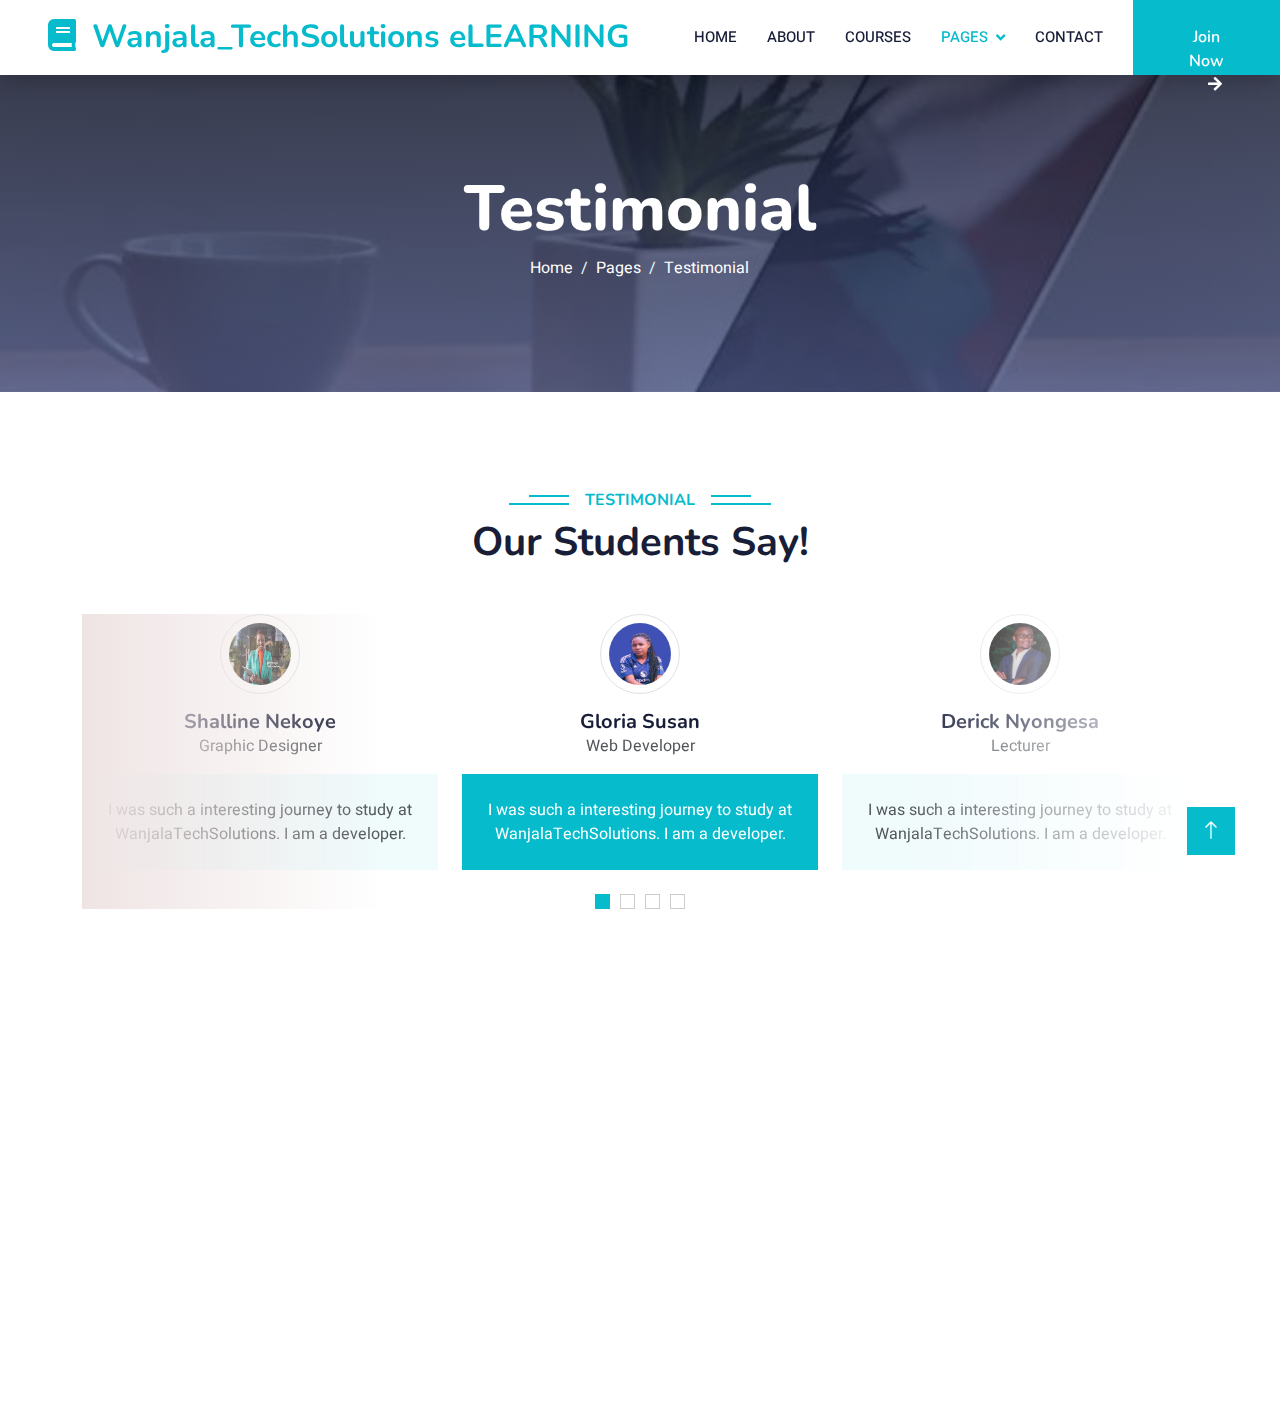
<file: testimonial.html>
<!DOCTYPE html>
<html lang="en">

<head>
    <meta charset="utf-8">
    <title>Wanjala_TechSolutions</title>
    <meta content="width=device-width, initial-scale=1.0" name="viewport">
    <meta content="" name="keywords">
    <meta content="" name="description">

    <!-- Favicon -->
    <link href="img/favicon.ico" rel="icon">

    <!-- Google Web Fonts -->
    <link rel="preconnect" href="https://fonts.googleapis.com">
    <link rel="preconnect" href="https://fonts.gstatic.com" crossorigin>
    <link href="https://fonts.googleapis.com/css2?family=Heebo:wght@400;500;600&family=Nunito:wght@600;700;800&display=swap" rel="stylesheet">

    <!-- Icon Font Stylesheet -->
    <link href="https://cdnjs.cloudflare.com/ajax/libs/font-awesome/5.10.0/css/all.min.css" rel="stylesheet">
    <link href="https://cdn.jsdelivr.net/npm/bootstrap-icons@1.4.1/font/bootstrap-icons.css" rel="stylesheet">

    <!-- Libraries Stylesheet -->
    <link href="lib/animate/animate.min.css" rel="stylesheet">
    <link href="lib/owlcarousel/assets/owl.carousel.min.css" rel="stylesheet">

    <!-- Customized Bootstrap Stylesheet -->
    <link href="css/bootstrap.min.css" rel="stylesheet">

    <!-- Template Stylesheet -->
    <link href="css/style.css" rel="stylesheet">
</head>

<body>
    <!-- Spinner Start -->
    <div id="spinner" class="show bg-white position-fixed translate-middle w-100 vh-100 top-50 start-50 d-flex align-items-center justify-content-center">
        <div class="spinner-border text-primary" style="width: 3rem; height: 3rem;" role="status">
            <span class="sr-only">Loading...</span>
        </div>
    </div>
    <!-- Spinner End -->


    <!-- Navbar Start -->
    <nav class="navbar navbar-expand-lg bg-white navbar-light shadow sticky-top p-0">
        <a href="index.html" class="navbar-brand d-flex align-items-center px-4 px-lg-5">
            <h2 class="m-0 text-primary"><i class="fa fa-book me-3"></i>Wanjala_TechSolutions eLEARNING</h2>
        </a>
        <button type="button" class="navbar-toggler me-4" data-bs-toggle="collapse" data-bs-target="#navbarCollapse">
            <span class="navbar-toggler-icon"></span>
        </button>
        <div class="collapse navbar-collapse" id="navbarCollapse">
            <div class="navbar-nav ms-auto p-4 p-lg-0">
                <a href="index.html" class="nav-item nav-link">Home</a>
                <a href="about.html" class="nav-item nav-link">About</a>
                <a href="courses.html" class="nav-item nav-link">Courses</a>
                <div class="nav-item dropdown">
                    <a href="#" class="nav-link dropdown-toggle active" data-bs-toggle="dropdown">Pages</a>
                    <div class="dropdown-menu fade-down m-0">
                        <a href="team.html" class="dropdown-item">Our Team</a>
                        <a href="testimonial.html" class="dropdown-item active">Testimonial</a>
                        <a href="404.html" class="dropdown-item">404 Page</a>
                    </div>
                </div>
                <a href="contact.html" class="nav-item nav-link">Contact</a>
            </div>
            <a href="" class="btn btn-primary py-4 px-lg-5 d-none d-lg-block">Join Now<i class="fa fa-arrow-right ms-3"></i></a>
        </div>
    </nav>
    <!-- Navbar End -->


    <!-- Header Start -->
    <div class="container-fluid bg-primary py-5 mb-5 page-header">
        <div class="container py-5">
            <div class="row justify-content-center">
                <div class="col-lg-10 text-center">
                    <h1 class="display-3 text-white animated slideInDown">Testimonial</h1>
                    <nav aria-label="breadcrumb">
                        <ol class="breadcrumb justify-content-center">
                            <li class="breadcrumb-item"><a class="text-white" href="#">Home</a></li>
                            <li class="breadcrumb-item"><a class="text-white" href="#">Pages</a></li>
                            <li class="breadcrumb-item text-white active" aria-current="page">Testimonial</li>
                        </ol>
                    </nav>
                </div>
            </div>
        </div>
    </div>
    <!-- Header End -->


    <!-- Testimonial Start -->
    <div class="container-xxl py-5 wow fadeInUp" data-wow-delay="0.1s">
        <div class="container">
            <div class="text-center">
                <h6 class="section-title bg-white text-center text-primary px-3">Testimonial</h6>
                <h1 class="mb-5">Our Students Say!</h1>
            </div>
            <div class="owl-carousel testimonial-carousel position-relative">
                <div class="testimonial-item text-center">
                    <img class="border rounded-circle p-2 mx-auto mb-3" src="img/vivian.png" style="width: 80px; height: 80px;">
                    <h5 class="mb-0">Gloria Susan</h5>
                    <p>Web Developer</p>
                    <div class="testimonial-text bg-light text-center p-4">
                    <p class="mb-0">I was such a interesting journey to study at WanjalaTechSolutions. I am a developer.</p>
                    </div>
                </div>
                <div class="testimonial-item text-center">
                    <img class="border rounded-circle p-2 mx-auto mb-3" src="img/derick.jpeg" style="width: 80px; height: 80px;">
                    <h5 class="mb-0">Derick Nyongesa</h5>
                    <p>Lecturer</p>
                    <div class="testimonial-text bg-light text-center p-4">
                    <p class="mb-0">I was such a interesting journey to study at WanjalaTechSolutions. I am a developer.</p>
                    </div>
                </div>
                <div class="testimonial-item text-center">
                    <img class="border rounded-circle p-2 mx-auto mb-3" src="img/img_7.png" style="width: 80px; height: 80px;">
                    <h5 class="mb-0">George Otieno</h5>
                    <p>Video Editor</p>
                    <div class="testimonial-text bg-light text-center p-4">
                    <p class="mb-0">I was such a interesting journey to study at WanjalaTechSolutions. I am a developer </p>
                    </div>
                </div>
                <div class="testimonial-item text-center">
                    <img class="border rounded-circle p-2 mx-auto mb-3" src="img/img.png" style="width: 80px; height: 80px;">
                    <h5 class="mb-0">Shalline Nekoye</h5>
                    <p>Graphic Designer</p>
                    <div class="testimonial-text bg-light text-center p-4">
                    <p class="mb-0"> I was such a interesting journey to study at WanjalaTechSolutions. I am a developer.</p>
                    </div>
                </div>
            </div>
        </div>
    </div>
    <!-- Testimonial End -->
        

    <!-- Footer Start -->
    <div class="container-fluid bg-dark text-light footer pt-5 mt-5 wow fadeIn" data-wow-delay="0.1s">
        <div class="container py-5">
            <div class="row g-5">
                <div class="col-lg-3 col-md-6">
                    <h4 class="text-white mb-3">Quick Link</h4>
                    <a class="btn btn-link" href="index.html">About Us</a>
                    <a class="btn btn-link" href="contact.html">Contact Us</a>

                    <a class="btn btn-link" href="">Terms & Condition</a>

                </div>
                <div class="col-lg-3 col-md-6">
                    <h4 class="text-white mb-3">Contact</h4>
                    <p class="mb-2"><i class="fa fa-map-marker-alt me-3"></i>039 Street, Bungoma, Kenya</p>
                    <p class="mb-2"><i class="fa fa-phone-alt me-3"></i>+254 115 855 856</p>
                    <p class="mb-2"><i class="fa fa-envelope me-3"></i>wanjaladevis81@gmail.com</p>
                    <div class="d-flex pt-2">
                        <a class="btn btn-outline-light btn-social" href=""><i class="fab fa-twitter"></i></a>
                        <a class="btn btn-outline-light btn-social" href=""><i class="fab fa-facebook-f"></i></a>
                        <a class="btn btn-outline-light btn-social" href=""><i class="fab fa-youtube"></i></a>
                        <a class="btn btn-outline-light btn-social" href=""><i class="fab fa-linkedin-in"></i></a>
                    </div>
                </div>
                <div class="col-lg-3 col-md-6">
                    <h4 class="text-white mb-3">Gallery</h4>
                    <div class="row g-2 pt-2">
                        <div class="col-4">
                            <img class="img-fluid bg-light p-1" src="img/course-1.jpg" alt="">
                        </div>
                        <div class="col-4">
                            <img class="img-fluid bg-light p-1" src="img/course-2.jpg" alt="">
                        </div>
                        <div class="col-4">
                            <img class="img-fluid bg-light p-1" src="img/img_3.png" alt="">
                        </div>
                        <div class="col-4">
                            <img class="img-fluid bg-light p-1" src="img/course-2.jpg" alt="">
                        </div>
                        <div class="col-4">
                            <img class="img-fluid bg-light p-1" src="img/img_3.png" alt="">
                        </div>
                        <div class="col-4">
                            <img class="img-fluid bg-light p-1" src="img/course-1.jpg" alt="">
                        </div>
                    </div>
                </div>
                <div class="col-lg-3 col-md-6">
                    <h4 class="text-white mb-3">Newsletter</h4>
                    <p>Subscribe to our newsletter for daily updates.</p>
                    <div class="position-relative mx-auto" style="max-width: 400px;">
                        <input class="form-control border-0 w-100 py-3 ps-4 pe-5" type="text" placeholder="Your email">
                        <button type="button" class="btn btn-primary py-2 position-absolute top-0 end-0 mt-2 me-2">SignUp</button>
                    </div>
                </div>
            </div>
        </div>
        <div class="container">
            <div class="copyright">
                <div class="row">
                    <div class="col-md-6 text-center text-md-start mb-3 mb-md-0">
                        &copy; <a class="border-bottom" href="#">WanjalaTechSolution</a>, All Right Reserved.

                        <!--/*** This template is free as long as you keep the footer author’s credit link/attribution link/backlink. If you'd like to use the template without the footer author’s credit link/attribution link/backlink, you can purchase the Credit Removal License from "https://htmlcodex.com/credit-removal". Thank you for your support. ***/-->
                        Designed By <a class="border-bottom" href="wanjaladevis81@gmail.com">WanjalaDavis</a>
                    </div>
                    <div class="col-md-6 text-center text-md-end">
                        <div class="footer-menu">
                            <a href="index.html">Home</a>

                            <a href="contact.html">Help</a>

                        </div>
                    </div>
                </div>
            </div>
        </div>
    </div>
    <!-- Footer End -->


    <!-- Back to Top -->
    <a href="#" class="btn btn-lg btn-primary btn-lg-square back-to-top"><i class="bi bi-arrow-up"></i></a>


    <!-- JavaScript Libraries -->
    <script src="https://code.jquery.com/jquery-3.4.1.min.js"></script>
    <script src="https://cdn.jsdelivr.net/npm/bootstrap@5.0.0/dist/js/bootstrap.bundle.min.js"></script>
    <script src="lib/wow/wow.min.js"></script>
    <script src="lib/easing/easing.min.js"></script>
    <script src="lib/waypoints/waypoints.min.js"></script>
    <script src="lib/owlcarousel/owl.carousel.min.js"></script>

    <!-- Template Javascript -->
    <script src="js/main.js"></script>
</body>

</html>
</file>
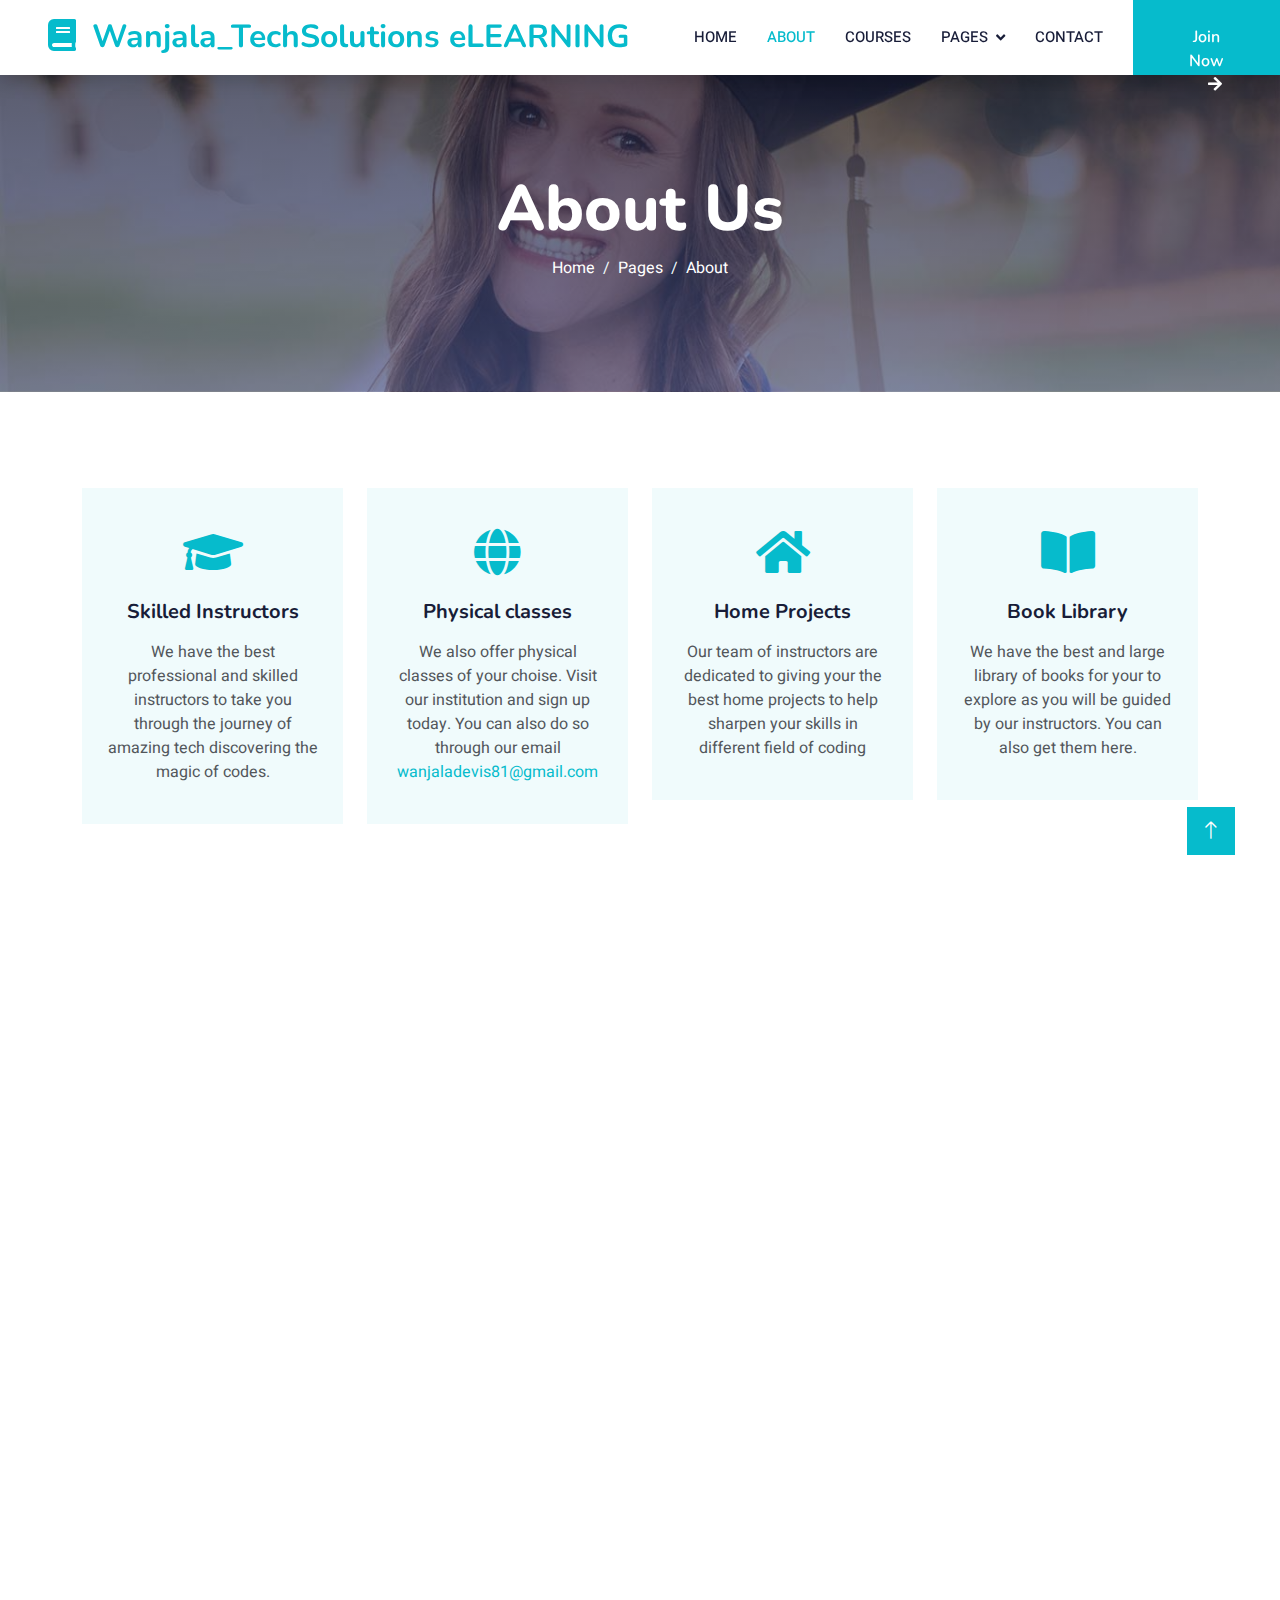
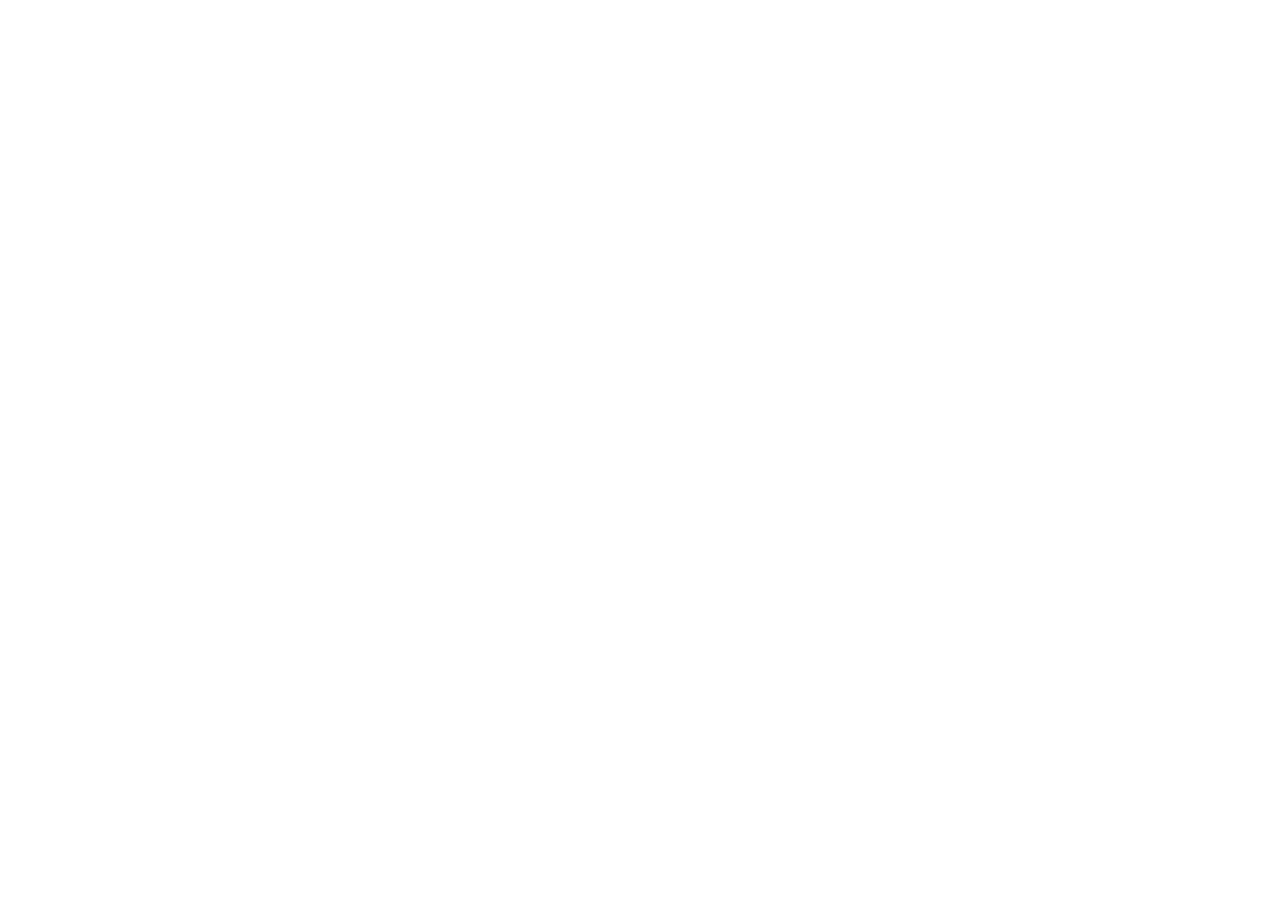
<file: elearning-html-template/about.html>
<!DOCTYPE html>
<html lang="en">

<head>
    <meta charset="utf-8">
    <title>WanjalaTechSolutions</title>
    <meta content="width=device-width, initial-scale=1.0" name="viewport">
    <meta content="" name="keywords">
    <meta content="" name="description">

    <!-- Favicon -->
    <link href="img/favicon.ico" rel="icon">

    <!-- Google Web Fonts -->
    <link rel="preconnect" href="https://fonts.googleapis.com">
    <link rel="preconnect" href="https://fonts.gstatic.com" crossorigin>
    <link href="https://fonts.googleapis.com/css2?family=Heebo:wght@400;500;600&family=Nunito:wght@600;700;800&display=swap" rel="stylesheet">

    <!-- Icon Font Stylesheet -->
    <link href="https://cdnjs.cloudflare.com/ajax/libs/font-awesome/5.10.0/css/all.min.css" rel="stylesheet">
    <link href="https://cdn.jsdelivr.net/npm/bootstrap-icons@1.4.1/font/bootstrap-icons.css" rel="stylesheet">

    <!-- Libraries Stylesheet -->
    <link href="lib/animate/animate.min.css" rel="stylesheet">
    <link href="lib/owlcarousel/assets/owl.carousel.min.css" rel="stylesheet">

    <!-- Customized Bootstrap Stylesheet -->
    <link href="css/bootstrap.min.css" rel="stylesheet">

    <!-- Template Stylesheet -->
    <link href="css/style.css" rel="stylesheet">
</head>

<body>
    <!-- Spinner Start -->
    <div id="spinner" class="show bg-white position-fixed translate-middle w-100 vh-100 top-50 start-50 d-flex align-items-center justify-content-center">
        <div class="spinner-border text-primary" style="width: 3rem; height: 3rem;" role="status">
            <span class="sr-only">Loading...</span>
        </div>
    </div>
    <!-- Spinner End -->


    <!-- Navbar Start -->
    <nav class="navbar navbar-expand-lg bg-white navbar-light shadow sticky-top p-0">
        <a href="index.html" class="navbar-brand d-flex align-items-center px-4 px-lg-5">
            <h2 class="m-0 text-primary"><i class="fa fa-book me-3"></i>Wanjala_TechSolutions eLEARNING</h2>
        </a>
        <button type="button" class="navbar-toggler me-4" data-bs-toggle="collapse" data-bs-target="#navbarCollapse">
            <span class="navbar-toggler-icon"></span>
        </button>
        <div class="collapse navbar-collapse" id="navbarCollapse">
            <div class="navbar-nav ms-auto p-4 p-lg-0">
                <a href="index.html" class="nav-item nav-link">Home</a>
                <a href="about.html" class="nav-item nav-link active">About</a>
                <a href="courses.html" class="nav-item nav-link">Courses</a>
                <div class="nav-item dropdown">
                    <a href="#" class="nav-link dropdown-toggle" data-bs-toggle="dropdown">Pages</a>
                    <div class="dropdown-menu fade-down m-0">
                        <a href="team.html" class="dropdown-item">Our Team</a>
                        <a href="testimonial.html" class="dropdown-item">Testimonial</a>
                        <a href="404.html" class="dropdown-item">404 Page</a>
                    </div>
                </div>
                <a href="contact.html" class="nav-item nav-link">Contact</a>
            </div>
            <a href="" class="btn btn-primary py-4 px-lg-5 d-none d-lg-block">Join Now<i class="fa fa-arrow-right ms-3"></i></a>
        </div>
    </nav>
    <!-- Navbar End -->


    <!-- Header Start -->
    <div class="container-fluid bg-primary py-5 mb-5 page-header">
        <div class="container py-5">
            <div class="row justify-content-center">
                <div class="col-lg-10 text-center">
                    <h1 class="display-3 text-white animated slideInDown">About Us</h1>
                    <nav aria-label="breadcrumb">
                        <ol class="breadcrumb justify-content-center">
                            <li class="breadcrumb-item"><a class="text-white" href="#">Home</a></li>
                            <li class="breadcrumb-item"><a class="text-white" href="#">Pages</a></li>
                            <li class="breadcrumb-item text-white active" aria-current="page">About</li>
                        </ol>
                    </nav>
                </div>
            </div>
        </div>
    </div>
    <!-- Header End -->


    <!-- Service Start -->
    <div class="container-xxl py-5">
        <div class="container">
            <div class="row g-4">
                <div class="col-lg-3 col-sm-6 wow fadeInUp" data-wow-delay="0.1s">
                    <div class="service-item text-center pt-3">
                        <div class="p-4">
                            <i class="fa fa-3x fa-graduation-cap text-primary mb-4"></i>
                            <h5 class="mb-3">Skilled Instructors</h5>
                            <p>We have the best professional and skilled instructors to take you through the journey of amazing tech discovering the magic of codes.</p>
                        </div>
                    </div>
                </div>
                <div class="col-lg-3 col-sm-6 wow fadeInUp" data-wow-delay="0.3s">
                    <div class="service-item text-center pt-3">
                        <div class="p-4">
                            <i class="fa fa-3x fa-globe text-primary mb-4"></i>
                            <h5 class="mb-3">Physical classes</h5>
                            <p>We also offer physical classes of your choise. Visit our institution and sign up today. You can also do so through our email
                                <a href="wanjaladevis81@gmail.com">wanjaladevis81@gmail.com</a></p>
                        </div>
                    </div>
                </div>
                <div class="col-lg-3 col-sm-6 wow fadeInUp" data-wow-delay="0.5s">
                    <div class="service-item text-center pt-3">
                        <div class="p-4">
                            <i class="fa fa-3x fa-home text-primary mb-4"></i>
                            <h5 class="mb-3">Home Projects</h5>
                            <p>Our team of instructors are dedicated to giving your the best home projects to help sharpen your skills in different field of coding</p>
                        </div>
                    </div>
                </div>
                <div class="col-lg-3 col-sm-6 wow fadeInUp" data-wow-delay="0.7s">
                    <div class="service-item text-center pt-3">
                        <div class="p-4">
                            <i class="fa fa-3x fa-book-open text-primary mb-4"></i>
                            <h5 class="mb-3">Book Library</h5>
                            <p>We have the best and large library of books for your to explore as you will be guided by our instructors. You can also get them here.</p>
                        </div>
                    </div>
                </div>
            </div>
        </div>
    </div>
    <!-- Service End -->


    <!-- About Start -->
    <div class="container-xxl py-5">
        <div class="container">
            <div class="row g-5">
                <div class="col-lg-6 wow fadeInUp" data-wow-delay="0.1s" style="min-height: 400px;">
                    <div class="position-relative h-100">
                        <img class="img-fluid position-absolute w-100 h-100" src="img/about.jpg" alt="" style="object-fit: cover;">
                    </div>
                </div>
                <div class="col-lg-6 wow fadeInUp" data-wow-delay="0.3s">
                    <h6 class="section-title bg-white text-start text-primary pe-3">About Us</h6>
                    <h1 class="mb-4">Welcome to eLEARNING</h1>
                    <p class="mb-4"> We have the best and large library of books for your to explore as you will be guided by our instructors. You can also get them here.</p>
                    <p class="mb-4">We invite you to explore our e-learning platform and take the first step toward achieving your educational aspirations. Sign up today, browse our courses, and join a community of lifelong learners dedicated to personal and professional growth. Your journey to knowledge and skill enhancement begins here!</p>
                    <div class="row gy-2 gx-4 mb-4">
                        <div class="col-sm-6">
                            <p class="mb-0"><i class="fa fa-arrow-right text-primary me-2"></i>Skilled Instructors</p>
                        </div>
                        <div class="col-sm-6">
                            <p class="mb-0"><i class="fa fa-arrow-right text-primary me-2"></i>Online Classes</p>
                        </div>
                        <div class="col-sm-6">
                            <p class="mb-0"><i class="fa fa-arrow-right text-primary me-2"></i>International Certificate</p>
                        </div>
                        <div class="col-sm-6">
                            <p class="mb-0"><i class="fa fa-arrow-right text-primary me-2"></i>Skilled Instructors</p>
                        </div>
                        <div class="col-sm-6">
                            <p class="mb-0"><i class="fa fa-arrow-right text-primary me-2"></i>Online Classes</p>
                        </div>
                        <div class="col-sm-6">
                            <p class="mb-0"><i class="fa fa-arrow-right text-primary me-2"></i>International Certificate</p>
                        </div>
                    </div>
                    <a class="btn btn-primary py-3 px-5 mt-2" href="">Read More</a>
                </div>
            </div>
        </div>
    </div>
    <!-- About End -->


    <!-- Team Start -->
    <div class="container-xxl py-5">
        <div class="container">
            <div class="text-center wow fadeInUp" data-wow-delay="0.1s">
                <h6 class="section-title bg-white text-center text-primary px-3">Instructors</h6>
                <h1 class="mb-5">Expert Instructors</h1>
            </div>
            <div class="row g-4">
                <div class="col-lg-3 col-md-6 wow fadeInUp" data-wow-delay="0.1s">
                    <div class="team-item bg-light">
                        <div class="overflow-hidden">
                            <img class="img-fluid" src="img/wanjala.png"  style="height: 262px; width: 525px" alt="">
                        </div>
                        <div class="position-relative d-flex justify-content-center" style="margin-top: -23px;">
                            <div class="bg-light d-flex justify-content-center pt-2 px-1">
                                <a class="btn btn-sm-square btn-primary mx-1" href=""><i class="fab fa-facebook-f"></i></a>
                                <a class="btn btn-sm-square btn-primary mx-1" href=""><i class="fab fa-twitter"></i></a>
                                <a class="btn btn-sm-square btn-primary mx-1" href=""><i class="fab fa-instagram"></i></a>
                            </div>
                        </div>
                        <div class="text-center p-4">
                            <h5 class="mb-0">Wanjala Davis</h5>
                            <small>Director</small>
                        </div>
                    </div>
                </div>
                <div class="col-lg-3 col-md-6 wow fadeInUp" data-wow-delay="0.3s">
                    <div class="team-item bg-light">
                        <div class="overflow-hidden">
                            <img class="img-fluid" src="img/team-1.jpg" alt="">
                        </div>
                        <div class="position-relative d-flex justify-content-center" style="margin-top: -23px;">
                            <div class="bg-light d-flex justify-content-center pt-2 px-1">
                                <a class="btn btn-sm-square btn-primary mx-1" href=""><i class="fab fa-facebook-f"></i></a>
                                <a class="btn btn-sm-square btn-primary mx-1" href=""><i class="fab fa-twitter"></i></a>
                                <a class="btn btn-sm-square btn-primary mx-1" href=""><i class="fab fa-instagram"></i></a>
                            </div>
                        </div>
                        <div class="text-center p-4">
                            <h5 class="mb-0">Matias Thymus</h5>
                            <small>Director</small>
                        </div>
                    </div>
                </div>
                <div class="col-lg-3 col-md-6 wow fadeInUp" data-wow-delay="0.5s">
                    <div class="team-item bg-light">
                        <div class="overflow-hidden">
                            <img class="img-fluid" src="img/team-3.jpg" alt="">
                        </div>
                        <div class="position-relative d-flex justify-content-center" style="margin-top: -23px;">
                            <div class="bg-light d-flex justify-content-center pt-2 px-1">
                                <a class="btn btn-sm-square btn-primary mx-1" href=""><i class="fab fa-facebook-f"></i></a>
                                <a class="btn btn-sm-square btn-primary mx-1" href=""><i class="fab fa-twitter"></i></a>
                                <a class="btn btn-sm-square btn-primary mx-1" href=""><i class="fab fa-instagram"></i></a>
                            </div>
                        </div>
                        <div class="text-center p-4">
                            <h5 class="mb-0">Adrain Roy</h5>
                            <small>Chief Programs Director</small>
                        </div>
                    </div>
                </div>
                <div class="col-lg-3 col-md-6 wow fadeInUp" data-wow-delay="0.7s">
                    <div class="team-item bg-light">
                        <div class="overflow-hidden">
                            <img class="img-fluid" src="img/vivian.png"  style="width: 525px; height: 262px"  alt="">
                        </div>
                        <div class="position-relative d-flex justify-content-center" style="margin-top: -23px;">
                            <div class="bg-light d-flex justify-content-center pt-2 px-1">
                                <a class="btn btn-sm-square btn-primary mx-1" href=""><i class="fab fa-facebook-f"></i></a>
                                <a class="btn btn-sm-square btn-primary mx-1" href=""><i class="fab fa-twitter"></i></a>
                                <a class="btn btn-sm-square btn-primary mx-1" href=""><i class="fab fa-instagram"></i></a>
                            </div>
                        </div>
                        <div class="text-center p-4">
                            <h5 class="mb-0">Vivian Rosa </h5>
                            <small>Ass. Programs Director</small>
                        </div>
                    </div>
                </div>
            </div>
        </div>
    </div>
    <!-- Team End -->
        

    <!-- Footer Start -->
    <div class="container-fluid bg-dark text-light footer pt-5 mt-5 wow fadeIn" data-wow-delay="0.1s">
        <div class="container py-5">
            <div class="row g-5">
                <div class="col-lg-3 col-md-6">
                    <h4 class="text-white mb-3">Quick Link</h4>
                    <a class="btn btn-link" href="index.html">About Us</a>
                    <a class="btn btn-link" href="contact.html">Contact Us</a>

                    <a class="btn btn-link" href="">Terms & Condition</a>

                </div>
                <div class="col-lg-3 col-md-6">
                    <h4 class="text-white mb-3">Contact</h4>
                    <p class="mb-2"><i class="fa fa-map-marker-alt me-3"></i>039 Street, Bungoma, Kenya</p>
                    <p class="mb-2"><i class="fa fa-phone-alt me-3"></i>+254 115855856</p>
                    <p class="mb-2"><i class="fa fa-envelope me-3"></i>wanjaladevis81@gmail.com</p>
                    <div class="d-flex pt-2">
                        <a class="btn btn-outline-light btn-social" href=""><i class="fab fa-twitter"></i></a>
                        <a class="btn btn-outline-light btn-social" href=""><i class="fab fa-facebook-f"></i></a>
                        <a class="btn btn-outline-light btn-social" href=""><i class="fab fa-youtube"></i></a>
                        <a class="btn btn-outline-light btn-social" href=""><i class="fab fa-linkedin-in"></i></a>
                    </div>
                </div>
                <div class="col-lg-3 col-md-6">
                    <h4 class="text-white mb-3">Gallery</h4>
                    <div class="row g-2 pt-2">
                        <div class="col-4">
                            <img class="img-fluid bg-light p-1" src="img/course-1.jpg" alt="">
                        </div>
                        <div class="col-4">
                            <img class="img-fluid bg-light p-1" src="img/course-2.jpg" alt="">
                        </div>
                        <div class="col-4">
                            <img class="img-fluid bg-light p-1" src="img/course-3.jpg" alt="">
                        </div>
                        <div class="col-4">
                            <img class="img-fluid bg-light p-1" src="img/course-2.jpg" alt="">
                        </div>
                        <div class="col-4">
                            <img class="img-fluid bg-light p-1" src="img/course-3.jpg" alt="">
                        </div>
                        <div class="col-4">
                            <img class="img-fluid bg-light p-1" src="img/course-1.jpg" alt="">
                        </div>
                    </div>
                </div>
                <div class="col-lg-3 col-md-6">
                    <h4 class="text-white mb-3">Newsletter</h4>
                    <p>Subscribe to our newsletter for daily updates.</p>
                    <div class="position-relative mx-auto" style="max-width: 400px;">
                        <input class="form-control border-0 w-100 py-3 ps-4 pe-5" type="text" placeholder="Your email">
                        <button type="button" class="btn btn-primary py-2 position-absolute top-0 end-0 mt-2 me-2">SignUp</button>
                    </div>
                </div>
            </div>
        </div>
        <div class="container">
            <div class="copyright">
                <div class="row">
                    <div class="col-md-6 text-center text-md-start mb-3 mb-md-0">
                        &copy; <a class="border-bottom" href="#">WanjalaTechSolutions</a>, All Right Reserved.

                        <!--/*** This template is free as long as you keep the footer author’s credit link/attribution link/backlink. If you'd like to use the template without the footer author’s credit link/attribution link/backlink, you can purchase the Credit Removal License from "https://htmlcodex.com/credit-removal". Thank you for your support. ***/-->
                        Designed By <a class="border-bottom" href="wanjaladevis81@gmail.com">WanjalaDavis</a>
                    </div>
                    <div class="col-md-6 text-center text-md-end">
                        <div class="footer-menu">
                            <a href="index.html">Home</a>

                            <a href="contact.html">Help</a>

                        </div>
                    </div>
                </div>
            </div>
        </div>
    </div>
    <!-- Footer End -->


    <!-- Back to Top -->
    <a href="#" class="btn btn-lg btn-primary btn-lg-square back-to-top"><i class="bi bi-arrow-up"></i></a>


    <!-- JavaScript Libraries -->
    <script src="https://code.jquery.com/jquery-3.4.1.min.js"></script>
    <script src="https://cdn.jsdelivr.net/npm/bootstrap@5.0.0/dist/js/bootstrap.bundle.min.js"></script>
    <script src="lib/wow/wow.min.js"></script>
    <script src="lib/easing/easing.min.js"></script>
    <script src="lib/waypoints/waypoints.min.js"></script>
    <script src="lib/owlcarousel/owl.carousel.min.js"></script>

    <!-- Template Javascript -->
    <script src="js/main.js"></script>
</body>

</html>
</file>
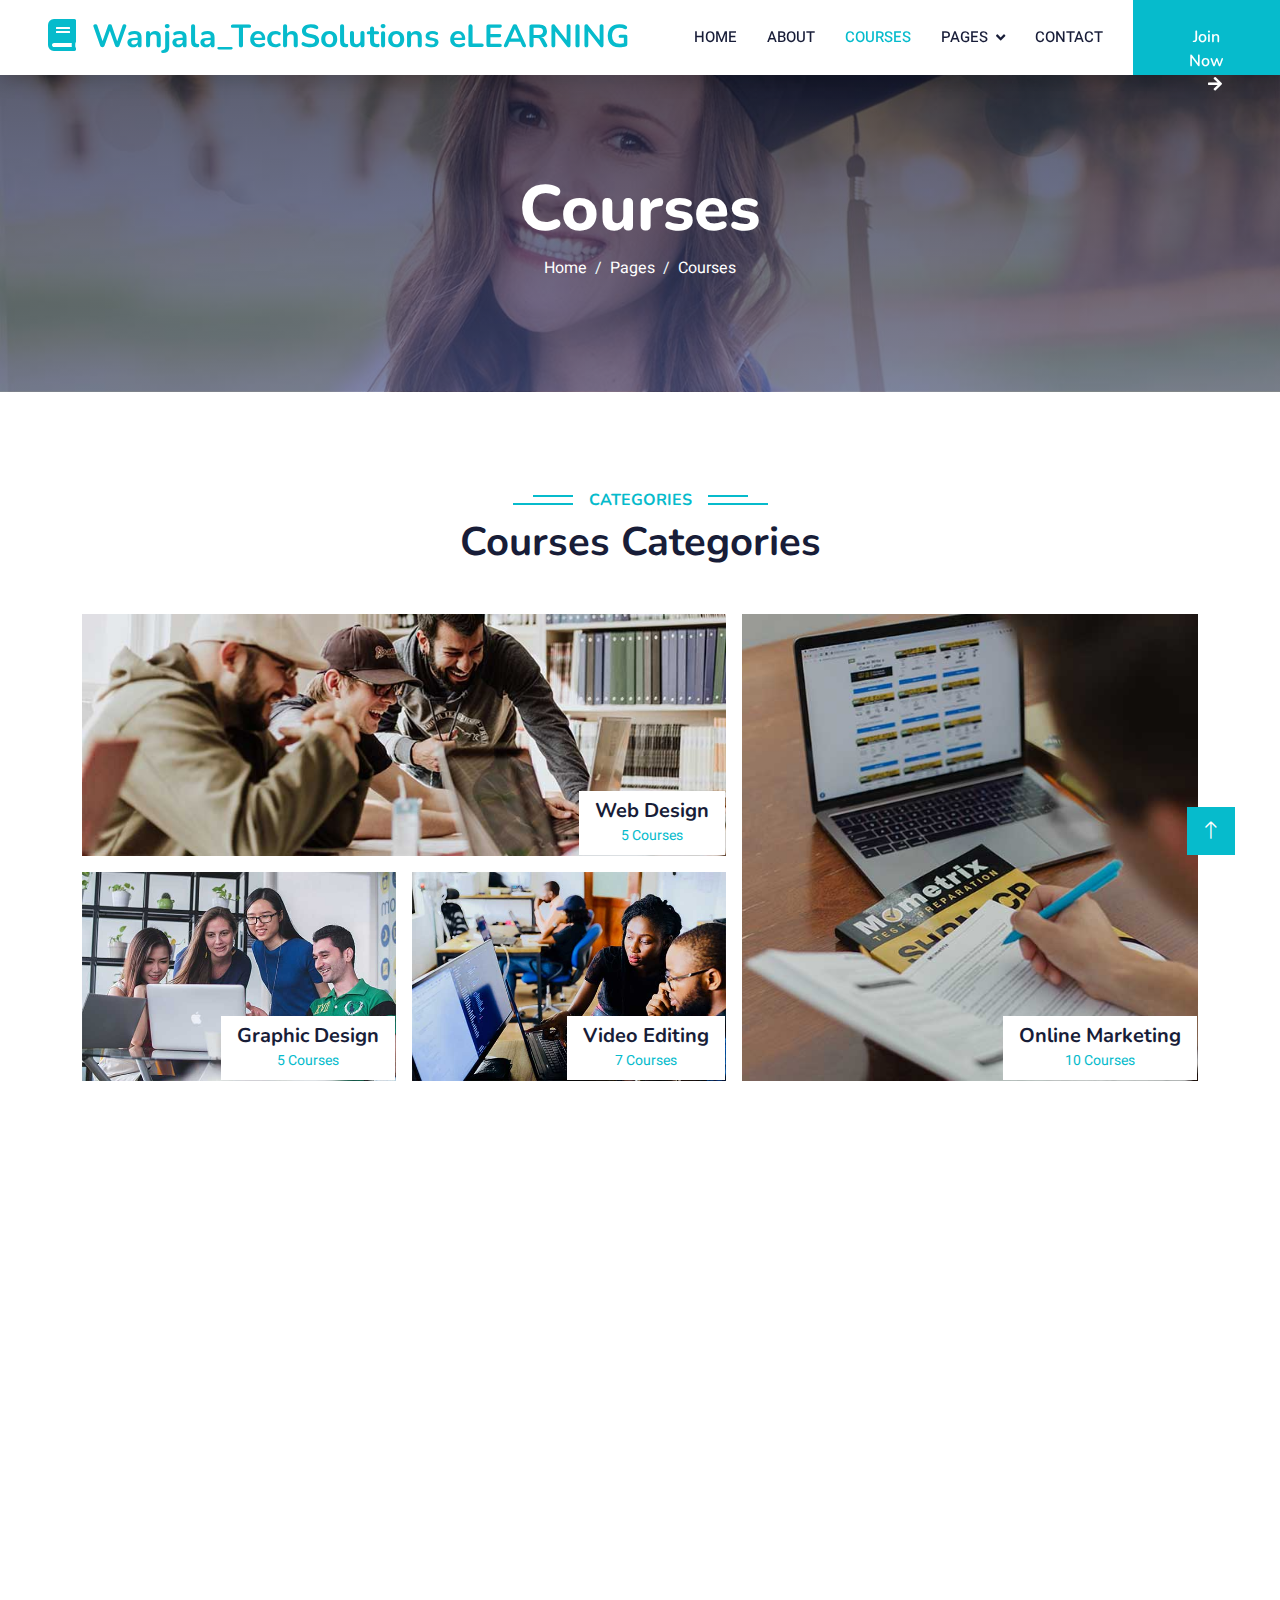
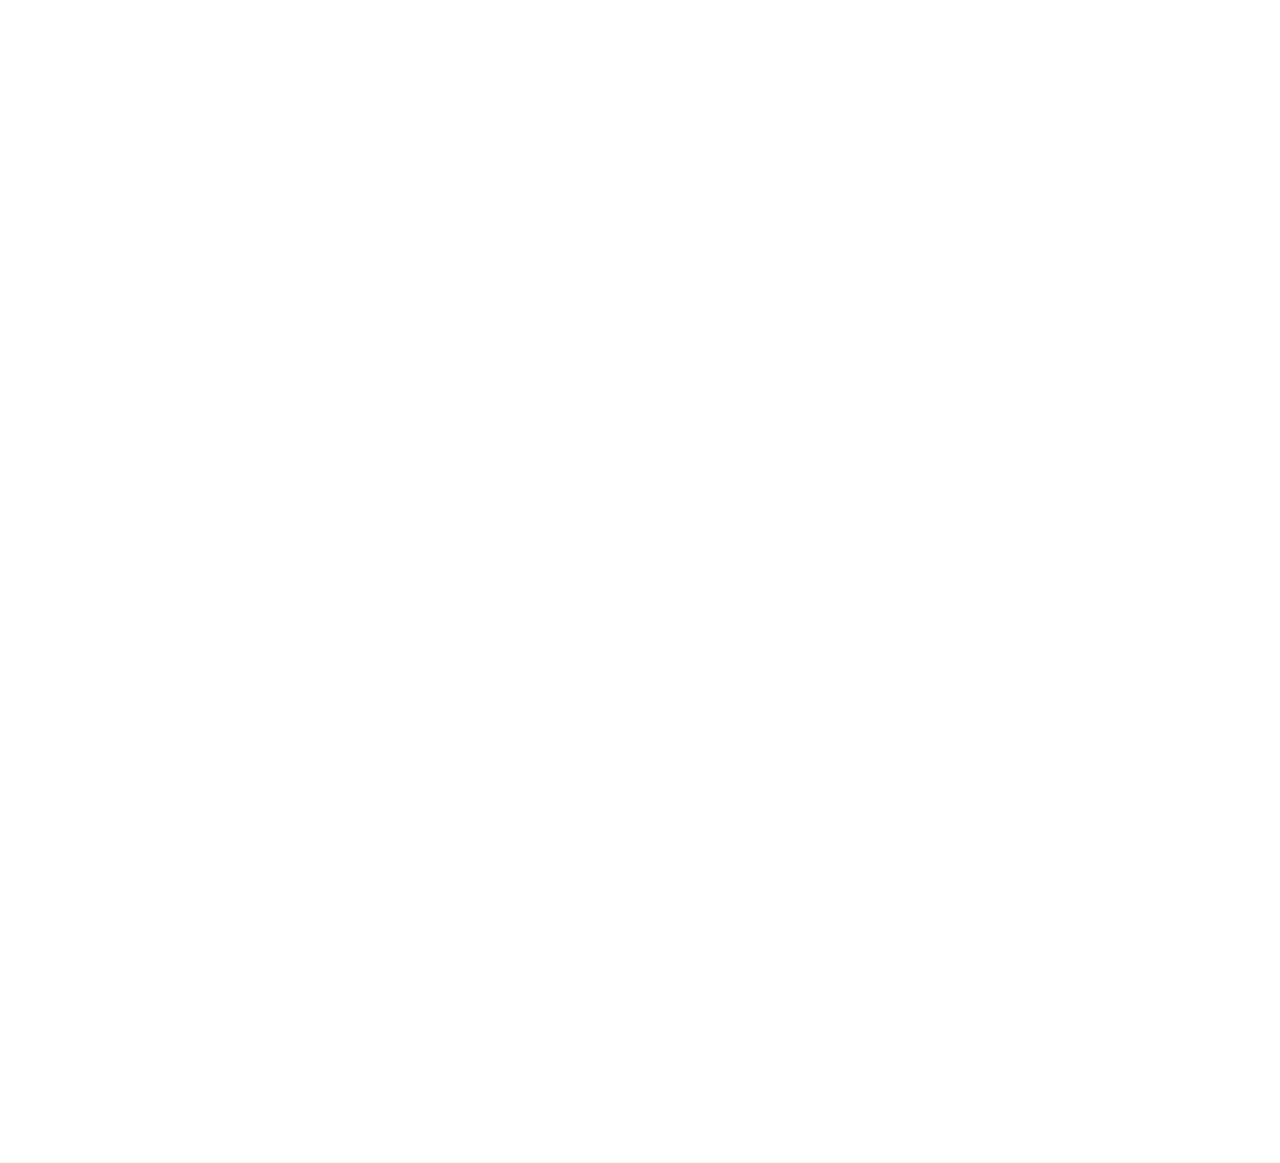
<file: elearning-html-template/courses.html>
<!DOCTYPE html>
<html lang="en">

<head>
    <meta charset="utf-8">
    <title>Wanjala_TechSolutions</title>
    <meta content="width=device-width, initial-scale=1.0" name="viewport">
    <meta content="" name="keywords">
    <meta content="" name="description">

    <!-- Favicon -->
    <link href="img/favicon.ico" rel="icon">

    <!-- Google Web Fonts -->
    <link rel="preconnect" href="https://fonts.googleapis.com">
    <link rel="preconnect" href="https://fonts.gstatic.com" crossorigin>
    <link href="https://fonts.googleapis.com/css2?family=Heebo:wght@400;500;600&family=Nunito:wght@600;700;800&display=swap" rel="stylesheet">

    <!-- Icon Font Stylesheet -->
    <link href="https://cdnjs.cloudflare.com/ajax/libs/font-awesome/5.10.0/css/all.min.css" rel="stylesheet">
    <link href="https://cdn.jsdelivr.net/npm/bootstrap-icons@1.4.1/font/bootstrap-icons.css" rel="stylesheet">

    <!-- Libraries Stylesheet -->
    <link href="lib/animate/animate.min.css" rel="stylesheet">
    <link href="lib/owlcarousel/assets/owl.carousel.min.css" rel="stylesheet">

    <!-- Customized Bootstrap Stylesheet -->
    <link href="css/bootstrap.min.css" rel="stylesheet">

    <!-- Template Stylesheet -->
    <link href="css/style.css" rel="stylesheet">
</head>

<body>
    <!-- Spinner Start -->
    <div id="spinner" class="show bg-white position-fixed translate-middle w-100 vh-100 top-50 start-50 d-flex align-items-center justify-content-center">
        <div class="spinner-border text-primary" style="width: 3rem; height: 3rem;" role="status">
            <span class="sr-only">Loading...</span>
        </div>
    </div>
    <!-- Spinner End -->


    <!-- Navbar Start -->
    <nav class="navbar navbar-expand-lg bg-white navbar-light shadow sticky-top p-0">
        <a href="index.html" class="navbar-brand d-flex align-items-center px-4 px-lg-5">
            <h2 class="m-0 text-primary"><i class="fa fa-book me-3"></i>Wanjala_TechSolutions eLEARNING</h2>
        </a>
        <button type="button" class="navbar-toggler me-4" data-bs-toggle="collapse" data-bs-target="#navbarCollapse">
            <span class="navbar-toggler-icon"></span>
        </button>
        <div class="collapse navbar-collapse" id="navbarCollapse">
            <div class="navbar-nav ms-auto p-4 p-lg-0">
                <a href="index.html" class="nav-item nav-link">Home</a>
                <a href="about.html" class="nav-item nav-link">About</a>
                <a href="courses.html" class="nav-item nav-link active">Courses</a>
                <div class="nav-item dropdown">
                    <a href="#" class="nav-link dropdown-toggle" data-bs-toggle="dropdown">Pages</a>
                    <div class="dropdown-menu fade-down m-0">
                        <a href="team.html" class="dropdown-item">Our Team</a>
                        <a href="testimonial.html" class="dropdown-item">Testimonial</a>
                        <a href="404.html" class="dropdown-item">404 Page</a>
                    </div>
                </div>
                <a href="contact.html" class="nav-item nav-link">Contact</a>
            </div>
            <a href="" class="btn btn-primary py-4 px-lg-5 d-none d-lg-block">Join Now<i class="fa fa-arrow-right ms-3"></i></a>
        </div>
    </nav>
    <!-- Navbar End -->


    <!-- Header Start -->
    <div class="container-fluid bg-primary py-5 mb-5 page-header">
        <div class="container py-5">
            <div class="row justify-content-center">
                <div class="col-lg-10 text-center">
                    <h1 class="display-3 text-white animated slideInDown">Courses</h1>
                    <nav aria-label="breadcrumb">
                        <ol class="breadcrumb justify-content-center">
                            <li class="breadcrumb-item"><a class="text-white" href="#">Home</a></li>
                            <li class="breadcrumb-item"><a class="text-white" href="#">Pages</a></li>
                            <li class="breadcrumb-item text-white active" aria-current="page">Courses</li>
                        </ol>
                    </nav>
                </div>
            </div>
        </div>
    </div>
    <!-- Header End -->


    <!-- Categories Start -->
    <div class="container-xxl py-5 category">
        <div class="container">
            <div class="text-center wow fadeInUp" data-wow-delay="0.1s">
                <h6 class="section-title bg-white text-center text-primary px-3">Categories</h6>
                <h1 class="mb-5">Courses Categories</h1>
            </div>
            <div class="row g-3">
                <div class="col-lg-7 col-md-6">
                    <div class="row g-3">
                        <div class="col-lg-12 col-md-12 wow zoomIn" data-wow-delay="0.1s">
                            <a class="position-relative d-block overflow-hidden" href="">
                                <img class="img-fluid" src="img/cat-1.jpg" alt="">
                                <div class="bg-white text-center position-absolute bottom-0 end-0 py-2 px-3" style="margin: 1px;">
                                    <h5 class="m-0">Web Design</h5>
                                    <small class="text-primary">5 Courses</small>
                                </div>
                            </a>
                        </div>
                        <div class="col-lg-6 col-md-12 wow zoomIn" data-wow-delay="0.3s">
                            <a class="position-relative d-block overflow-hidden" href="">
                                <img class="img-fluid" src="img/cat-2.jpg" alt="">
                                <div class="bg-white text-center position-absolute bottom-0 end-0 py-2 px-3" style="margin: 1px;">
                                    <h5 class="m-0">Graphic Design</h5>
                                    <small class="text-primary">5 Courses</small>
                                </div>
                            </a>
                        </div>
                        <div class="col-lg-6 col-md-12 wow zoomIn" data-wow-delay="0.5s">
                            <a class="position-relative d-block overflow-hidden" href="">
                                <img class="img-fluid" src="img/cat-3.jpg" alt="">
                                <div class="bg-white text-center position-absolute bottom-0 end-0 py-2 px-3" style="margin: 1px;">
                                    <h5 class="m-0">Video Editing</h5>
                                    <small class="text-primary">7 Courses</small>
                                </div>
                            </a>
                        </div>
                    </div>
                </div>
                <div class="col-lg-5 col-md-6 wow zoomIn" data-wow-delay="0.7s" style="min-height: 350px;">
                    <a class="position-relative d-block h-100 overflow-hidden" href="">
                        <img class="img-fluid position-absolute w-100 h-100" src="img/cat-4.jpg" alt="" style="object-fit: cover;">
                        <div class="bg-white text-center position-absolute bottom-0 end-0 py-2 px-3" style="margin:  1px;">
                            <h5 class="m-0">Online Marketing</h5>
                            <small class="text-primary">10 Courses</small>
                        </div>
                    </a>
                </div>
            </div>
        </div>
    </div>
    <!-- Categories Start -->


    <!-- Courses Start -->
    <div class="container-xxl py-5">
        <div class="container">
            <div class="text-center wow fadeInUp" data-wow-delay="0.1s">
                <h6 class="section-title bg-white text-center text-primary px-3">Courses</h6>
                <h1 class="mb-5">Popular Courses</h1>
            </div>
            <div class="row g-4 justify-content-center">
                <div class="col-lg-4 col-md-6 wow fadeInUp" data-wow-delay="0.1s">
                    <div class="course-item bg-light">
                        <div class="position-relative overflow-hidden">
                            <img class="img-fluid" src="img/course-1.jpg" alt="">
                            <div class="w-100 d-flex justify-content-center position-absolute bottom-0 start-0 mb-4">
                                <a href="#" class="flex-shrink-0 btn btn-sm btn-primary px-3 border-end" style="border-radius: 30px 0 0 30px;">Read More</a>
                                <a href="#" class="flex-shrink-0 btn btn-sm btn-primary px-3" style="border-radius: 0 30px 30px 0;">Join Now</a>
                            </div>
                        </div>
                        <div class="text-center p-4 pb-0">
                            <h3 class="mb-0">Ksh. 350,000</h3>
                            <div class="mb-3">
                                <small class="fa fa-star text-primary"></small>
                                <small class="fa fa-star text-primary"></small>
                                <small class="fa fa-star text-primary"></small>
                                <small class="fa fa-star text-primary"></small>
                                <small class="fa fa-star text-primary"></small>
                                <small>(123)</small>
                            </div>
                            <h5 class="mb-4">Java For Mobile Development For Beginners</h5>
                        </div>
                        <div class="d-flex border-top">
                            <small class="flex-fill text-center border-end py-2"><i class="fa fa-user-tie text-primary me-2"></i>Wanjala Devis Wafula</small>
                            <small class="flex-fill text-center border-end py-2"><i class="fa fa-clock text-primary me-2"></i>3 Months</small>
                            <small class="flex-fill text-center py-2"><i class="fa fa-user text-primary me-2"></i>20 Students</small>
                        </div>
                    </div>
                </div>
                <div class="col-lg-4 col-md-6 wow fadeInUp" data-wow-delay="0.3s">
                    <div class="course-item bg-light">
                        <div class="position-relative overflow-hidden">
                            <img class="img-fluid" src="img/course-2.jpg" alt="">
                            <div class="w-100 d-flex justify-content-center position-absolute bottom-0 start-0 mb-4">
                                <a href="#" class="flex-shrink-0 btn btn-sm btn-primary px-3 border-end" style="border-radius: 30px 0 0 30px;">Read More</a>
                                <a href="#" class="flex-shrink-0 btn btn-sm btn-primary px-3" style="border-radius: 0 30px 30px 0;">Join Now</a>
                            </div>
                        </div>
                        <div class="text-center p-4 pb-0">
                            <h3 class="mb-0">Ksh.63,000</h3>
                            <div class="mb-3">
                                <small class="fa fa-star text-primary"></small>
                                <small class="fa fa-star text-primary"></small>
                                <small class="fa fa-star text-primary"></small>
                                <small class="fa fa-star text-primary"></small>
                                <small class="fa fa-star text-primary"></small>
                                <small>(123)</small>
                            </div>
                            <h5 class="mb-4">Web Design & Development Course for Beginners</h5>
                        </div>
                        <div class="d-flex border-top">
                            <small class="flex-fill text-center border-end py-2"><i class="fa fa-user-tie text-primary me-2"></i>Vivia Rosa</small>
                            <small class="flex-fill text-center border-end py-2"><i class="fa fa-clock text-primary me-2"></i>2.5 Months</small>
                            <small class="flex-fill text-center py-2"><i class="fa fa-user text-primary me-2"></i>50 Students</small>
                        </div>
                    </div>
                </div>
                <div class="col-lg-4 col-md-6 wow fadeInUp" data-wow-delay="0.5s">
                    <div class="course-item bg-light">
                        <div class="position-relative overflow-hidden">
                            <img class="img-fluid" src="img/course-3.jpg" alt="">
                            <div class="w-100 d-flex justify-content-center position-absolute bottom-0 start-0 mb-4">
                                <a href="#" class="flex-shrink-0 btn btn-sm btn-primary px-3 border-end" style="border-radius: 30px 0 0 30px;">Read More</a>
                                <a href="#" class="flex-shrink-0 btn btn-sm btn-primary px-3" style="border-radius: 0 30px 30px 0;">Join Now</a>
                            </div>
                        </div>
                        <div class="text-center p-4 pb-0">
                            <h3 class="mb-0">Ksh. 250,000</h3>
                            <div class="mb-3">
                                <small class="fa fa-star text-primary"></small>
                                <small class="fa fa-star text-primary"></small>
                                <small class="fa fa-star text-primary"></small>
                                <small class="fa fa-star text-primary"></small>
                                <small class="fa fa-star text-primary"></small>
                                <small>(123)</small>
                            </div>
                            <h5 class="mb-4">Machine Learning Using PYTHON</h5>
                        </div>
                        <div class="d-flex border-top">
                            <small class="flex-fill text-center border-end py-2"><i class="fa fa-user-tie text-primary me-2"></i>Adrian Roy</small>
                            <small class="flex-fill text-center border-end py-2"><i class="fa fa-clock text-primary me-2"></i>2.5 Months</small>
                            <small class="flex-fill text-center py-2"><i class="fa fa-user text-primary me-2"></i>15 Students</small>
                        </div>
                    </div>
                </div>
            </div>
        </div>
    </div>
    <!-- Courses End -->


    <!-- Testimonial Start -->
    <div class="container-xxl py-5 wow fadeInUp" data-wow-delay="0.1s">
        <div class="container">
            <div class="text-center">
                <h6 class="section-title bg-white text-center text-primary px-3">Testimonial</h6>
                <h1 class="mb-5">Our Students Say!</h1>
            </div>
            <div class="owl-carousel testimonial-carousel position-relative">
                <div class="testimonial-item text-center">
                    <img class="border rounded-circle p-2 mx-auto mb-3" src="img/testimonial-1.jpg" style="width: 80px; height: 80px;">
                    <h5 class="mb-0">Gloria Susan</h5>
                    <p>Web Developer</p>
                    <div class="testimonial-text bg-light text-center p-4">
                    <p class="mb-0">I was such a interesting journey to study at WanjalaTechSolutions. I am a developer.</p>
                    </div>
                </div>
                <div class="testimonial-item text-center">
                    <img class="border rounded-circle p-2 mx-auto mb-3" src="img/testimonial-2.jpg" style="width: 80px; height: 80px;">
                    <h5 class="mb-0">Derick Nyongesa</h5>
                    <p>Lecturer</p>
                    <div class="testimonial-text bg-light text-center p-4">
                    <p class="mb-0">I was such a interesting journey to study at WanjalaTechSolutions. I am a developer.</p>
                    </div>
                </div>
                <div class="testimonial-item text-center">
                    <img class="border rounded-circle p-2 mx-auto mb-3" src="img/testimonial-3.jpg" style="width: 80px; height: 80px;">
                    <h5 class="mb-0">George Otieno</h5>
                    <p>Video Editor</p>
                    <div class="testimonial-text bg-light text-center p-4">
                    <p class="mb-0"> I was such a interesting journey to study at WanjalaTechSolutions. I am a developer.</p>
                    </div>
                </div>
                <div class="testimonial-item text-center">
                    <img class="border rounded-circle p-2 mx-auto mb-3" src="img/testimonial-4.jpg" style="width: 80px; height: 80px;">
                    <h5 class="mb-0">Shalline Nekoye</h5>
                    <p>Graphic Designer</p>
                    <div class="testimonial-text bg-light text-center p-4">
                    <p class="mb-0">I was such a interesting journey to study at WanjalaTechSolutions. I am a developer.</p>
                    </div>
                </div>
            </div>
        </div>
    </div>
    <!-- Testimonial End -->
        

    <!-- Footer Start -->
    <div class="container-fluid bg-dark text-light footer pt-5 mt-5 wow fadeIn" data-wow-delay="0.1s">
        <div class="container py-5">
            <div class="row g-5">
                <div class="col-lg-3 col-md-6">
                    <h4 class="text-white mb-3">Quick Link</h4>
                    <a class="btn btn-link" href="about.html">About Us</a>
                    <a class="btn btn-link" href="contact.html">Contact Us</a>

                    <a class="btn btn-link" href="">Terms & Condition</a>

                </div>
                <div class="col-lg-3 col-md-6">
                    <h4 class="text-white mb-3">Contact</h4>
                    <p class="mb-2"><i class="fa fa-map-marker-alt me-3"></i>39 Street, Bungoma, Kenya</p>
                    <p class="mb-2"><i class="fa fa-phone-alt me-3"></i>+254 115 858 556</p>
                    <p class="mb-2"><i class="fa fa-envelope me-3"></i>wanjaladevis81@.com</p>
                    <div class="d-flex pt-2">
                        <a class="btn btn-outline-light btn-social" href=""><i class="fab fa-twitter"></i></a>
                        <a class="btn btn-outline-light btn-social" href=""><i class="fab fa-facebook-f"></i></a>
                        <a class="btn btn-outline-light btn-social" href=""><i class="fab fa-youtube"></i></a>
                        <a class="btn btn-outline-light btn-social" href=""><i class="fab fa-linkedin-in"></i></a>
                    </div>
                </div>
                <div class="col-lg-3 col-md-6">
                    <h4 class="text-white mb-3">Gallery</h4>
                    <div class="row g-2 pt-2">
                        <div class="col-4">
                            <img class="img-fluid bg-light p-1" src="img/course-1.jpg" alt="">
                        </div>
                        <div class="col-4">
                            <img class="img-fluid bg-light p-1" src="img/course-2.jpg" alt="">
                        </div>
                        <div class="col-4">
                            <img class="img-fluid bg-light p-1" src="img/course-3.jpg" alt="">
                        </div>
                        <div class="col-4">
                            <img class="img-fluid bg-light p-1" src="img/course-2.jpg" alt="">
                        </div>
                        <div class="col-4">
                            <img class="img-fluid bg-light p-1" src="img/course-3.jpg" alt="">
                        </div>
                        <div class="col-4">
                            <img class="img-fluid bg-light p-1" src="img/course-1.jpg" alt="">
                        </div>
                    </div>
                </div>
                <div class="col-lg-3 col-md-6">
                    <h4 class="text-white mb-3">Newsletter</h4>
                    <p>Subscribe to our newsletter for daily updates.</p>
                    <div class="position-relative mx-auto" style="max-width: 400px;">
                        <input class="form-control border-0 w-100 py-3 ps-4 pe-5" type="text" placeholder="Your email">
                        <button type="button" class="btn btn-primary py-2 position-absolute top-0 end-0 mt-2 me-2">SignUp</button>
                    </div>
                </div>
            </div>
        </div>
        <div class="container">
            <div class="copyright">
                <div class="row">
                    <div class="col-md-6 text-center text-md-start mb-3 mb-md-0">
                        &copy; <a class="border-bottom" href="#">WanjalaTechSolutions</a>, All Right Reserved.

                        <!--/*** This template is free as long as you keep the footer author’s credit link/attribution link/backlink. If you'd like to use the template without the footer author’s credit link/attribution link/backlink, you can purchase the Credit Removal License from "https://htmlcodex.com/credit-removal". Thank you for your support. ***/-->
                        Designed By <a class="border-bottom" href="wanjaladevis81@gmail.com">WanjalaDavis</a>
                    </div>
                    <div class="col-md-6 text-center text-md-end">
                        <div class="footer-menu">
                            <a href="index.html">Home</a>
                            <a href="">Cookies</a>


                        </div>
                    </div>
                </div>
            </div>
        </div>
    </div>
    <!-- Footer End -->


    <!-- Back to Top -->
    <a href="#" class="btn btn-lg btn-primary btn-lg-square back-to-top"><i class="bi bi-arrow-up"></i></a>


    <!-- JavaScript Libraries -->
    <script src="https://code.jquery.com/jquery-3.4.1.min.js"></script>
    <script src="https://cdn.jsdelivr.net/npm/bootstrap@5.0.0/dist/js/bootstrap.bundle.min.js"></script>
    <script src="lib/wow/wow.min.js"></script>
    <script src="lib/easing/easing.min.js"></script>
    <script src="lib/waypoints/waypoints.min.js"></script>
    <script src="lib/owlcarousel/owl.carousel.min.js"></script>

    <!-- Template Javascript -->
    <script src="js/main.js"></script>
</body>

</html>
</file>
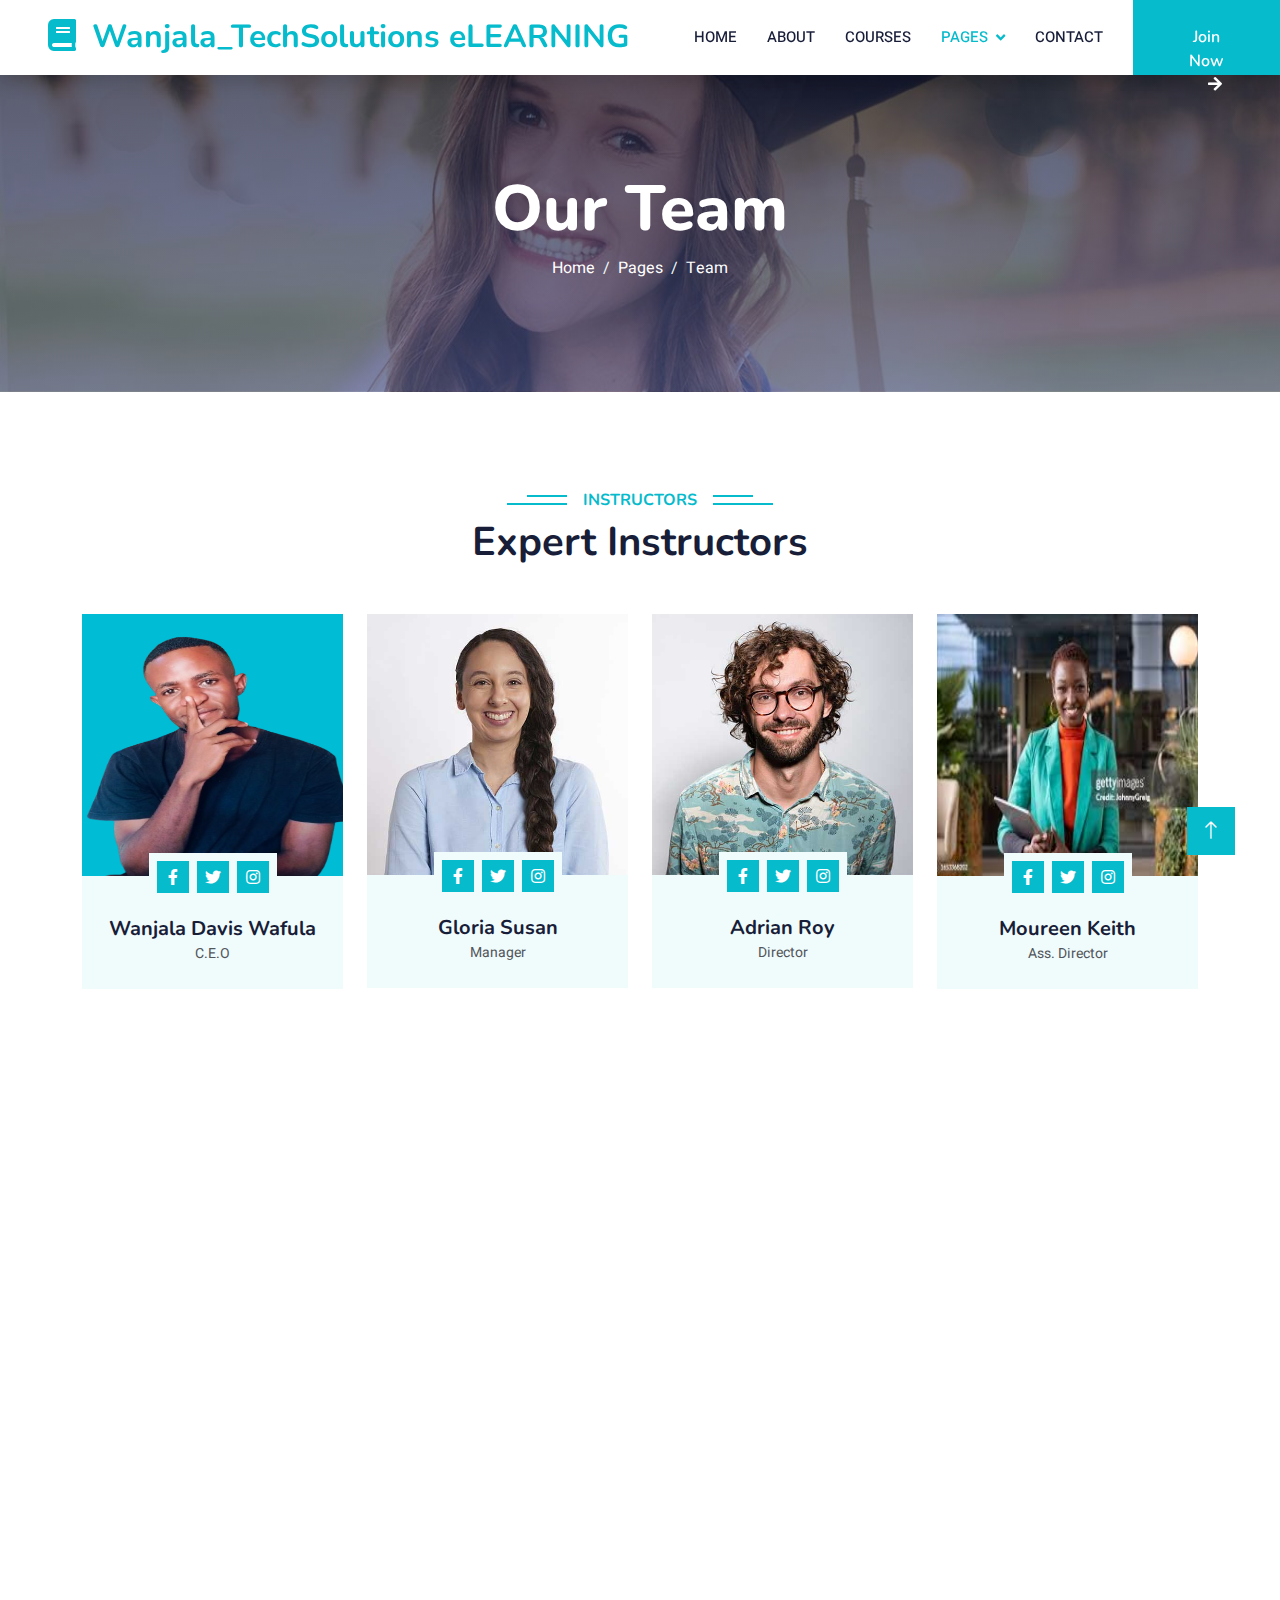
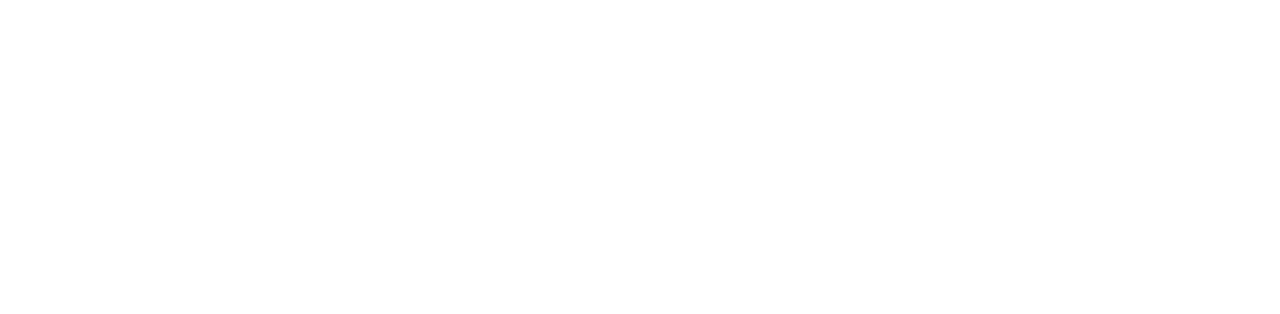
<file: elearning-html-template/team.html>
<!DOCTYPE html>
<html lang="en">

<head>
    <meta charset="utf-8">
    <title>Wanjala_TechSolutions</title>
    <meta content="width=device-width, initial-scale=1.0" name="viewport">
    <meta content="" name="keywords">
    <meta content="" name="description">

    <!-- Favicon -->
    <link href="img/favicon.ico" rel="icon">

    <!-- Google Web Fonts -->
    <link rel="preconnect" href="https://fonts.googleapis.com">
    <link rel="preconnect" href="https://fonts.gstatic.com" crossorigin>
    <link href="https://fonts.googleapis.com/css2?family=Heebo:wght@400;500;600&family=Nunito:wght@600;700;800&display=swap" rel="stylesheet">

    <!-- Icon Font Stylesheet -->
    <link href="https://cdnjs.cloudflare.com/ajax/libs/font-awesome/5.10.0/css/all.min.css" rel="stylesheet">
    <link href="https://cdn.jsdelivr.net/npm/bootstrap-icons@1.4.1/font/bootstrap-icons.css" rel="stylesheet">

    <!-- Libraries Stylesheet -->
    <link href="lib/animate/animate.min.css" rel="stylesheet">
    <link href="lib/owlcarousel/assets/owl.carousel.min.css" rel="stylesheet">

    <!-- Customized Bootstrap Stylesheet -->
    <link href="css/bootstrap.min.css" rel="stylesheet">

    <!-- Template Stylesheet -->
    <link href="css/style.css" rel="stylesheet">
</head>

<body>
    <!-- Spinner Start -->
    <div id="spinner" class="show bg-white position-fixed translate-middle w-100 vh-100 top-50 start-50 d-flex align-items-center justify-content-center">
        <div class="spinner-border text-primary" style="width: 3rem; height: 3rem;" role="status">
            <span class="sr-only">Loading...</span>
        </div>
    </div>
    <!-- Spinner End -->


    <!-- Navbar Start -->
    <nav class="navbar navbar-expand-lg bg-white navbar-light shadow sticky-top p-0">
        <a href="index.html" class="navbar-brand d-flex align-items-center px-4 px-lg-5">
            <h2 class="m-0 text-primary"><i class="fa fa-book me-3"></i>Wanjala_TechSolutions eLEARNING</h2>
        </a>
        <button type="button" class="navbar-toggler me-4" data-bs-toggle="collapse" data-bs-target="#navbarCollapse">
            <span class="navbar-toggler-icon"></span>
        </button>
        <div class="collapse navbar-collapse" id="navbarCollapse">
            <div class="navbar-nav ms-auto p-4 p-lg-0">
                <a href="index.html" class="nav-item nav-link">Home</a>
                <a href="about.html" class="nav-item nav-link">About</a>
                <a href="courses.html" class="nav-item nav-link">Courses</a>
                <div class="nav-item dropdown">
                    <a href="#" class="nav-link dropdown-toggle active" data-bs-toggle="dropdown">Pages</a>
                    <div class="dropdown-menu fade-down m-0">
                        <a href="team.html" class="dropdown-item active">Our Team</a>
                        <a href="testimonial.html" class="dropdown-item">Testimonial</a>
                        <a href="404.html" class="dropdown-item">404 Page</a>
                    </div>
                </div>
                <a href="contact.html" class="nav-item nav-link">Contact</a>
            </div>
            <a href="" class="btn btn-primary py-4 px-lg-5 d-none d-lg-block">Join Now<i class="fa fa-arrow-right ms-3"></i></a>
        </div>
    </nav>
    <!-- Navbar End -->


    <!-- Header Start -->
    <div class="container-fluid bg-primary py-5 mb-5 page-header">
        <div class="container py-5">
            <div class="row justify-content-center">
                <div class="col-lg-10 text-center">
                    <h1 class="display-3 text-white animated slideInDown">Our Team</h1>
                    <nav aria-label="breadcrumb">
                        <ol class="breadcrumb justify-content-center">
                            <li class="breadcrumb-item"><a class="text-white" href="#">Home</a></li>
                            <li class="breadcrumb-item"><a class="text-white" href="#">Pages</a></li>
                            <li class="breadcrumb-item text-white active" aria-current="page">Team</li>
                        </ol>
                    </nav>
                </div>
            </div>
        </div>
    </div>
    <!-- Header End -->


    <!-- Team Start -->
    <div class="container-xxl py-5">
        <div class="container">
            <div class="text-center wow fadeInUp" data-wow-delay="0.1s">
                <h6 class="section-title bg-white text-center text-primary px-3">Instructors</h6>
                <h1 class="mb-5">Expert Instructors</h1>
            </div>
            <div class="row g-4">
                <div class="col-lg-3 col-md-6 wow fadeInUp" data-wow-delay="0.1s">
                    <div class="team-item bg-light">
                        <div class="overflow-hidden">
                            <img class="img-fluid" src="img/wanjala.png" style="height: 262px; width: 525px" alt="">
                        </div>
                        <div class="position-relative d-flex justify-content-center" style="margin-top: -23px;">
                            <div class="bg-light d-flex justify-content-center pt-2 px-1">
                                <a class="btn btn-sm-square btn-primary mx-1" href=""><i class="fab fa-facebook-f"></i></a>
                                <a class="btn btn-sm-square btn-primary mx-1" href=""><i class="fab fa-twitter"></i></a>
                                <a class="btn btn-sm-square btn-primary mx-1" href=""><i class="fab fa-instagram"></i></a>
                            </div>
                        </div>
                        <div class="text-center p-4">
                            <h5 class="mb-0">Wanjala Davis Wafula</h5>
                            <small>C.E.O</small>
                        </div>
                    </div>
                </div>
                <div class="col-lg-3 col-md-6 wow fadeInUp" data-wow-delay="0.3s">
                    <div class="team-item bg-light">
                        <div class="overflow-hidden">
                            <img class="img-fluid" src="img/team-2.jpg" alt="">
                        </div>
                        <div class="position-relative d-flex justify-content-center" style="margin-top: -23px;">
                            <div class="bg-light d-flex justify-content-center pt-2 px-1">
                                <a class="btn btn-sm-square btn-primary mx-1" href=""><i class="fab fa-facebook-f"></i></a>
                                <a class="btn btn-sm-square btn-primary mx-1" href=""><i class="fab fa-twitter"></i></a>
                                <a class="btn btn-sm-square btn-primary mx-1" href=""><i class="fab fa-instagram"></i></a>
                            </div>
                        </div>
                        <div class="text-center p-4">
                            <h5 class="mb-0">Gloria Susan</h5>
                            <small>Manager</small>
                        </div>
                    </div>
                </div>
                <div class="col-lg-3 col-md-6 wow fadeInUp" data-wow-delay="0.5s">
                    <div class="team-item bg-light">
                        <div class="overflow-hidden">
                            <img class="img-fluid" src="img/team-3.jpg" alt="">
                        </div>
                        <div class="position-relative d-flex justify-content-center" style="margin-top: -23px;">
                            <div class="bg-light d-flex justify-content-center pt-2 px-1">
                                <a class="btn btn-sm-square btn-primary mx-1" href=""><i class="fab fa-facebook-f"></i></a>
                                <a class="btn btn-sm-square btn-primary mx-1" href=""><i class="fab fa-twitter"></i></a>
                                <a class="btn btn-sm-square btn-primary mx-1" href=""><i class="fab fa-instagram"></i></a>
                            </div>
                        </div>
                        <div class="text-center p-4">
                            <h5 class="mb-0">Adrian Roy</h5>
                            <small>Director</small>
                        </div>
                    </div>
                </div>
                <div class="col-lg-3 col-md-6 wow fadeInUp" data-wow-delay="0.7s">
                    <div class="team-item bg-light">
                        <div class="overflow-hidden">
                            <img class="img-fluid" src="img/img.png" style="height: 262px; width: 525px" alt="">
                        </div>
                        <div class="position-relative d-flex justify-content-center" style="margin-top: -23px;">
                            <div class="bg-light d-flex justify-content-center pt-2 px-1">
                                <a class="btn btn-sm-square btn-primary mx-1" href=""><i class="fab fa-facebook-f"></i></a>
                                <a class="btn btn-sm-square btn-primary mx-1" href=""><i class="fab fa-twitter"></i></a>
                                <a class="btn btn-sm-square btn-primary mx-1" href=""><i class="fab fa-instagram"></i></a>
                            </div>
                        </div>
                        <div class="text-center p-4">
                            <h5 class="mb-0">Moureen Keith</h5>
                            <small>Ass. Director</small>
                        </div>
                    </div>
                </div>
                <div class="col-lg-3 col-md-6 wow fadeInUp" data-wow-delay="0.1s">
                    <div class="team-item bg-light">
                        <div class="overflow-hidden">
                            <img class="img-fluid" src="img/derick.jpeg" alt="">
                        </div>
                        <div class="position-relative d-flex justify-content-center" style="margin-top: -23px;">
                            <div class="bg-light d-flex justify-content-center pt-2 px-1">
                                <a class="btn btn-sm-square btn-primary mx-1" href=""><i class="fab fa-facebook-f"></i></a>
                                <a class="btn btn-sm-square btn-primary mx-1" href=""><i class="fab fa-twitter"></i></a>
                                <a class="btn btn-sm-square btn-primary mx-1" href=""><i class="fab fa-instagram"></i></a>
                            </div>
                        </div>
                        <div class="text-center p-4">
                            <h5 class="mb-0">Derick Nyongesa</h5>
                            <small>Treasurer</small>
                        </div>
                    </div>
                </div>
                <div class="col-lg-3 col-md-6 wow fadeInUp" data-wow-delay="0.3s">
                    <div class="team-item bg-light">
                        <div class="overflow-hidden">
                            <img class="img-fluid" src="img/img_1.png" style="height: 262px; width: 525px" alt="">
                        </div>
                        <div class="position-relative d-flex justify-content-center" style="margin-top: -23px;">
                            <div class="bg-light d-flex justify-content-center pt-2 px-1">
                                <a class="btn btn-sm-square btn-primary mx-1" href=""><i class="fab fa-facebook-f"></i></a>
                                <a class="btn btn-sm-square btn-primary mx-1" href=""><i class="fab fa-twitter"></i></a>
                                <a class="btn btn-sm-square btn-primary mx-1" href=""><i class="fab fa-instagram"></i></a>
                            </div>
                        </div>
                        <div class="text-center p-4">
                            <h5 class="mb-0">Rusef Alexander</h5>
                            <small>Secretary</small>
                        </div>
                    </div>
                </div>
                <div class="col-lg-3 col-md-6 wow fadeInUp" data-wow-delay="0.5s">
                    <div class="team-item bg-light">
                        <div class="overflow-hidden">
                            <img class="img-fluid" src="img/img_2.png" style="height: 262px; width: 525px" alt="">
                        </div>
                        <div class="position-relative d-flex justify-content-center" style="margin-top: -23px;">
                            <div class="bg-light d-flex justify-content-center pt-2 px-1">
                                <a class="btn btn-sm-square btn-primary mx-1" href=""><i class="fab fa-facebook-f"></i></a>
                                <a class="btn btn-sm-square btn-primary mx-1" href=""><i class="fab fa-twitter"></i></a>
                                <a class="btn btn-sm-square btn-primary mx-1" href=""><i class="fab fa-instagram"></i></a>
                            </div>
                        </div>
                        <div class="text-center p-4">
                            <h5 class="mb-0">Dennis Tilen</h5>
                            <small>Chief Editor</small>
                        </div>
                    </div>
                </div>
                <div class="col-lg-3 col-md-6 wow fadeInUp" data-wow-delay="0.7s">
                    <div class="team-item bg-light">
                        <div class="overflow-hidden">
                            <img class="img-fluid" src="img/vivian.png"  style="height: 262px; width: 525px" alt="">
                        </div>
                        <div class="position-relative d-flex justify-content-center" style="margin-top: -23px;">
                            <div class="bg-light d-flex justify-content-center pt-2 px-1">
                                <a class="btn btn-sm-square btn-primary mx-1" href=""><i class="fab fa-facebook-f"></i></a>
                                <a class="btn btn-sm-square btn-primary mx-1" href=""><i class="fab fa-twitter"></i></a>
                                <a class="btn btn-sm-square btn-primary mx-1" href=""><i class="fab fa-instagram"></i></a>
                            </div>
                        </div>
                        <div class="text-center p-4">
                            <h5 class="mb-0">Vivian Rosa</h5>
                            <small>Ass. Program Director</small>
                        </div>
                    </div>
                </div>
            </div>
        </div>
    </div>
    <!-- Team End -->
        

    <!-- Footer Start -->
    <div class="container-fluid bg-dark text-light footer pt-5 mt-5 wow fadeIn" data-wow-delay="0.1s">
        <div class="container py-5">
            <div class="row g-5">
                <div class="col-lg-3 col-md-6">
                    <h4 class="text-white mb-3">Quick Link</h4>
                    <a class="btn btn-link" href="about.html">About Us</a>
                    <a class="btn btn-link" href="contact.html">Contact Us</a>

                    <a class="btn btn-link" href="">Terms & Condition</a>

                </div>
                <div class="col-lg-3 col-md-6">
                    <h4 class="text-white mb-3">Contact</h4>
                    <p class="mb-2"><i class="fa fa-map-marker-alt me-3"></i>039 Street, Bungoma, Kenya</p>
                    <p class="mb-2"><i class="fa fa-phone-alt me-3"></i>+254 115 855 856</p>
                    <p class="mb-2"><i class="fa fa-envelope me-3"></i>wanjaladevis81@.com</p>
                    <div class="d-flex pt-2">
                        <a class="btn btn-outline-light btn-social" href=""><i class="fab fa-twitter"></i></a>
                        <a class="btn btn-outline-light btn-social" href=""><i class="fab fa-facebook-f"></i></a>
                        <a class="btn btn-outline-light btn-social" href=""><i class="fab fa-youtube"></i></a>
                        <a class="btn btn-outline-light btn-social" href=""><i class="fab fa-linkedin-in"></i></a>
                    </div>
                </div>
                <div class="col-lg-3 col-md-6">
                    <h4 class="text-white mb-3">Gallery</h4>
                    <div class="row g-2 pt-2">
                        <div class="col-4">
                            <img class="img-fluid bg-light p-1" src="img/course-1.jpg" alt="">
                        </div>
                        <div class="col-4">
                            <img class="img-fluid bg-light p-1" src="img/course-2.jpg" alt="">
                        </div>
                        <div class="col-4">
                            <img class="img-fluid bg-light p-1" src="img/course-3.jpg" alt="">
                        </div>
                        <div class="col-4">
                            <img class="img-fluid bg-light p-1" src="img/course-2.jpg" alt="">
                        </div>
                        <div class="col-4">
                            <img class="img-fluid bg-light p-1" src="img/course-3.jpg" alt="">
                        </div>
                        <div class="col-4">
                            <img class="img-fluid bg-light p-1" src="img/course-1.jpg" alt="">
                        </div>
                    </div>
                </div>
                <div class="col-lg-3 col-md-6">
                    <h4 class="text-white mb-3">Newsletter</h4>
                    <p>Dolor amet sit justo amet elitr clita ipsum elitr est.</p>
                    <div class="position-relative mx-auto" style="max-width: 400px;">
                        <input class="form-control border-0 w-100 py-3 ps-4 pe-5" type="text" placeholder="Your email">
                        <button type="button" class="btn btn-primary py-2 position-absolute top-0 end-0 mt-2 me-2">SignUp</button>
                    </div>
                </div>
            </div>
        </div>
        <div class="container">
            <div class="copyright">
                <div class="row">
                    <div class="col-md-6 text-center text-md-start mb-3 mb-md-0">
                        &copy; <a class="border-bottom" href="#">WanjalaTechSolutions</a>, All Right Reserved.

                        <!--/*** This template is free as long as you keep the footer author’s credit link/attribution link/backlink. If you'd like to use the template without the footer author’s credit link/attribution link/backlink, you can purchase the Credit Removal License from "https://htmlcodex.com/credit-removal". Thank you for your support. ***/-->
                        Designed By <a class="border-bottom" href="wanjaladevis81@gmail.com">WanjalaDavis</a>
                    </div>
                    <div class="col-md-6 text-center text-md-end">
                        <div class="footer-menu">
                            <a href="index.html">Home</a>

                            <a href="contact.html">Help</a>
                          
                        </div>
                    </div>
                </div>
            </div>
        </div>
    </div>
    <!-- Footer End -->


    <!-- Back to Top -->
    <a href="#" class="btn btn-lg btn-primary btn-lg-square back-to-top"><i class="bi bi-arrow-up"></i></a>


    <!-- JavaScript Libraries -->
    <script src="https://code.jquery.com/jquery-3.4.1.min.js"></script>
    <script src="https://cdn.jsdelivr.net/npm/bootstrap@5.0.0/dist/js/bootstrap.bundle.min.js"></script>
    <script src="lib/wow/wow.min.js"></script>
    <script src="lib/easing/easing.min.js"></script>
    <script src="lib/waypoints/waypoints.min.js"></script>
    <script src="lib/owlcarousel/owl.carousel.min.js"></script>

    <!-- Template Javascript -->
    <script src="js/main.js"></script>
</body>

</html>
</file>
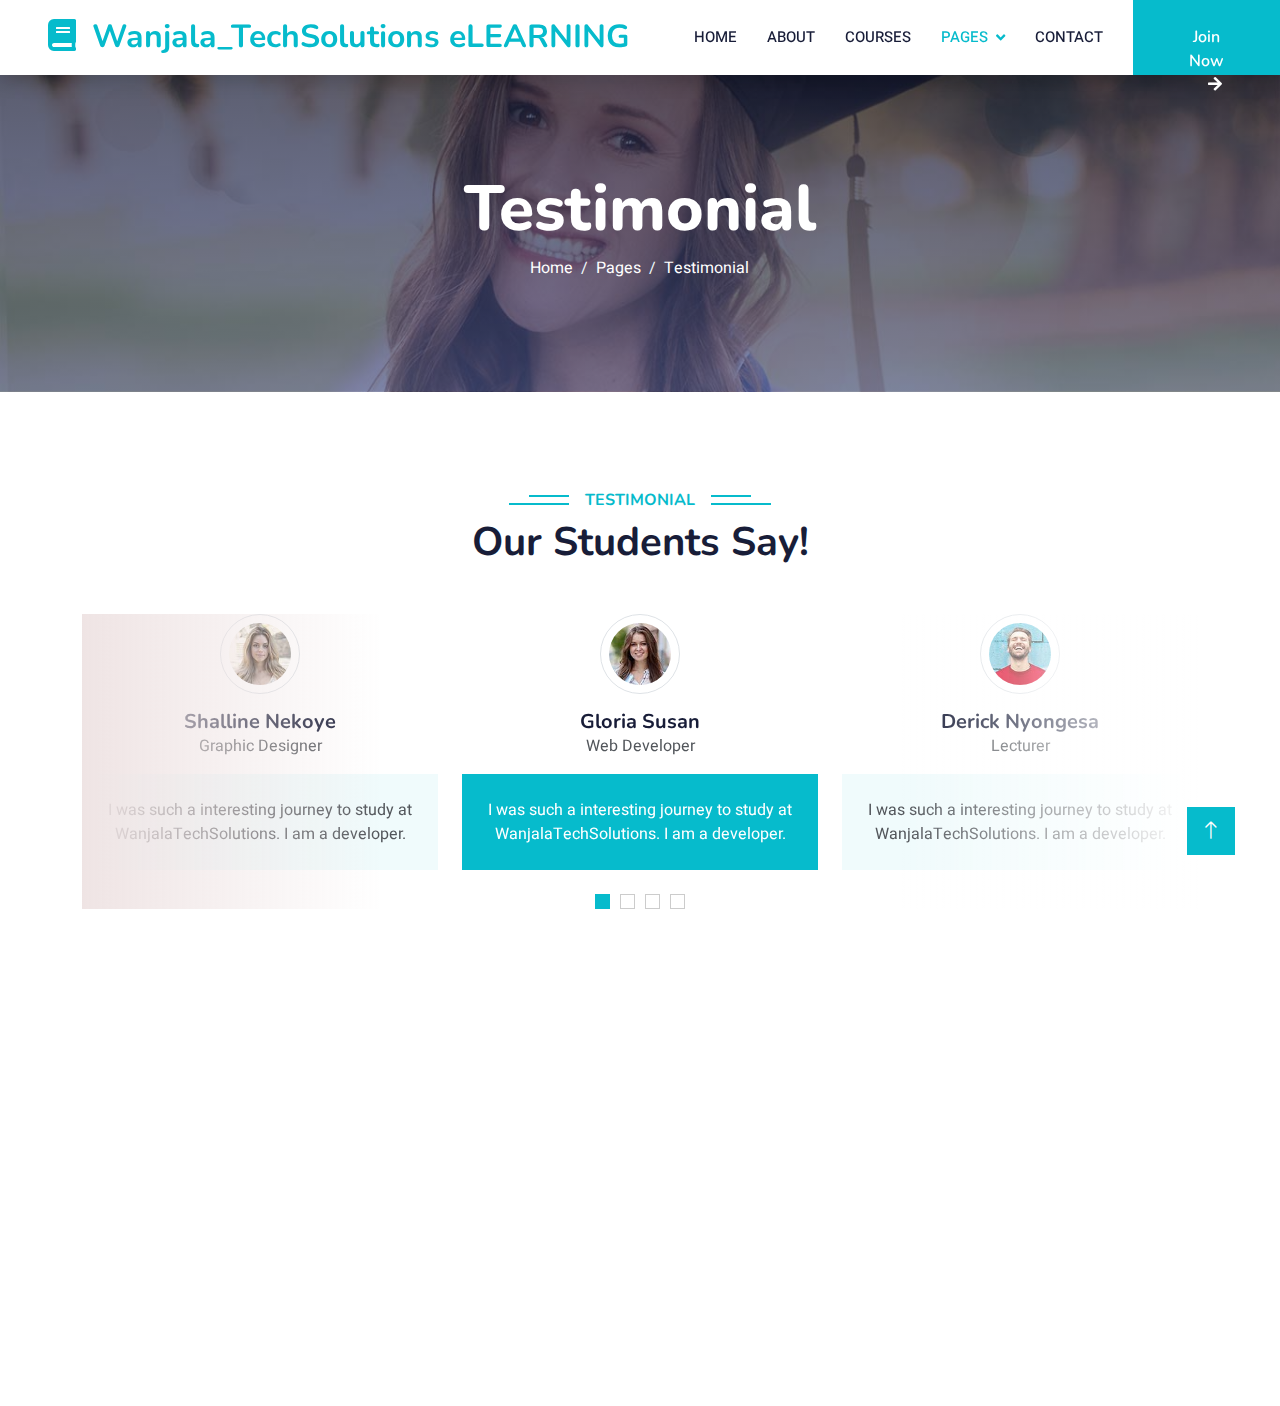
<file: elearning-html-template/testimonial.html>
<!DOCTYPE html>
<html lang="en">

<head>
    <meta charset="utf-8">
    <title>Wanjala_TechSolutions</title>
    <meta content="width=device-width, initial-scale=1.0" name="viewport">
    <meta content="" name="keywords">
    <meta content="" name="description">

    <!-- Favicon -->
    <link href="img/favicon.ico" rel="icon">

    <!-- Google Web Fonts -->
    <link rel="preconnect" href="https://fonts.googleapis.com">
    <link rel="preconnect" href="https://fonts.gstatic.com" crossorigin>
    <link href="https://fonts.googleapis.com/css2?family=Heebo:wght@400;500;600&family=Nunito:wght@600;700;800&display=swap" rel="stylesheet">

    <!-- Icon Font Stylesheet -->
    <link href="https://cdnjs.cloudflare.com/ajax/libs/font-awesome/5.10.0/css/all.min.css" rel="stylesheet">
    <link href="https://cdn.jsdelivr.net/npm/bootstrap-icons@1.4.1/font/bootstrap-icons.css" rel="stylesheet">

    <!-- Libraries Stylesheet -->
    <link href="lib/animate/animate.min.css" rel="stylesheet">
    <link href="lib/owlcarousel/assets/owl.carousel.min.css" rel="stylesheet">

    <!-- Customized Bootstrap Stylesheet -->
    <link href="css/bootstrap.min.css" rel="stylesheet">

    <!-- Template Stylesheet -->
    <link href="css/style.css" rel="stylesheet">
</head>

<body>
    <!-- Spinner Start -->
    <div id="spinner" class="show bg-white position-fixed translate-middle w-100 vh-100 top-50 start-50 d-flex align-items-center justify-content-center">
        <div class="spinner-border text-primary" style="width: 3rem; height: 3rem;" role="status">
            <span class="sr-only">Loading...</span>
        </div>
    </div>
    <!-- Spinner End -->


    <!-- Navbar Start -->
    <nav class="navbar navbar-expand-lg bg-white navbar-light shadow sticky-top p-0">
        <a href="index.html" class="navbar-brand d-flex align-items-center px-4 px-lg-5">
            <h2 class="m-0 text-primary"><i class="fa fa-book me-3"></i>Wanjala_TechSolutions eLEARNING</h2>
        </a>
        <button type="button" class="navbar-toggler me-4" data-bs-toggle="collapse" data-bs-target="#navbarCollapse">
            <span class="navbar-toggler-icon"></span>
        </button>
        <div class="collapse navbar-collapse" id="navbarCollapse">
            <div class="navbar-nav ms-auto p-4 p-lg-0">
                <a href="index.html" class="nav-item nav-link">Home</a>
                <a href="about.html" class="nav-item nav-link">About</a>
                <a href="courses.html" class="nav-item nav-link">Courses</a>
                <div class="nav-item dropdown">
                    <a href="#" class="nav-link dropdown-toggle active" data-bs-toggle="dropdown">Pages</a>
                    <div class="dropdown-menu fade-down m-0">
                        <a href="team.html" class="dropdown-item">Our Team</a>
                        <a href="testimonial.html" class="dropdown-item active">Testimonial</a>
                        <a href="404.html" class="dropdown-item">404 Page</a>
                    </div>
                </div>
                <a href="contact.html" class="nav-item nav-link">Contact</a>
            </div>
            <a href="" class="btn btn-primary py-4 px-lg-5 d-none d-lg-block">Join Now<i class="fa fa-arrow-right ms-3"></i></a>
        </div>
    </nav>
    <!-- Navbar End -->


    <!-- Header Start -->
    <div class="container-fluid bg-primary py-5 mb-5 page-header">
        <div class="container py-5">
            <div class="row justify-content-center">
                <div class="col-lg-10 text-center">
                    <h1 class="display-3 text-white animated slideInDown">Testimonial</h1>
                    <nav aria-label="breadcrumb">
                        <ol class="breadcrumb justify-content-center">
                            <li class="breadcrumb-item"><a class="text-white" href="#">Home</a></li>
                            <li class="breadcrumb-item"><a class="text-white" href="#">Pages</a></li>
                            <li class="breadcrumb-item text-white active" aria-current="page">Testimonial</li>
                        </ol>
                    </nav>
                </div>
            </div>
        </div>
    </div>
    <!-- Header End -->


    <!-- Testimonial Start -->
    <div class="container-xxl py-5 wow fadeInUp" data-wow-delay="0.1s">
        <div class="container">
            <div class="text-center">
                <h6 class="section-title bg-white text-center text-primary px-3">Testimonial</h6>
                <h1 class="mb-5">Our Students Say!</h1>
            </div>
            <div class="owl-carousel testimonial-carousel position-relative">
                <div class="testimonial-item text-center">
                    <img class="border rounded-circle p-2 mx-auto mb-3" src="img/testimonial-1.jpg" style="width: 80px; height: 80px;">
                    <h5 class="mb-0">Gloria Susan</h5>
                    <p>Web Developer</p>
                    <div class="testimonial-text bg-light text-center p-4">
                    <p class="mb-0">I was such a interesting journey to study at WanjalaTechSolutions. I am a developer.</p>
                    </div>
                </div>
                <div class="testimonial-item text-center">
                    <img class="border rounded-circle p-2 mx-auto mb-3" src="img/testimonial-2.jpg" style="width: 80px; height: 80px;">
                    <h5 class="mb-0">Derick Nyongesa</h5>
                    <p>Lecturer</p>
                    <div class="testimonial-text bg-light text-center p-4">
                    <p class="mb-0">I was such a interesting journey to study at WanjalaTechSolutions. I am a developer.</p>
                    </div>
                </div>
                <div class="testimonial-item text-center">
                    <img class="border rounded-circle p-2 mx-auto mb-3" src="img/testimonial-3.jpg" style="width: 80px; height: 80px;">
                    <h5 class="mb-0">George Otieno</h5>
                    <p>Video Editor</p>
                    <div class="testimonial-text bg-light text-center p-4">
                    <p class="mb-0">I was such a interesting journey to study at WanjalaTechSolutions. I am a developer </p>
                    </div>
                </div>
                <div class="testimonial-item text-center">
                    <img class="border rounded-circle p-2 mx-auto mb-3" src="img/testimonial-4.jpg" style="width: 80px; height: 80px;">
                    <h5 class="mb-0">Shalline Nekoye</h5>
                    <p>Graphic Designer</p>
                    <div class="testimonial-text bg-light text-center p-4">
                    <p class="mb-0"> I was such a interesting journey to study at WanjalaTechSolutions. I am a developer.</p>
                    </div>
                </div>
            </div>
        </div>
    </div>
    <!-- Testimonial End -->
        

    <!-- Footer Start -->
    <div class="container-fluid bg-dark text-light footer pt-5 mt-5 wow fadeIn" data-wow-delay="0.1s">
        <div class="container py-5">
            <div class="row g-5">
                <div class="col-lg-3 col-md-6">
                    <h4 class="text-white mb-3">Quick Link</h4>
                    <a class="btn btn-link" href="index.html">About Us</a>
                    <a class="btn btn-link" href="contact.html">Contact Us</a>

                    <a class="btn btn-link" href="">Terms & Condition</a>

                </div>
                <div class="col-lg-3 col-md-6">
                    <h4 class="text-white mb-3">Contact</h4>
                    <p class="mb-2"><i class="fa fa-map-marker-alt me-3"></i>039 Street, Bungoma, Kenya</p>
                    <p class="mb-2"><i class="fa fa-phone-alt me-3"></i>+254 115 855 856</p>
                    <p class="mb-2"><i class="fa fa-envelope me-3"></i>wanjaladevis81@gmail.com</p>
                    <div class="d-flex pt-2">
                        <a class="btn btn-outline-light btn-social" href=""><i class="fab fa-twitter"></i></a>
                        <a class="btn btn-outline-light btn-social" href=""><i class="fab fa-facebook-f"></i></a>
                        <a class="btn btn-outline-light btn-social" href=""><i class="fab fa-youtube"></i></a>
                        <a class="btn btn-outline-light btn-social" href=""><i class="fab fa-linkedin-in"></i></a>
                    </div>
                </div>
                <div class="col-lg-3 col-md-6">
                    <h4 class="text-white mb-3">Gallery</h4>
                    <div class="row g-2 pt-2">
                        <div class="col-4">
                            <img class="img-fluid bg-light p-1" src="img/course-1.jpg" alt="">
                        </div>
                        <div class="col-4">
                            <img class="img-fluid bg-light p-1" src="img/course-2.jpg" alt="">
                        </div>
                        <div class="col-4">
                            <img class="img-fluid bg-light p-1" src="img/course-3.jpg" alt="">
                        </div>
                        <div class="col-4">
                            <img class="img-fluid bg-light p-1" src="img/course-2.jpg" alt="">
                        </div>
                        <div class="col-4">
                            <img class="img-fluid bg-light p-1" src="img/course-3.jpg" alt="">
                        </div>
                        <div class="col-4">
                            <img class="img-fluid bg-light p-1" src="img/course-1.jpg" alt="">
                        </div>
                    </div>
                </div>
                <div class="col-lg-3 col-md-6">
                    <h4 class="text-white mb-3">Newsletter</h4>
                    <p>Subscribe to our newsletter for daily updates.</p>
                    <div class="position-relative mx-auto" style="max-width: 400px;">
                        <input class="form-control border-0 w-100 py-3 ps-4 pe-5" type="text" placeholder="Your email">
                        <button type="button" class="btn btn-primary py-2 position-absolute top-0 end-0 mt-2 me-2">SignUp</button>
                    </div>
                </div>
            </div>
        </div>
        <div class="container">
            <div class="copyright">
                <div class="row">
                    <div class="col-md-6 text-center text-md-start mb-3 mb-md-0">
                        &copy; <a class="border-bottom" href="#">WanjalaTechSolution</a>, All Right Reserved.

                        <!--/*** This template is free as long as you keep the footer author’s credit link/attribution link/backlink. If you'd like to use the template without the footer author’s credit link/attribution link/backlink, you can purchase the Credit Removal License from "https://htmlcodex.com/credit-removal". Thank you for your support. ***/-->
                        Designed By <a class="border-bottom" href="wanjaladevis81@gmail.com">WanjalaDavis</a>
                    </div>
                    <div class="col-md-6 text-center text-md-end">
                        <div class="footer-menu">
                            <a href="index.html">Home</a>

                            <a href="contact.html">Help</a>

                        </div>
                    </div>
                </div>
            </div>
        </div>
    </div>
    <!-- Footer End -->


    <!-- Back to Top -->
    <a href="#" class="btn btn-lg btn-primary btn-lg-square back-to-top"><i class="bi bi-arrow-up"></i></a>


    <!-- JavaScript Libraries -->
    <script src="https://code.jquery.com/jquery-3.4.1.min.js"></script>
    <script src="https://cdn.jsdelivr.net/npm/bootstrap@5.0.0/dist/js/bootstrap.bundle.min.js"></script>
    <script src="lib/wow/wow.min.js"></script>
    <script src="lib/easing/easing.min.js"></script>
    <script src="lib/waypoints/waypoints.min.js"></script>
    <script src="lib/owlcarousel/owl.carousel.min.js"></script>

    <!-- Template Javascript -->
    <script src="js/main.js"></script>
</body>

</html>
</file>
<file: css/style.css>
/********** Template CSS **********/
:root {
    --primary: #06BBCC;
    --light: #F0FBFC;
    --dark: #181d38;
}

.fw-medium {
    font-weight: 600 !important;
}

.fw-semi-bold {
    font-weight: 700 !important;
}

.back-to-top {
    position: fixed;
    display: none;
    right: 45px;
    bottom: 45px;
    z-index: 99;
}


/*** Spinner ***/
#spinner {
    opacity: 0;
    visibility: hidden;
    transition: opacity .5s ease-out, visibility 0s linear .5s;
    z-index: 99999;
}

#spinner.show {
    transition: opacity .5s ease-out, visibility 0s linear 0s;
    visibility: visible;
    opacity: 1;
}


/*** Button ***/
.btn {
    font-family: 'Nunito', sans-serif;
    font-weight: 600;
    transition: .5s;
}

.btn.btn-primary,
.btn.btn-secondary {
    color: #FFFFFF;
}

.btn-square {
    width: 38px;
    height: 38px;
}

.btn-sm-square {
    width: 32px;
    height: 32px;
}

.btn-lg-square {
    width: 48px;
    height: 48px;
}

.btn-square,
.btn-sm-square,
.btn-lg-square {
    padding: 0;
    display: flex;
    align-items: center;
    justify-content: center;
    font-weight: normal;
    border-radius: 0px;
}


/*** Navbar ***/
.navbar .dropdown-toggle::after {
    border: none;
    content: "\f107";
    font-family: "Font Awesome 5 Free";
    font-weight: 900;
    vertical-align: middle;
    margin-left: 8px;
}

.navbar-light .navbar-nav .nav-link {
    margin-right: 30px;
    padding: 25px 0;
    color: #e1d8d8;
    font-size: 15px;
    text-transform: uppercase;
    outline: none;
}

.navbar-light .navbar-nav .nav-link:hover,
.navbar-light .navbar-nav .nav-link.active {
    color: var(--primary);
}

@media (max-width: 991.98px) {
    .navbar-light .navbar-nav .nav-link  {
        margin-right: 0;
        padding: 10px 0;
    }

    .navbar-light .navbar-nav {
        border-top: 1px solid #EEEEEE;
    }
}

.navbar-light .navbar-brand,
.navbar-light a.btn {
    height: 75px;
}

.navbar-light .navbar-nav .nav-link {
    color: var(--dark);
    font-weight: 500;
}

.navbar-light.sticky-top {
    top: -100px;
    transition: .5s;
}

@media (min-width: 992px) {
    .navbar .nav-item .dropdown-menu {
        display: block;
        margin-top: 0;
        opacity: 0;
        visibility: hidden;
        transition: .5s;
    }

    .navbar .dropdown-menu.fade-down {
        top: 100%;
        transform: rotateX(-75deg);
        transform-origin: 0% 0%;
    }

    .navbar .nav-item:hover .dropdown-menu {
        top: 100%;
        transform: rotateX(0deg);
        visibility: visible;
        transition: .5s;
        opacity: 1;
    }
}


/*** Header carousel ***/
@media (max-width: 768px) {
    .header-carousel .owl-carousel-item {
        position: relative;
        min-height: 500px;
    }
    
    .header-carousel .owl-carousel-item img {
        position: absolute;
        width: 100%;
        height: 100%;
        object-fit: cover;
    }
}

.header-carousel .owl-nav {
    position: absolute;
    top: 50%;
    right: 8%;
    transform: translateY(-50%);
    display: flex;
    flex-direction: column;
}

.header-carousel .owl-nav .owl-prev,
.header-carousel .owl-nav .owl-next {
    margin: 7px 0;
    width: 45px;
    height: 45px;
    display: flex;
    align-items: center;
    justify-content: center;
    color: #FFFFFF;
    background: transparent;
    border: 1px solid #FFFFFF;
    font-size: 22px;
    transition: .5s;
}

.header-carousel .owl-nav .owl-prev:hover,
.header-carousel .owl-nav .owl-next:hover {
    background: var(--primary);
    border-color: var(--primary);
}

.page-header {
    background: linear-gradient(rgba(24, 29, 56, .7), rgba(70, 82, 136, 0.7)), url(../img/img_3.png);
    background-position: center center;
    background-repeat: no-repeat;
    background-size: cover;
}

.page-header-inner {
    background: rgba(15, 23, 43, .7);
}

.breadcrumb-item + .breadcrumb-item::before {
    color: var(--light);
}


/*** Section Title ***/
.section-title {
    position: relative;
    display: inline-block;
    text-transform: uppercase;
}

.section-title::before {
    position: absolute;
    content: "";
    width: calc(100% + 80px);
    height: 2px;
    top: 4px;
    left: -40px;
    background: var(--primary);
    z-index: -1;
}

.section-title::after {
    position: absolute;
    content: "";
    width: calc(100% + 120px);
    height: 2px;
    bottom: 5px;
    left: -60px;
    background: var(--primary);
    z-index: -1;
}

.section-title.text-start::before {
    width: calc(100% + 40px);
    left: 0;
}

.section-title.text-start::after {
    width: calc(100% + 60px);
    left: 0;
}


/*** Service ***/
.service-item {
    background: var(--light);
    transition: .5s;
}

.service-item:hover {
    margin-top: -10px;
    background: var(--primary);
}

.service-item * {
    transition: .5s;
}

.service-item:hover * {
    color: var(--light) !important;
}


/*** Categories & Courses ***/
.category img,
.course-item img {
    transition: .5s;
}

.category a:hover img,
.course-item:hover img {
    transform: scale(1.1);
}


/*** Team ***/
.team-item img {
    transition: .5s;
}

.team-item:hover img {
    transform: scale(1.1);
}


/*** Testimonial ***/
.testimonial-carousel::before {
    position: absolute;
    content: "";
    top: 0;
    left: 0;
    height: 100%;
    width: 0;
    background: linear-gradient(to right, rgb(239, 228, 228) 0%, rgba(216, 202, 202, 0) 100%);
    z-index: 1;
}

.testimonial-carousel::after {
    position: absolute;
    content: "";
    top: 0;
    right: 0;
    height: 100%;
    width: 0;
    background: linear-gradient(to left, rgba(255, 255, 255, 1) 0%, rgba(255, 255, 255, 0) 100%);
    z-index: 1;
}

@media (min-width: 768px) {
    .testimonial-carousel::before,
    .testimonial-carousel::after {
        width: 200px;
    }
}

@media (min-width: 992px) {
    .testimonial-carousel::before,
    .testimonial-carousel::after {
        width: 300px;
    }
}

.testimonial-carousel .owl-item .testimonial-text,
.testimonial-carousel .owl-item.center .testimonial-text * {
    transition: .5s;
}

.testimonial-carousel .owl-item.center .testimonial-text {
    background: var(--primary) !important;
}

.testimonial-carousel .owl-item.center .testimonial-text * {
    color: #FFFFFF !important;
}

.testimonial-carousel .owl-dots {
    margin-top: 24px;
    display: flex;
    align-items: flex-end;
    justify-content: center;
}

.testimonial-carousel .owl-dot {
    position: relative;
    display: inline-block;
    margin: 0 5px;
    width: 15px;
    height: 15px;
    border: 1px solid #CCCCCC;
    transition: .5s;
}

.testimonial-carousel .owl-dot.active {
    background: var(--primary);
    border-color: var(--primary);
}


/*** Footer ***/
.footer .btn.btn-social {
    margin-right: 5px;
    width: 35px;
    height: 35px;
    display: flex;
    align-items: center;
    justify-content: center;
    color: var(--light);
    font-weight: normal;
    border: 1px solid #FFFFFF;
    border-radius: 35px;
    transition: .3s;
}

.footer .btn.btn-social:hover {
    color: var(--primary);
}

.footer .btn.btn-link {
    display: block;
    margin-bottom: 5px;
    padding: 0;
    text-align: left;
    color: #FFFFFF;
    font-size: 15px;
    font-weight: normal;
    text-transform: capitalize;
    transition: .3s;
}

.footer .btn.btn-link::before {
    position: relative;
    content: "\f105";
    font-family: "Font Awesome 5 Free";
    font-weight: 900;
    margin-right: 10px;
}

.footer .btn.btn-link:hover {
    letter-spacing: 1px;
    box-shadow: none;
}

.footer .copyright {
    padding: 25px 0;
    font-size: 15px;
    border-top: 1px solid rgba(256, 256, 256, .1);
}

.footer .copyright a {
    color: var(--light);
}

.footer .footer-menu a {
    margin-right: 15px;
    padding-right: 15px;
    border-right: 1px solid rgba(255, 255, 255, .1);
}

.footer .footer-menu a:last-child {
    margin-right: 0;
    padding-right: 0;
    border-right: none;
}
</file>
<file: elearning-html-template/css/style.css>
/********** Template CSS **********/
:root {
    --primary: #06BBCC;
    --light: #F0FBFC;
    --dark: #181d38;
}

.fw-medium {
    font-weight: 600 !important;
}

.fw-semi-bold {
    font-weight: 700 !important;
}

.back-to-top {
    position: fixed;
    display: none;
    right: 45px;
    bottom: 45px;
    z-index: 99;
}


/*** Spinner ***/
#spinner {
    opacity: 0;
    visibility: hidden;
    transition: opacity .5s ease-out, visibility 0s linear .5s;
    z-index: 99999;
}

#spinner.show {
    transition: opacity .5s ease-out, visibility 0s linear 0s;
    visibility: visible;
    opacity: 1;
}


/*** Button ***/
.btn {
    font-family: 'Nunito', sans-serif;
    font-weight: 600;
    transition: .5s;
}

.btn.btn-primary,
.btn.btn-secondary {
    color: #FFFFFF;
}

.btn-square {
    width: 38px;
    height: 38px;
}

.btn-sm-square {
    width: 32px;
    height: 32px;
}

.btn-lg-square {
    width: 48px;
    height: 48px;
}

.btn-square,
.btn-sm-square,
.btn-lg-square {
    padding: 0;
    display: flex;
    align-items: center;
    justify-content: center;
    font-weight: normal;
    border-radius: 0px;
}


/*** Navbar ***/
.navbar .dropdown-toggle::after {
    border: none;
    content: "\f107";
    font-family: "Font Awesome 5 Free";
    font-weight: 900;
    vertical-align: middle;
    margin-left: 8px;
}

.navbar-light .navbar-nav .nav-link {
    margin-right: 30px;
    padding: 25px 0;
    color: #e1d8d8;
    font-size: 15px;
    text-transform: uppercase;
    outline: none;
}

.navbar-light .navbar-nav .nav-link:hover,
.navbar-light .navbar-nav .nav-link.active {
    color: var(--primary);
}

@media (max-width: 991.98px) {
    .navbar-light .navbar-nav .nav-link  {
        margin-right: 0;
        padding: 10px 0;
    }

    .navbar-light .navbar-nav {
        border-top: 1px solid #EEEEEE;
    }
}

.navbar-light .navbar-brand,
.navbar-light a.btn {
    height: 75px;
}

.navbar-light .navbar-nav .nav-link {
    color: var(--dark);
    font-weight: 500;
}

.navbar-light.sticky-top {
    top: -100px;
    transition: .5s;
}

@media (min-width: 992px) {
    .navbar .nav-item .dropdown-menu {
        display: block;
        margin-top: 0;
        opacity: 0;
        visibility: hidden;
        transition: .5s;
    }

    .navbar .dropdown-menu.fade-down {
        top: 100%;
        transform: rotateX(-75deg);
        transform-origin: 0% 0%;
    }

    .navbar .nav-item:hover .dropdown-menu {
        top: 100%;
        transform: rotateX(0deg);
        visibility: visible;
        transition: .5s;
        opacity: 1;
    }
}


/*** Header carousel ***/
@media (max-width: 768px) {
    .header-carousel .owl-carousel-item {
        position: relative;
        min-height: 500px;
    }
    
    .header-carousel .owl-carousel-item img {
        position: absolute;
        width: 100%;
        height: 100%;
        object-fit: cover;
    }
}

.header-carousel .owl-nav {
    position: absolute;
    top: 50%;
    right: 8%;
    transform: translateY(-50%);
    display: flex;
    flex-direction: column;
}

.header-carousel .owl-nav .owl-prev,
.header-carousel .owl-nav .owl-next {
    margin: 7px 0;
    width: 45px;
    height: 45px;
    display: flex;
    align-items: center;
    justify-content: center;
    color: #FFFFFF;
    background: transparent;
    border: 1px solid #FFFFFF;
    font-size: 22px;
    transition: .5s;
}

.header-carousel .owl-nav .owl-prev:hover,
.header-carousel .owl-nav .owl-next:hover {
    background: var(--primary);
    border-color: var(--primary);
}

.page-header {
    background: linear-gradient(rgba(24, 29, 56, .7), rgba(70, 82, 136, 0.7)), url(../img/carousel-1.jpg);
    background-position: center center;
    background-repeat: no-repeat;
    background-size: cover;
}

.page-header-inner {
    background: rgba(15, 23, 43, .7);
}

.breadcrumb-item + .breadcrumb-item::before {
    color: var(--light);
}


/*** Section Title ***/
.section-title {
    position: relative;
    display: inline-block;
    text-transform: uppercase;
}

.section-title::before {
    position: absolute;
    content: "";
    width: calc(100% + 80px);
    height: 2px;
    top: 4px;
    left: -40px;
    background: var(--primary);
    z-index: -1;
}

.section-title::after {
    position: absolute;
    content: "";
    width: calc(100% + 120px);
    height: 2px;
    bottom: 5px;
    left: -60px;
    background: var(--primary);
    z-index: -1;
}

.section-title.text-start::before {
    width: calc(100% + 40px);
    left: 0;
}

.section-title.text-start::after {
    width: calc(100% + 60px);
    left: 0;
}


/*** Service ***/
.service-item {
    background: var(--light);
    transition: .5s;
}

.service-item:hover {
    margin-top: -10px;
    background: var(--primary);
}

.service-item * {
    transition: .5s;
}

.service-item:hover * {
    color: var(--light) !important;
}


/*** Categories & Courses ***/
.category img,
.course-item img {
    transition: .5s;
}

.category a:hover img,
.course-item:hover img {
    transform: scale(1.1);
}


/*** Team ***/
.team-item img {
    transition: .5s;
}

.team-item:hover img {
    transform: scale(1.1);
}


/*** Testimonial ***/
.testimonial-carousel::before {
    position: absolute;
    content: "";
    top: 0;
    left: 0;
    height: 100%;
    width: 0;
    background: linear-gradient(to right, rgb(239, 228, 228) 0%, rgba(216, 202, 202, 0) 100%);
    z-index: 1;
}

.testimonial-carousel::after {
    position: absolute;
    content: "";
    top: 0;
    right: 0;
    height: 100%;
    width: 0;
    background: linear-gradient(to left, rgba(255, 255, 255, 1) 0%, rgba(255, 255, 255, 0) 100%);
    z-index: 1;
}

@media (min-width: 768px) {
    .testimonial-carousel::before,
    .testimonial-carousel::after {
        width: 200px;
    }
}

@media (min-width: 992px) {
    .testimonial-carousel::before,
    .testimonial-carousel::after {
        width: 300px;
    }
}

.testimonial-carousel .owl-item .testimonial-text,
.testimonial-carousel .owl-item.center .testimonial-text * {
    transition: .5s;
}

.testimonial-carousel .owl-item.center .testimonial-text {
    background: var(--primary) !important;
}

.testimonial-carousel .owl-item.center .testimonial-text * {
    color: #FFFFFF !important;
}

.testimonial-carousel .owl-dots {
    margin-top: 24px;
    display: flex;
    align-items: flex-end;
    justify-content: center;
}

.testimonial-carousel .owl-dot {
    position: relative;
    display: inline-block;
    margin: 0 5px;
    width: 15px;
    height: 15px;
    border: 1px solid #CCCCCC;
    transition: .5s;
}

.testimonial-carousel .owl-dot.active {
    background: var(--primary);
    border-color: var(--primary);
}


/*** Footer ***/
.footer .btn.btn-social {
    margin-right: 5px;
    width: 35px;
    height: 35px;
    display: flex;
    align-items: center;
    justify-content: center;
    color: var(--light);
    font-weight: normal;
    border: 1px solid #FFFFFF;
    border-radius: 35px;
    transition: .3s;
}

.footer .btn.btn-social:hover {
    color: var(--primary);
}

.footer .btn.btn-link {
    display: block;
    margin-bottom: 5px;
    padding: 0;
    text-align: left;
    color: #FFFFFF;
    font-size: 15px;
    font-weight: normal;
    text-transform: capitalize;
    transition: .3s;
}

.footer .btn.btn-link::before {
    position: relative;
    content: "\f105";
    font-family: "Font Awesome 5 Free";
    font-weight: 900;
    margin-right: 10px;
}

.footer .btn.btn-link:hover {
    letter-spacing: 1px;
    box-shadow: none;
}

.footer .copyright {
    padding: 25px 0;
    font-size: 15px;
    border-top: 1px solid rgba(256, 256, 256, .1);
}

.footer .copyright a {
    color: var(--light);
}

.footer .footer-menu a {
    margin-right: 15px;
    padding-right: 15px;
    border-right: 1px solid rgba(255, 255, 255, .1);
}

.footer .footer-menu a:last-child {
    margin-right: 0;
    padding-right: 0;
    border-right: none;
}
</file>
